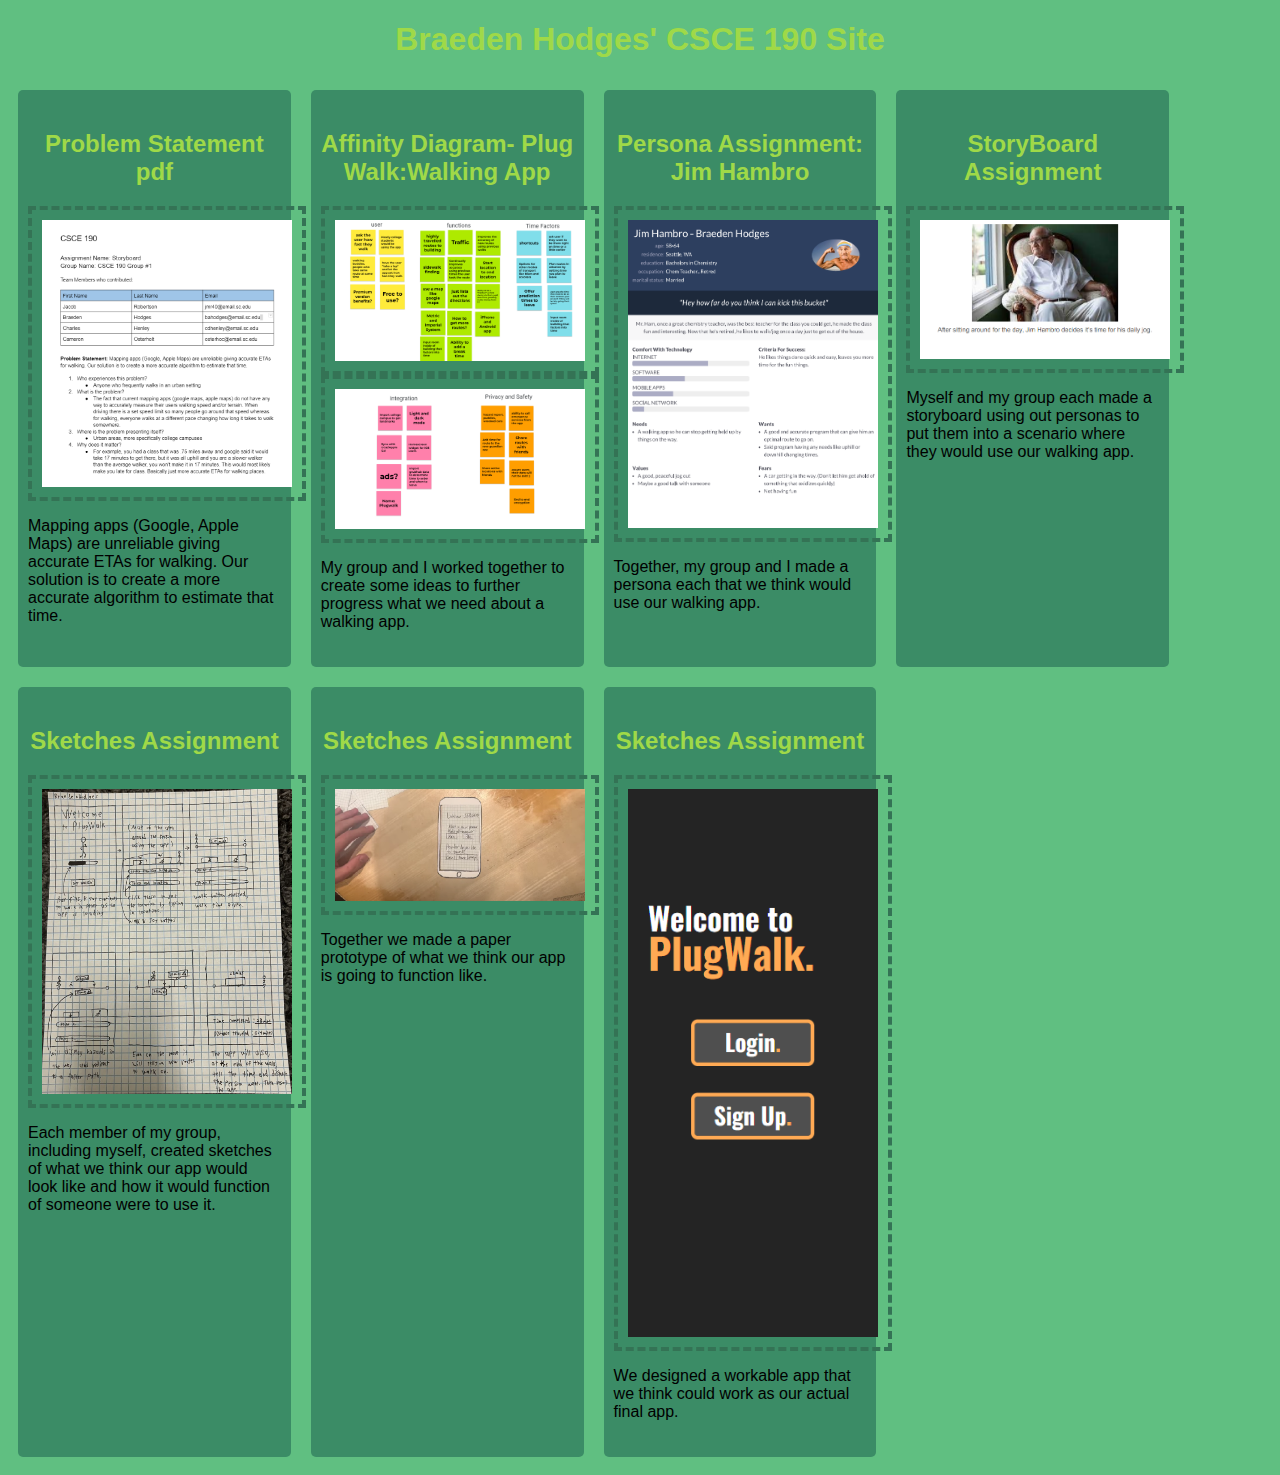
<file: index.html>
<!DOCTYPE html>
<html>
    <head>
        <title>CSCE 190: Braeden Hodges</title>
        <link rel = "stylesheet" href = "styles.css">
    </head>
    <body>
        <h1>Braeden Hodges' CSCE 190 Site</h1>

    <div class="assignments">
        <!-- Problem Statement -->
        <section class = "assignment">
            <a href = "files/Copy of CSCE 190 problemstatement.pdf"><h2>Problem Statement pdf</h2></a>
            <a href = "files/Copy of CSCE 190 problemstatement.pdf"><img src = "images/problem-statement.png"></a>
                <p>
                    Mapping apps (Google, Apple Maps) are unreliable giving accurate ETAs for walking. Our solution is to create a more accurate algorithm to estimate that time. 
                </p>
        </section>

        <!--Affinity Diagram -->
        <section class = "assignment">
            <a href = "files/CSCE 190 affinitydiagram.pdf"><h2>Affinity Diagram- Plug Walk:Walking App</h2></a>
            <a href = "files/CSCE 190 affinitydiagram.pdf"><img src = "images/affinity-diagram1.png"></a>
            <a href = "files/CSCE 190 affinitydiagram.pdf"><img src = "images/affinity-diagram2.png"></a>
                <p>
                    My group and I worked together to create some ideas to further progress what we need about a walking app.
                </p>
        </section>

        <!--Persona Assignment -->
        <section class = "assignment">
            <a href = "files/190 Personas.pdf"><h2>Persona Assignment: Jim Hambro</h2></a>
            <a href = "files/190 Personas.pdf"><img src = "images/persona.png"></a>
                <p>
                    Together, my group and I made a persona each that we think would use our walking app.
                </p>
        </section>

        <!--StoryBoard Assignment -->
        <section class = "assignment">
            <a href = "files/CSCE 190 Storyboards-combined.pdf"><h2>StoryBoard Assignment</h2></a>
            <a href = "files/CSCE 190 Storyboards-combined.pdf"><img src = "images/storyboard.png"></a>
                <p>
                    Myself and my group each made a storyboard using out personas to put them into a scenario where they would use our walking app.
                </p>
        </section>

        <!--Sketches Assignment -->
        <section class = "assignment">
            <a href = "files/CSCE190Sketches.pdf"><h2>Sketches Assignment</h2></a>
            <a href = "files/CSCE190Sketches.pdf"><img src = "images/sketch.png"></a>
                <p>
                    Each member of my group, including myself, created sketches of what we think our app would look like and how it would function of someone were to use it.
                </p>
        </section>

        <!--Paper Prototype Assignment -->
        <section class = "assignment">
            <a href = "https://www.youtube.com/watch?v=pU3gomoWerM"><h2>Sketches Assignment</h2></a>
            <a href = "https://www.youtube.com/watch?v=pU3gomoWerM"><img src = "images/paper-prototype.png"></a>
                <p>
                    Together we made a paper prototype of what we think our app is going to function like.
                </p>
        </section>

        <!--Lo-fi Assignment -->
        <section class = "assignment">
            <a href = "files/PlugWalk-html"><h2>Sketches Assignment</h2></a>
            <a href = "files/PlugWalk-html"><img src = "images/lofi.png"></a>
                <p>
                    We designed a workable app that we think could work as our actual final app.
                </p>
        </section>
    </div>

    </body>
</html>
</file>
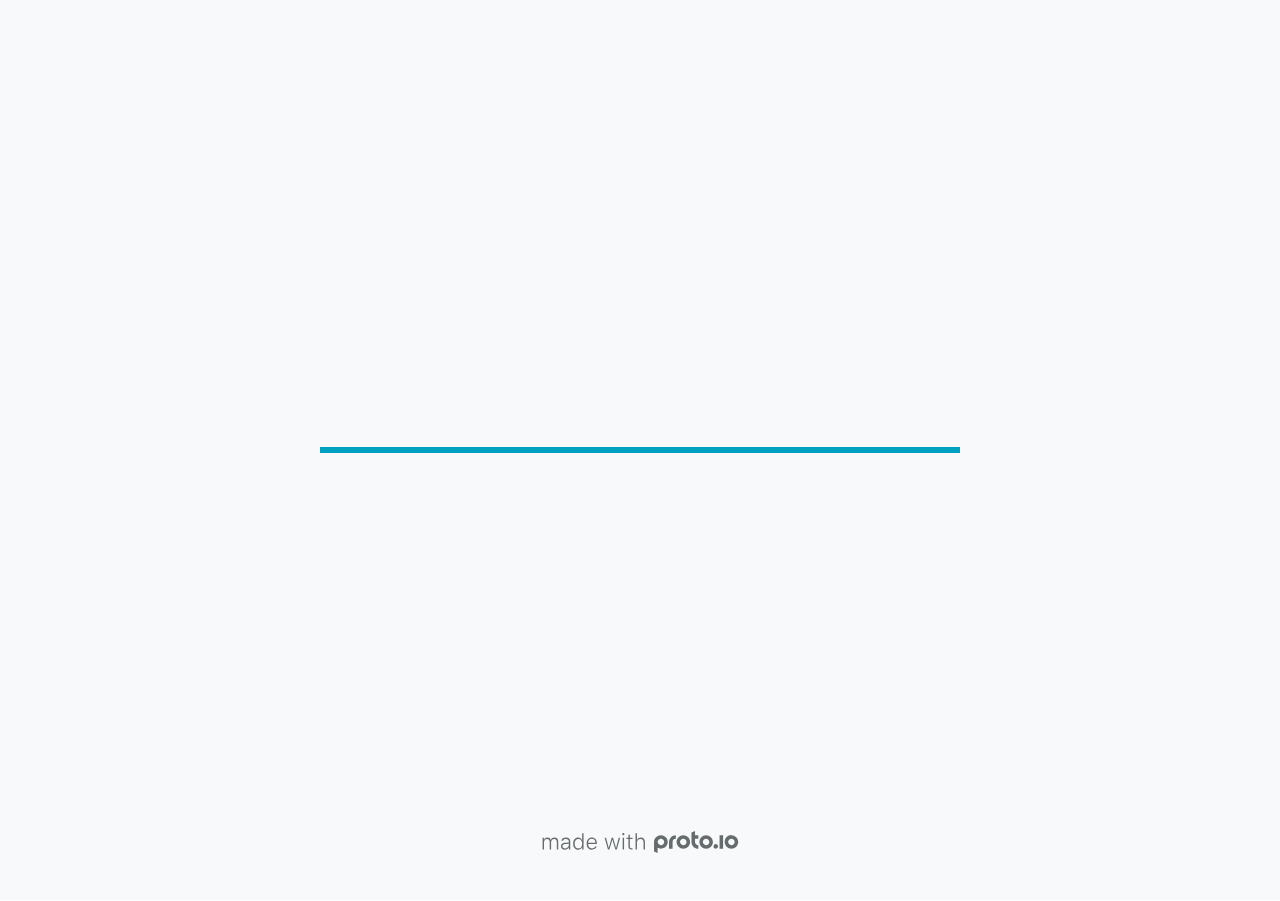
<file: files/PlugWalk-html/index.html>
<!DOCTYPE HTML>
	<head>

		<meta charset="utf-8">

		<title>PlugWalk - Proto.io</title>

		
			<meta name="HandheldFriendly" content="True">
			<meta name="MobileOptimized" content="390"> 

			
			
			
			<meta name="viewport" content="minimum-scale=1.00, maximum-scale=1.00, initial-scale=1.00, user-scalable=no, shrink-to-fit=no" />

			
				<meta name="apple-mobile-web-app-capable" content="yes" />
				<meta name="apple-mobile-web-app-status-bar-style" content="black-translucent" />
			

			<meta name="format-detection" content="telephone=no">


			

            
            <link rel="icon" sizes="192x192" href="./src/assets/branding/android-icon-hires.png">
            <link rel="icon" sizes="128x128" href="./src/assets/branding/android-icon.png">

            
            <link href="./src/assets/branding/apple-touch-icon-retina180.png" sizes="180x180" rel="apple-touch-icon">

            
            <link href="./src/assets/branding/apple-touch-icon-retina.png" sizes="114x114" rel="apple-touch-icon">

            
            <link href="./src/assets/branding/apple-touch-icon.png" sizes="57x57" rel="apple-touch-icon">

            
            <link href="./src/assets/branding/startup.png" media="(device-width: 320px)" rel="apple-touch-startup-image">

            
            <link href="./src/assets/branding/startup-retina.png" media="(device-width: 320px) and (device-height: 480px) and (-webkit-device-pixel-ratio: 2)" rel="apple-touch-startup-image">

            
            <link href="./src/assets/branding/startup-568.png" media="(device-width: 320px) and (device-height: 568px) and (-webkit-device-pixel-ratio: 2)" rel="apple-touch-startup-image">

            
            <link href="./src/assets/branding/startup-retina-6.png" media="(device-width: 375px) and (device-height: 667px) and (orientation: portrait) and (-webkit-device-pixel-ratio: 2)" rel="apple-touch-startup-image">

            
            <link href="./src/assets/branding/startup-retina-6plus.png" media="(device-width: 414px) and (device-height: 736px) and (orientation: portrait) and (-webkit-device-pixel-ratio: 3)" rel="apple-touch-startup-image">

            
            <link href="./src/assets/branding/startup-retina-6plus-landscape.png" media="(device-width: 414px) and (device-height: 736px) and (orientation: landscape) and (-webkit-device-pixel-ratio: 3)" rel="apple-touch-startup-image">

            
            <link href="./src/assets/branding/startup-ipad.png" media="(device-width: 768px) and (orientation: portrait)" rel="apple-touch-startup-image">

            
            <link href="./src/assets/branding/startup-ipad-landscape.png" media="(device-width: 768px) and (orientation: landscape)" rel="apple-touch-startup-image">

            
            <link href="./src/assets/branding/startup-ipad-retina.png" media="(device-width: 768px) and (orientation: portrait) and (-webkit-device-pixel-ratio: 2)" rel="apple-touch-startup-image">

            
            <link href="./src/assets/branding/startup-ipad-landscape-retina.png" media="(device-width: 768px) and (orientation: landscape) and (-webkit-device-pixel-ratio: 2)" rel="apple-touch-startup-image">

            
            <link href="./src/assets/branding/startup-ipad-pro.png" media="(device-width: 1024px) and (orientation: portrait) and (-webkit-device-pixel-ratio: 2)" rel="apple-touch-startup-image">

            
            <link href="./src/assets/branding/startup-ipad-pro-landscape.png" media="(device-width: 1024px) and (orientation: landscape) and (-webkit-device-pixel-ratio: 2)" rel="apple-touch-startup-image">

			<meta http-equiv="cleartype" content="on"> 


			 
		    <script type="text/javascript" src="./scripts/plugins/jquery/jquery.js"></script>

			
				<link rel="stylesheet" href="./stylesheets/player-export.css" />
				<script type="text/javascript" src="./scripts/player-export.js"></script>
			

			
			<script type="text/javascript" src="./libraries/common/components.js"></script> 
			<link type="text/css" rel="Stylesheet" href="./libraries/common/components.1.00.css" /> 

			
					<script type="text/javascript" src="./libraries/generic2/components.js"></script> 
					<link type="text/css" rel="Stylesheet" href="./libraries/generic2/components.1.00.css" /> 
				
					<script type="text/javascript" src="./libraries/ios7/components.js"></script> 
					<link type="text/css" rel="Stylesheet" href="./libraries/ios7/components.1.00.css" /> 
				
					<script type="text/javascript" src="./libraries/ios9/components.js"></script> 
					<link type="text/css" rel="Stylesheet" href="./libraries/ios9/components.1.00.css" /> 
				
				<script type="text/javascript" src="./data/data.js"></script> 
			

		<style>
			body { width: 390px; height: 844px; }
			.landscape, .landscape .prx-page { min-height: 390px; }
			.portrait, .portrait .prx-page { min-height: 844px; }
		</style>

		<script type="text/javascript">

			prx.ver = '6.8.11.0';
			prx.url.account = 'https://camosterholt.proto.io';
			prx.url.staticassets = 'https://gal.proto.io';
			prx.url.devices = 'https://dteyv52hbg2at.cloudfront.net/devices';
			prx.url.static = 'https://dteyv52hbg2at.cloudfront.net';
			prx.url.siteurl = 'proto.io';
			prx.url.crossmsg = 'https://camosterholt.proto.io';

			prx.nodejsassetsserver = {};
			prx.nodejsassetsserver.host = ".proto.io";
			prx.nodejsassetsserver.subdomainprefix = "https://a3";
			prx.nodejsassetsserver.maxsubdomains = "20";

			prx.device_library = 'ios9';
			prx.devices[prx.device] = {
				name: prx.device
				,defaultOrientation: 'portrait'
				,portrait_applies: 1 //new
				,portrait: [390,844]
				,landscape_applies: 1 //new
				,landscape: [844,390]
				,allow_orientation_change: 1 //new
				,statusbar_skin: 'default' // new
				,statusbarheightportrait: 0
				,statusbarheightlandscape: 0
				,navigationbar_skin: 'default' //new
				,navigationbarheightportrait: 0
				,navigationbarheightlandscape: 0
				,normalportrait: [390,844]
				,normallandscape: [844,390]
				,device_s3bucket: 'd745dfc1-3990-4cd7-b321-932497072f14'
				,dpr: '1.00'
				,deviceType: "iphone13"
                ,showiPhoneXNotch: false
                ,hasCustomSkinNotch: false
				,appleWatchRoundedCorners: false
				,scrollType: "default"
				,initialscale: 1.00
				,targetdensitydpi: "device-dpi"
			}
			// save a copy of the device in the player state
			prx.currentPlayerStatus.projectDevice = prx.toolbox.clone(prx.devices[prx.device]);
			prx.currentPlayerStatus.targetDevice = {"ISANDROIDTABLET":0,"ISIPOD":0,"ISCHROME":0,"ISIOS":1,"ISMSIE":0,"ISMOZILLA":0,"isAndroid-Pad":0,"ISOPERA":0,"ISWEBKIT":0,"SOSVERSION":{"CBUILDVER":"","CMAJORVER":"","CMINORVER":"","CTEXT":"","IMINORVER":0,"IMAJORVER":0,"IBUILDVER":0},"ISIPAD":0,"ISMOBILE":1,"ISSAFARI":0,"ISIPHONE":1,"ISWINDOWS":0,"ISWINDOWSTOUCH":0,"ISDEVICE":1,"ISANDROID":0,"ISCUSTOM":0};
			prx.releaseChannel = 'stable';

			prx.projectsettings.id = 'dcfefe7e-f10d-402d-bafb-40202081cfed';
			prx.projectsettings.s3b = 'camosterholt-1387206-a7267c37-c253-6a17-d5f0eb1dfc47bbfb';
			prx.projectsettings.account = 'camosterholt';
			prx.projectsettings.statusbar = '0'; 
			prx.projectsettings.statusbarapplies = '0';
			prx.projectsettings.navigationbar = '0';
			prx.projectsettings.navigationbarapplies = '0';
			prx.projectsettings.initialpageid = -1;
			
			
			prx.projectsettings.flashactions = 1;
			prx.projectsettings.gatrackingcode = '';

			prx.export2html = '1' == true;
			prx.mobPlayer = 0;

			prx.user.country = 'US';

			prx.s3Links = []; 
			var sLinkedAssets = [];
			

			prx.csrf_token = '795B9D88B38A3836A4C33E16B17030C9082121573593942C59AF9455BD931760';

            

            
                            prx.assetsAccessToken = "eyJ0eXAiOiJKV1QiLCJhbGciOiJIUzI1NiJ9.eyJkIjp7InVpZCI6Ii0xIiwicHJvamVjdF9pZCI6ImRjZmVmZTdlLWYxMGQtNDAyZC1iYWZiLTQwMjAyMDgxY2ZlZCJ9LCJ2IjowLCJleHAiOjE2NjkyMzc0MjAsImlhdCI6MTY2OTA1NzQyMH0.bh1CtYMBlMqiXONIPh0ciHFKsYjtXg5BfR7d17pAbw8";

			prx.iniPlayer.iniPreLoad();

		</script>
	</head>

	

			<body class="player device-cursor-touch mobile-device-true " " id="mbd" >

				
				<div id="window-wrapper">
					<div id="dragarea"></div>
					<div id="statusbar"></div>
					<div id="underlay" style=""></div>

					<div class="prx-page" data-role="page" id="p-1" data-id="1"></div>
					
								<div class="prx-page" data-role="page" id="p-2" data-id="2"></div>
							
								<div class="prx-page" data-role="page" id="p-3" data-id="3"></div>
							
								<div class="prx-page" data-role="page" id="p-4" data-id="4"></div>
							
								<div class="prx-page" data-role="page" id="p-5" data-id="5"></div>
							
								<div class="prx-page" data-role="page" id="p-6" data-id="6"></div>
							
								<div class="prx-page" data-role="page" id="p-8" data-id="8"></div>
							
								<div class="prx-page" data-role="page" id="p-9" data-id="9"></div>
							
								<div class="prx-page" data-role="page" id="p-10" data-id="10"></div>
							
					<div id="navigationbar"></div>
					<div id="overlay"></div>
					<div id="trash"></div>
					<div id="quick-audios"></div>
				</div>

				 
			<div id="loader-wrapper">
				
				<div class="progress">
					<div class="progress-bar"></div>
				</div>
				<div id="poweredby"></div>
			</div>
			


			</body>
		

</html>
</file>
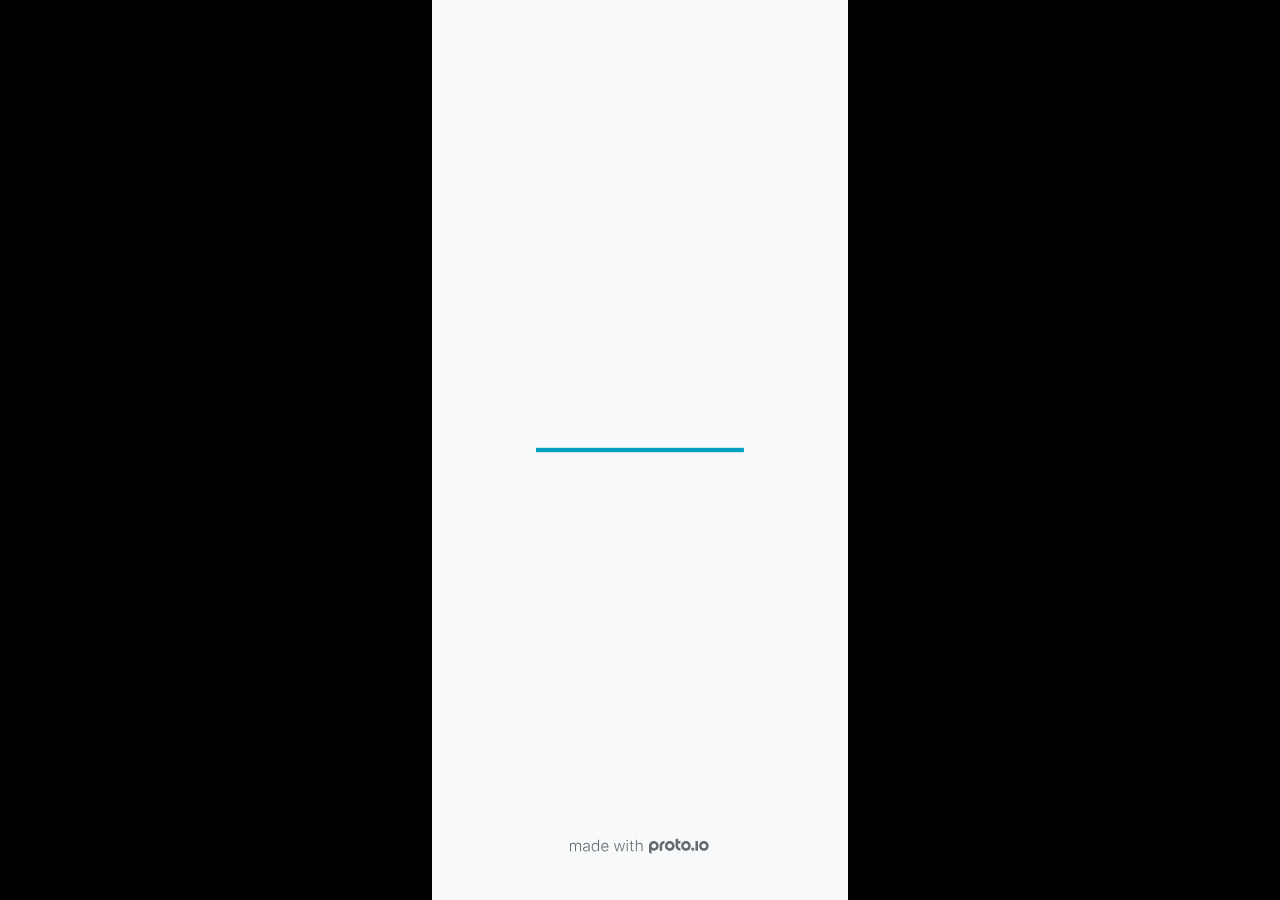
<file: files/PlugWalk-html/fullscreen.html>
<!DOCTYPE HTML>
	<head>
		<meta charset="utf-8">

        
			<meta name="HandheldFriendly" content="True">
			<meta name="MobileOptimized" content="390"> 

			
			
			
			<meta name="viewport" content="minimum-scale=1, maximum-scale=1, initial-scale=1, user-scalable=no, shrink-to-fit=no" />

			
				<meta name="apple-mobile-web-app-capable" content="yes" />
				<meta name="apple-mobile-web-app-status-bar-style" content="black-translucent" />
			

			<meta name="format-detection" content="telephone=no">


			

            
            <link rel="icon" sizes="192x192" href="./src/assets/branding/android-icon-hires.png">
            <link rel="icon" sizes="128x128" href="./src/assets/branding/android-icon.png">

            
            <link href="./src/assets/branding/apple-touch-icon-retina180.png" sizes="180x180" rel="apple-touch-icon">

            
            <link href="./src/assets/branding/apple-touch-icon-retina.png" sizes="114x114" rel="apple-touch-icon">

            
            <link href="./src/assets/branding/apple-touch-icon.png" sizes="57x57" rel="apple-touch-icon">

            
            <link href="./src/assets/branding/startup.png" media="(device-width: 320px)" rel="apple-touch-startup-image">

            
            <link href="./src/assets/branding/startup-retina.png" media="(device-width: 320px) and (device-height: 480px) and (-webkit-device-pixel-ratio: 2)" rel="apple-touch-startup-image">

            
            <link href="./src/assets/branding/startup-568.png" media="(device-width: 320px) and (device-height: 568px) and (-webkit-device-pixel-ratio: 2)" rel="apple-touch-startup-image">

            
            <link href="./src/assets/branding/startup-retina-6.png" media="(device-width: 375px) and (device-height: 667px) and (orientation: portrait) and (-webkit-device-pixel-ratio: 2)" rel="apple-touch-startup-image">

            
            <link href="./src/assets/branding/startup-retina-6plus.png" media="(device-width: 414px) and (device-height: 736px) and (orientation: portrait) and (-webkit-device-pixel-ratio: 3)" rel="apple-touch-startup-image">

            
            <link href="./src/assets/branding/startup-retina-6plus-landscape.png" media="(device-width: 414px) and (device-height: 736px) and (orientation: landscape) and (-webkit-device-pixel-ratio: 3)" rel="apple-touch-startup-image">

            
            <link href="./src/assets/branding/startup-ipad.png" media="(device-width: 768px) and (orientation: portrait)" rel="apple-touch-startup-image">

            
            <link href="./src/assets/branding/startup-ipad-landscape.png" media="(device-width: 768px) and (orientation: landscape)" rel="apple-touch-startup-image">

            
            <link href="./src/assets/branding/startup-ipad-retina.png" media="(device-width: 768px) and (orientation: portrait) and (-webkit-device-pixel-ratio: 2)" rel="apple-touch-startup-image">

            
            <link href="./src/assets/branding/startup-ipad-landscape-retina.png" media="(device-width: 768px) and (orientation: landscape) and (-webkit-device-pixel-ratio: 2)" rel="apple-touch-startup-image">

            
            <link href="./src/assets/branding/startup-ipad-pro.png" media="(device-width: 1024px) and (orientation: portrait) and (-webkit-device-pixel-ratio: 2)" rel="apple-touch-startup-image">

            
            <link href="./src/assets/branding/startup-ipad-pro-landscape.png" media="(device-width: 1024px) and (orientation: landscape) and (-webkit-device-pixel-ratio: 2)" rel="apple-touch-startup-image">

			<meta http-equiv="cleartype" content="on"> 


			

		<title>PlugWalk - Proto.io player</title>

		
				<link type="text/css" rel="stylesheet" href="./src/stylesheets/preview-letterbox-min.css">
				<script type="text/javascript" src="./src/scripts/preview-letterbox-min.js"></script>
			

		<script type="text/javascript">
			var prx = window.prx || {};
			prx.letterboxmode = true;
			prx.orientation = 'portrait';
			prx.orientations = {};
			prx.orientations.portrait = 1;
			prx.orientations.landscape = 1;
			prx.project = {};
			prx.project.id = 'dcfefe7e-f10d-402d-bafb-40202081cfed';
			prx.project.title = 'PlugWalk';
			prx.project.version = 0;
			prx.project.livepreview = 0;
			prx.project.account = "camosterholt";
			prx.activePage = {};
			
				prx.user = false;
			
			prx.flashactions = 1;

			prx.device_library = 'ios9';
			prx.device = {
					name: prx.device
					,caption: "iPhone 13"
					,defaultOrientation: 'portrait'
					,portrait_applies: 1 //new
					,portrait: [390,844]
					,landscape_applies: 1 //new
					,landscape: [844,390]
					,allow_orientation_change: 1 && 1 //new

			}

			prx.url.crossmsg = 'https://camosterholt.proto.io';
			prx.ver = '6.8.11.0';
			prx.exitFullScreenUrl = 'https://camosterholt.proto.io/player/index.cfm?id=dcfefe7e-f10d-402d-bafb-40202081cfed';
			prx.openURL = '';
			prx.downloadURL = '';

			
		</script>

		

	</head>

	<body>

		
				<iframe id="pio-playerframe" src="./src/index.html" scrolling="NO" style="width: 390px; height: 844px;" webkitAllowFullScreen mozallowfullscreen allowFullScreen allowvr allow="autoplay"></iframe>
				
						<script type="text/javascript">
							// remove parameter from address bar immediately if no changes
							let url = new URL(window.location.href);
							url.searchParams.delete('hc');
							url.searchParams.delete('ap');
							window.history.replaceState({}, document.title, url.toString());
						</script>
					
	</body>

</html>
</file>
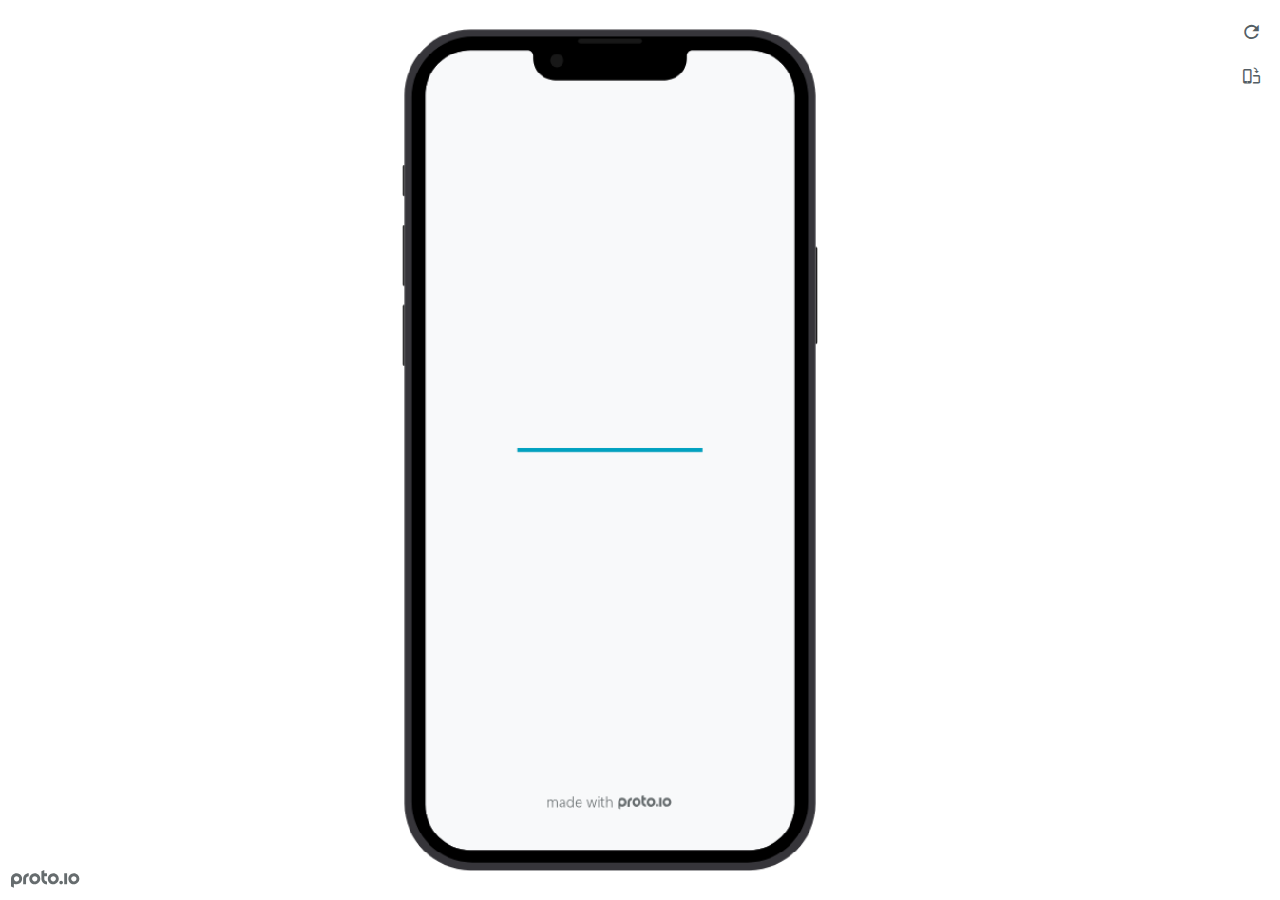
<file: files/PlugWalk-html/preview.html>
<!DOCTYPE HTML>
    <head>
    <meta charset="utf-8">

    <title>PlugWalk - Proto.io player</title>

    
				<link type="text/css" rel="stylesheet" href="./src/stylesheets/preview-export-min.css">
				<script type="text/javascript" src="./src/scripts/preview-export-min.js"></script>
			

    <script type="text/javascript">
        var prx = window.prx || {};
        prx.orientation = 'portrait';
        prx.orientations = {};
        prx.orientations.portrait = 1;
        prx.orientations.landscape = 1;
        prx.project = {};
        prx.project.id = 'dcfefe7e-f10d-402d-bafb-40202081cfed';
        prx.project.title = 'PlugWalk';
        prx.project.version = 0;
        prx.project.livepreview = 0;
        prx.project.account = "camosterholt";
        prx.activePage = {};
        prx.usercountry = "us";
        
            prx.user = false;
        
        prx.skin = 'apple-phone-iphone13_13pro-1';
        prx.ver = '6.8.11.0';
        //prx.flashactions = 1;
		prx.flashactions = 1; //we are not using the DB value anymore

        prx.nodejsassetsserver = {};
        prx.nodejsassetsserver.host = ".proto.io";
        prx.nodejsassetsserver.subdomainprefix = "https://a3";
        prx.nodejsassetsserver.maxsubdomains = "20";
        prx.account = "camosterholt";
        prx.browserShowScreenshots = 'true';
        prx.url.crossmsg = 'https://camosterholt.proto.io';
        prx.playerUrl = 'https://camosterholt.proto.io/player/';
        prx.fullScreenUrl = 'https://camosterholt.proto.io/player/fullscreen/index.cfm?id=dcfefe7e-f10d-402d-bafb-40202081cfed';
        prx.spaces = false;
        prx.csrf_token = 'EE5DBA4319AD2C87F3123BBFFE717A423265316F72EC603B67F76916D84795E2';

        prx.bShowPlayerBetaPrompt = false;

        

    </script>

    

</head>


<body style="background-color:#FFFFFF">

    

    <div class="page-sidebar">
        
        <div class="sidebar-action-buttons">

            
                <span class="header-action-button player-icon-reload embed-icon-reload" id="refresh-preview">
                    <span class="tooltip">Refresh preview</span>
                </span>
                
                    <span  class="header-action-button player-icon-rotate embed-icon-rotate" id="change-orientation">
                        <span class="tooltip">Change orientation</span>
                    </span>
                

            <div class="header-action-button player-icon-enter-fullscreen-mode-icon" id="go-fullscreen">
                <span class="tooltip">Go full screen</span>
            </div>
        </div>

    </div>

    <div id="maincontent" class="portrait">

        <div id="shortcut-pressed-outer">
            <div id="shortcut-pressed"></div>
        </div>
        

			<div class="frame_generic">
				
				<div class="body_generic skin_apple-phone-iphone13_13pro-1 skin-wrapper skin-os-apple skin-device-phone skin-model-iphone13_13pro skin-size-1 skin-color-black skin-orientation-portrait skin-dimensions-390-844">

					<div class="buttons top"></div>
					<div class="detail-top"></div>
					<div class="web-search"></div>
					<div class="buttons left"></div>

					<div class="body_generic_inner">
						
						<iframe id="pio-playerframe" src="./src/index.html" scrolling="NO" style="width: 390px; height: 844px;" webkitAllowFullScreen mozallowfullscreen allowFullScreen allowvr allow="autoplay"></iframe>
						
                                <script type="text/javascript">
                                    // remove parameter from address bar immediately if no changes
                                    let url = new URL(window.location.href);
                                    url.searchParams.delete('hc');
									url.searchParams.delete('ap');
                                    window.history.replaceState({}, document.title, url.toString());
                                </script>
                            
					</div>

					<div class="buttons right"></div>
					<div class="detail-bottom"></div>
				</div>
				
			</div>
		
    </div>

    

    
            <div id="branding"></div>
        
</body>


<script type="text/javascript">
    
</script>
</html>
</file>
<file: styles.css>
body{
    background: #60BF81;
    font-family: Arial, Helvetica, sans-serif;
}

.assignments{
    display: flex;
    flex-wrap: wrap;
}

.assignment{
    width: 20%;
    padding: 10px;
    margin: 10px;
    padding: 20px 10px;
    background: #3B8C66;
    border-radius: 5px;
}

.assignment img{
    width: 250px;
    padding: 10px;
    border: 4px dashed #347355; 
    display: block;
    margin: auto;
}

.assignment img:hover{
    border: 4px dashed #347355;
}

h1{
    color: #223240;
    text-align: center;
}

h1{
    color: #9FD948
}

h2{
    text-align: center;
}

a{
    text-decoration: none;
    color: #9FD948;
}

a:hover{
    color: #9FD948
}
</file>
<file: files/PlugWalk-html/stylesheets/player-export.css>
/*!
 * 
 *                                                                       
 *                              ::;;;;                                   
 *    ::,,,,::    ::,,  ,,,,::::::11ii::,,::,,,,::      ::::,,::,,,,::   
 *  ,,111111ii,,::1111::111111ii::111111::111111ii,,    ii11,,ii111111,, 
 *  11ii::;;11;;ii11::iiii::;;11;;11ii::ii11::::11ii    ii11;;11;;::ii11 
 *  11;;  ::11ii11;;::11ii  ::11ii11ii,,iiii..  iiii    ii11;;11::  ;;11 
 *  1111;;ii11;;11;;,,ii11::ii11;;ii11;;;;11;;;;11;;;;;;ii11::11ii;;11ii 
 *  11111111;;::11;;  ::ii1111;;  ::ii11::ii1111ii::11ii;;11,,;;1111ii:: 
 *  11;;,,::  ,,::,,      ::,,        ::::  ::::    ,,,,::::    ::,,     
 *  ;;;;                                                                 
 *                                                                       
 *  Build: 11/8/2022, 10:20:15 AM
 */

/*!
 * Waves v0.5.5
 * http://fian.my.id/Waves
 *
 * Copyright 2014 Alfiana E. Sibuea and other contributors
 * Released under the MIT license
 * https://github.com/fians/Waves/blob/master/LICENSE
 */.mask-inner{position:relative;background-size:100% 100%;background-repeat:no-repeat}.mask-inner .mask-inner{transform:none!important}.mask-border .mborder,.mask-filter{height:100%;width:100%}.mask-border .mborder{border:1px solid hsla(0,0%,100%,.8);position:absolute;pointer-events:none}.mask-border .area-border{border:1px solid #00a1c0;left:0;top:0;position:absolute;transform-origin:0 0;box-sizing:border-box}.mask-border .mask-radius{width:100%;height:100%;overflow:hidden;position:absolute}.mask-border .mask-radius .mask-radius-border{position:relative;width:100%;height:100%;border:1px solid hsla(0,0%,100%,.8)}.mask-border.hide-handles .prx-resizable-handle{opacity:0;pointer-events:none!important}.mask-border.hide-handles .area-border{border:1px dashed #b4bcbf}.mask-wrapper{overflow:hidden;height:100%;pointer-events:none}.mask-wrapper.borderPos-inside{box-sizing:border-box}.mask-wrapper.borderPos-outside{width:100%;height:100%}.mask-wrapper.borderPos-outside .mask-inner{box-sizing:content-box}.mask-edit-mode-handles{pointer-events:none}.mask-edit-mode-handles.hide-handles .prx-resizable-handle,.mask-edit-mode-handles.hide-handles .prx-rotate-handle{opacity:0;pointer-events:none!important}.mask-edit-mode-handles.hide-handles .xborder{border-color:#b4bcbf!important}abbr,address,article,aside,audio,b,blockquote,body,caption,cite,code,dd,del,dfn,div,dl,dt,em,fieldset,figure,footer,form,h1,h2,h3,h4,h5,h6,header,hgroup,html,i,iframe,img,ins,kbd,label,legend,li,mark,menu,nav,object,ol,p,pre,q,samp,section,small,span,strong,sub,sup,table,tbody,td,tfoot,th,thead,time,tr,ul,var,video{margin:0;padding:0;border:0;outline:0;font-size:100%;background:transparent}article,aside,details,figcaption,figure,footer,header,hgroup,nav,section{display:block}audio,canvas,video{display:inline-block;*display:inline;*zoom:1}[hidden],audio:not([controls]){display:none}html{font-size:100%;-webkit-text-size-adjust:100%;-ms-text-size-adjust:100%}body{margin:0;font-size:13px}body,button,input,select,textarea{font-family:sans-serif;color:#222}a{color:#00e}a:visited{color:#551a8b}a:hover{color:#06e}a:focus{outline:thin dotted}a:active,a:hover{outline:0}abbr[title]{border-bottom:1px dotted}b,strong{font-weight:700}blockquote{margin:1em 40px}dfn{font-style:italic}hr{display:block;height:1px;border:0;border-top:1px solid #ccc;margin:1em 0;padding:0}ins{background:#ff9;text-decoration:none}ins,mark{color:#000}mark{background:#ff0;font-style:italic;font-weight:700}code,kbd,pre,samp{font-family:monospace,serif;_font-family:courier new,monospace;font-size:1em}pre{white-space:pre;white-space:pre-wrap;word-wrap:break-word}q{quotes:none}q:after,q:before{content:"";content:none}small{font-size:85%}sub,sup{font-size:75%;line-height:0;position:relative;vertical-align:baseline}sup{top:-.5em}sub{bottom:-.25em}ol,ul{margin:1em 0;padding:0 0 0 40px}dd{margin:0 0 0 40px}nav ol,nav ul{list-style:none;list-style-image:none;margin:0;padding:0}img{border:0;-ms-interpolation-mode:bicubic}svg:not(:root){overflow:hidden}figure,form{margin:0}fieldset{margin:0}fieldset,legend{border:0;padding:0}legend{*margin-left:-7px}button,input,select,textarea{font-size:100%;margin:0;vertical-align:baseline;*vertical-align:middle}button,input{line-height:normal;*overflow:visible}table button,table input{*overflow:auto}[role=button],button,input[type=button],input[type=reset],input[type=submit]{-webkit-appearance:button}input[type=checkbox],input[type=radio]{box-sizing:border-box;padding:0}input[type=search]{-webkit-appearance:textfield;-moz-box-sizing:content-box;-webkit-box-sizing:content-box;box-sizing:content-box}input[type=search]::-webkit-search-decoration{-webkit-appearance:none}button::-moz-focus-inner{border:0;padding:0}textarea{overflow:auto;vertical-align:top;resize:vertical}input:invalid,textarea:invalid{background-color:#f0dddd}table{border-collapse:collapse;border-spacing:0}td{vertical-align:top}.nocallout{-webkit-touch-callout:none}textarea[contenteditable]{-webkit-appearance:none}.gifhidden{position:absolute;left:-100%}.ir{display:block;border:0;text-indent:-999em;overflow:hidden;background-color:transparent;background-repeat:no-repeat;text-align:left;direction:ltr}.ir br{display:none}.hidden{display:none!important;visibility:hidden}.visuallyhidden{border:0;clip:rect(0 0 0 0);height:1px;margin:-1px;overflow:hidden;padding:0;position:absolute;width:1px}.visuallyhidden.focusable:active,.visuallyhidden.focusable:focus{clip:auto;height:auto;margin:0;overflow:visible;position:static;width:auto}.invisible{visibility:hidden}.clearfix:after,.clearfix:before{content:"";display:table}.clearfix:after{clear:both}.clearfix{*zoom:1}@media print{*{background:transparent!important;color:#000!important;text-shadow:none!important;filter:none!important;-ms-filter:none!important}a,a:visited{text-decoration:underline}a[href]:after{content:" (" attr(href) ")"}abbr[title]:after{content:" (" attr(title) ")"}.ir a:after,a[href^="#"]:after,a[href^="javascript:"]:after{content:""}blockquote,pre{border:1px solid #999;page-break-inside:avoid}thead{display:table-header-group}img,tr{page-break-inside:avoid}img{max-width:100%!important}@page{margin:.5cm}h2,h3,p{orphans:3;widows:3}h2,h3{page-break-after:avoid}}#eval-iframe{display:none}body{-webkit-appearance:none;-webkit-box-flex:1;-webkit-touch-callout:none;-webkit-tap-highlight-color:rgba(0,0,0,0)}*{-webkit-user-select:none;-khtml-user-select:none;-moz-user-select:-moz-none;-o-user-select:none;user-select:none}input,textarea{-webkit-user-select:text;-khtml-user-select:text;-moz-user-select:text;-o-user-select:text;user-select:text}#dragarea{font-family:Helvetica,Arial,sans-serif;text-align:left}.text{height:95%;overflow:auto}.wrap{overflow:hidden}.pos,.spos{position:absolute}.action-highlight{position:absolute;top:0;left:0;height:100%;width:100%;background:rgba(255,255,0,.5);background:rgba(64,208,255,.3);opacity:0;pointer-events:none;-webkit-transition:opacity .2s ease-in;transition:opacity .2s ease-in;border:2px solid #40c8f4;padding:3px;box-sizing:border-box}.action-highlight-simple-visible,.action-highlight-visible{opacity:1}#appModeNote{background-color:#333;border-top:5px solid #000;bottom:0;color:#f0f0f0;display:none;font-family:helvetica;left:0;padding:10px 0;position:fixed;text-align:center;width:100%}#appModeNote em{display:block;font-size:20px;font-weight:700;line-height:26px}#appModeNote span{display:block;font-size:14px;line-height:20px}.hidden{display:none}.prx-page.loadedFrom{display:block}.prx-page.loadedTo{z-index:999999}.prx-page.loadedTo-1{z-index:10000000}.prx-page.loadedTo-2{z-index:10000001}.prx-page.loadedTo-3{z-index:10000002}.prx-page.loadedTo-4{z-index:10000003}.prx-page.loadedTo-5{z-index:10000004}.prx-page.loadedTo-6{z-index:10000005}.prx-page.loadedTo-7{z-index:10000006}.prx-page.loadedTo-8{z-index:10000007}.prx-page.loadedTo-9{z-index:10000008}.prx-page.loadedTo-10{z-index:10000009}.prx-page.loadedTo-11{z-index:10000010}.prx-page.loadedTo-12{z-index:10000011}.prx-page.loadedTo-13{z-index:10000012}.prx-page.loadedTo-14{z-index:10000013}.prx-page.loadedTo-15{z-index:10000014}.prx-page.loadedTo-16{z-index:10000015}.prx-page.loadedTo-17{z-index:10000016}.prx-page.loadedTo-18{z-index:10000017}.prx-page.loadedTo-19{z-index:10000018}.prx-page.loadedTo-20{z-index:10000019}.prx-page.loadedTo-21{z-index:10000020}.prx-page.loadedTo-22{z-index:10000021}.prx-page.loadedTo-23{z-index:10000022}.prx-page.loadedTo-24{z-index:10000023}.prx-page.loadedTo-25{z-index:10000024}.prx-page.loadedTo-26{z-index:10000025}.prx-page.loadedTo-27{z-index:10000026}.prx-page.loadedTo-28{z-index:10000027}.prx-page.loadedTo-29{z-index:10000028}.prx-page.loadedTo-30{z-index:10000029}#navigationbar,#statusbar{background:transparent 0 0;display:block;width:100%;border:0;top:0;position:fixed;z-index:1}#loader-wrapper{background:#f8f9fa;height:100%;left:0;position:fixed;top:0;width:100%;z-index:99999;font-size:11px}#loader-wrapper .progress{position:absolute;top:50%;left:50%;transform:translate(-50%,-50%);-ms-transform:translate(-50%,-50%);-webkit-transform:translate(-50%,-50%);width:50%;height:4px;background-color:#ddd}#loader-wrapper .progress-bar{position:relative;width:0;height:4px;-webkit-transition:.4s linear;-moz-transition:.4s linear;-o-transition:.4s linear;transition:.4s linear;-webkit-transition-property:width,background-color;-moz-transition-property:width,background-color;-o-transition-property:width,background-color;transition-property:width,background-color}#loader-wrapper .progress-bar:before,.progress-bar:after{content:"";position:absolute;top:0;left:0;right:0}#loader-wrapper .progress-bar:before{bottom:0;background-color:#ddd}#loader-wrapper .progress-bar:after{z-index:2;bottom:0;background:#00a1c0}#loader-wrapper #app-icon{position:absolute;top:50%;left:50%;transform:translate(-50%,-150%);-ms-transform:translate(-50%,-150%);-webkit-transform:translate(-50%,-150%);width:114px;height:114px}#loader-wrapper #poweredby{position:absolute;bottom:5%;left:50%;transform:translate(-50%);-ms-transform:translate(-50%);-webkit-transform:translate(-50%);width:100%;height:16px;background-image:url(/images/player/player-logo.svg);background-repeat:no-repeat;background-position:top;background-size:auto 200%;z-index:99999}body{-moz-transition:opacity .3s linear;-o-transition:opacity .3s linear;-webkit-transition:opacity .3s linear;transition:opacity .3s linear}.reloading{background:#fff!important;opacity:0}@media (min-width:481px) and (max-width:1079px){#loader-wrapper .progress,#loader-wrapper .progress-bar{height:4px}}@media (min-width:1080px){#loader-wrapper #poweredby{height:24px}#loader-wrapper .progress,#loader-wrapper .progress-bar{height:6px}}@media (width:1280px) and (height:768px){#loader-wrapper .progress,#loader-wrapper .progress-bar{height:2px}}.pointer-events-none{pointer-events:none!important}body .prx-page{-webkit-trans1form:translate3d(0,0,0)}.prx-page .type-symbol .box{-w1ebkit-transform:translateZ(0)}html{background:transparent}body{background:#fff;overflow:hidden}body.mobile-device-true *{-webkit-text-size-adjust:100%}body.mobile-device-false *{-webkit-text-size-adjust:initial}#window-wrapper{width:100%;height:100%;overflow:hidden;position:relative}#dragarea{background:transparent;display:none}#overlay,#quick-audios,#trash,#underlay{position:absolute;top:0;left:0}#quick-audios,#trash{display:none}.visible{display:block!important}.iScrollHorizontalScrollbar,.iScrollVerticalScrollbar{z-index:auto!important}.overlay{position:fixed;left:0;right:0;bottom:0;top:0}.ui-mobile-viewport-transitioning,.ui-mobile-viewport-transitioning .prx-page{o1verflow:visible!important}.box[style*="z-index:0;"],.box[style*="z-index: 0;"]{z-index:auto!important}.box[data-mpoverlay="1"]{pos1ition:fixed}#temp-for-external-link{display:none}#dragarea,html{background:transparent!important}.hide{display:none!important}*{outline:none}.ghost-component,.ghost-component *,.ghost-component .box *{pointer-events:none!important}#statusbar{position:fixed!important}.prx-page{position:absolute;display:none}.prx-page.prx-page-active,.prx-page[class*=prx-page-transitioning-]{display:block}.prx-page[class*=prx-page-transitioning-]{overflow:hidden}.prx-page.prx-page-transitioning-overlay-in-source,.prx-page.prx-page-transitioning-overlay-out-target{overflow:visible}.prx-page.prx-page-below{z-index:10}.prx-page.prx-page-above{z-index:20}#overlay{z-index:30}.prx-page.prx-page-transition-flip,.prx-page.prx-page-transition-turn{-webkit-backface-visibility:hidden;-moz-backface-visibility:hidden;backface-visibility:hidden}.prx-page.prx-page-transition-turn{-webkit-transform:translateZ(0);-moz-transform:translateZ(0);-webkit-transform-origin:0 center;-moz-transform-origin:0 center;transform-origin:0 center;transform:translateZ(0)}.prx-page.prx-page-transition-flow:not(.prx-page-transition-flow-overlay),.prx-page.prx-page-transition-overlay-top{box-shadow:0 0 20px rgba(0,0,0,.4)}.prx-page-above.prx-page-transition-notificationInWatchOS{transition:background-color .45s ease-out}.prx-page-above.prx-page-transition-notificationInWatchOS.prx-page-transition-notificationInWatchOS-notification-in{background-color:transparent!important;transition:background-color 0s ease-out}.device-cursor-touch,.device-cursor-touch *{cursor:url(/images/player/touch-cursor-64.png) 32 32,default!important;cursor:-webkit-image-set(url("/images/player/touch-cursor-64.png") 1x,url("/images/player/touch-cursor-64@2x.png") 2x) 32 32,default!important}.device-cursor-web,.device-cursor-web *{cursor:default}.device-cursor-web .delayedtap,.device-cursor-web .delayedtap *,.device-cursor-web .interaction-click,.device-cursor-web .interaction-click *,.device-cursor-web .interaction-tap,.device-cursor-web .interaction-tap *,.device-cursor-web .release,.device-cursor-web .release *,.device-cursor-web .touch,.device-cursor-web .touch *{cursor:pointer;cursor:hand}.device-cursor-web [data-component-type=text]{cursor:default}.device-cursor-web .move,.device-cursor-web .move *{cursor:move}.device-cursor-web input,.device-cursor-web textarea{cursor:text}.do-chrome-fix #window-wrapper{-webkit-perspective:1}.do-chrome-fix .pos{-webkit-backface-visibility:hidden;-webkit-transform:translateZ(0)}.do-chrome-fix *{-w1ebkit-transform:translateZ(0) scale(1) scaleX(1) skew(0deg,0deg) skewX(0deg) skewY(0deg) rotateX(0deg) rotateY(0deg) rotate(0deg)}.do-chrome-fix.dont-do-chrome-fix #window-wrapper{-webkit-perspective:none}.do-chrome-fix.dont-do-chrome-fix .pos{-webkit-backface-visibility:visible;-webkit-transform:none}.prx-page-transitioning:not(.prx-page-transitioning-overlay-in-source):not(.loadedFrom) [data-mpoverlay="1"]{display:none}#fps{position:fixed;z-index:9999;font-size:18px;top:20px;left:20px;background:rgba(0,0,0,.8);border-radius:6px;color:#fff;padding:3px 10px}#fps,.cbutton{pointer-events:none}.cbutton{position:absolute;display:inline-block;padding:0;border:none;background:none;color:#286aab;font-size:1.4em;overflow:visible;-webkit-transition:color .7s;transition:color .7s;-webkit-tap-highlight-color:rgba(0,0,0,0)}.cbutton.cbutton--click,.cbutton:focus{outline:none;color:#3c8ddc}.cbutton:after{position:absolute;width:100%;height:100%;border-radius:50%;content:"";opacity:0;pointer-events:none}.cbutton--effect-jelena:after{border:3px solid hsla(0,0%,82.7%,.7)}.cbutton--effect-jelena.cbutton--click:after{-webkit-animation:anim-effect-jelena .3s ease-out forwards;animation:anim-effect-jelena .3s ease-out forwards}@-webkit-keyframes anim-effect-jelena{0%{opacity:1;-webkit-transform:scale3d(.6,.6,1);transform:scale3d(.6,.6,1)}to{opacity:0;-webkit-transform:scale3d(1.2,1.2,1);transform:scale3d(1.2,1.2,1)}}@keyframes anim-effect-jelena{0%{opacity:1;-webkit-transform:scale3d(.5,.5,1);transform:scale3d(.5,.5,1)}to{opacity:0;-webkit-transform:scale3d(1.2,1.2,1);transform:scale3d(1.2,1.2,1)}}.cbutton--effect-sanja:after{background:hsla(0,0%,75.3%,.3)}.cbutton--effect-sanja.cbutton--click:after{-webkit-animation:anim-effect-sanja 1s ease-out forwards;animation:anim-effect-sanja 1s ease-out forwards}@-webkit-keyframes anim-effect-sanja{0%{opacity:1;-webkit-transform:scale3d(.5,.5,1);transform:scale3d(.5,.5,1)}25%{opacity:1;-webkit-transform:scaleX(1);transform:scaleX(1)}to{opacity:0;-webkit-transform:scaleX(1);transform:scaleX(1)}}@keyframes anim-effect-sanja{0%{opacity:1;-webkit-transform:scale3d(.5,.5,1);transform:scale3d(.5,.5,1)}25%{opacity:1;-webkit-transform:scaleX(1);transform:scaleX(1)}to{opacity:0;-webkit-transform:scaleX(1);transform:scaleX(1)}}#log{position:fixed;z-index:9999;font-size:24px;top:20px;right:20px;pointer-events:none}.watchOSscrollbars .iScrollVerticalScrollbar{position:fixed!important;width:12px!important;background-color:hsla(0,0%,100%,.3)!important;border-radius:8px!important;z-index:99999!important}.watchOSscrollbars .iScrollIndicator{background:#fff!important;border-radius:8px!important;left:2px!important;width:8px!important}.applewatch-rounded-corners{-webkit-clip-path:inset(0 0 0 0 round 63px);clip-path:inset(0 0 0 0 round 63px)}.group-action-prediv{position:absolute}.player .type-symbol.type-symbol-transparent .group-action-prediv{pointer-events:auto}.initialise-hidden-container{display:block!important;visibility:hidden!important}.a-enter-vr{height:0!important}.fullscreen-vr .prx-page{transform:none!important;position:fixed!important}

/*!
 * Waves v0.5.5
 * http://fian.my.id/Waves
 *
 * Copyright 2014 Alfiana E. Sibuea and other contributors
 * Released under the MIT license
 * https://github.com/fians/Waves/blob/master/LICENSE
 */.waves-effect{position:relative;overflow:hidden}.waves-effect.box{position:absolute}.waves-effect .waves-ripple{position:absolute;border-radius:50%;width:100px;height:100px;margin-top:-50px;margin-left:-50px;opacity:0;background-color:rgba(0,0,0,.2);pointer-events:none}.waves-effect.waves-light .waves-ripple{background-color:hsla(0,0%,100%,.4)}.waves-button,.waves-circle{-webkit-mask-image:-webkit-radial-gradient(circle,#fff 100%,#000 0);mask-image:radial-gradient(circle,#fff 100%,#000 0)}.waves-button,.waves-button-input,.waves-button:hover,.waves-button:link,.waves-button:visited{white-space:nowrap;vertical-align:middle;cursor:pointer;border:none;outline:none;color:inherit;background-color:transparent;font-size:14px;text-align:center;text-decoration:none;z-index:1}.waves-button{padding:10px 15px;border-radius:2px}.waves-button-input{margin:0;padding:10px 15px}.waves-input-wrapper{border-radius:2px;vertical-align:bottom}.waves-input-wrapper.waves-button{padding:0}.waves-input-wrapper .waves-button-input{position:relative;top:0;left:0;z-index:1}.waves-block{display:block}a.waves-effect .waves-ripple{z-index:-1}#loader-wrapper #poweredby{background-image:url(../images/player/player-logo.svg)!important}.device-cursor-touch,.device-cursor-touch *{cursor:url(../images/player/touch-cursor-64.png) 32 32,default!important;cursor:-webkit-image-set(url("../images/player/touch-cursor-64.png") 1x,url("../images/player/touch-cursor-64@2x.png") 2x) 32 32,default!important}
</file>
<file: files/PlugWalk-html/libraries/common/components.1.00.css>
.type-shapes .shape-wrapper{width:100%;height:100%;-moz-box-sizing:border-box;-webkit-box-sizing:border-box;box-sizing:border-box;background-clip:content-box}.type-shapes .shapes-text-container{position:absolute;top:0;left:0;right:0;display:table;width:100%;height:100%;text-align:center}.type-shapes .shapes-text-container>span{display:table-cell;vertical-align:middle}.type-shapes svg{overflow:visible}.player .type-symbol{overflow:hidden}.player .type-symbol.symbol-scroll{-webkit-perspective:1000}.player .type-symbol.type-symbol-transparent{pointer-events:none !important}.player .type-symbol.type-symbol-transparent .box{pointer-events:auto}.type-symbol.fullscreen{transform:none !important;width:100vw !important;height:100vh !important}.type-symbol>.type-symbol-hover-message,.type-symbol.ui-draggable-dragging:hover>.type-symbol-hover-message,.type-symbol.prx-resizable-resizing:hover>.type-symbol-hover-message{display:none;position:absolute;color:#fff;font-family:Helvetica,Arial,sans-serif !important;background:rgba(0,0,0,.7);top:50%;left:50%;text-align:center;position:absolute;pointer-events:none;width:70px;height:30px;line-height:15px;font-size:10px !important;border-radius:3px;margin:-20px 0 0 -40px;padding:5px}.type-symbol:hover>.type-symbol-hover-message{display:block}.type-vrsymbol.fullscreen{transform:none !important;width:100vw !important;height:100vh !important}.type-vrsymbol.fullscreen canvas{width:100vw !important;height:100vh !important}.type-vrsymbol>.type-vrsymbol-hover-message,.type-vrsymbol.ui-draggable-dragging:hover>.type-vrsymbol-hover-message,.type-vrsymbol.prx-resizable-resizing:hover>.type-vrsymbol-hover-message{display:none;position:absolute;color:#fff;font-family:Helvetica,Arial,sans-serif !important;background:rgba(0,0,0,.7);top:50%;left:50%;text-align:center;position:absolute;pointer-events:none;width:70px;height:30px;line-height:15px;font-size:10px !important;border-radius:3px;margin:-20px 0 0 -40px;padding:5px}.type-vrsymbol:hover>.type-vrsymbol-hover-message{display:block}.type-text.v2-text .text-contents{o1verflow:hidden;width:100%;height:100%}.type-text.v2-text.box [data-editableProperty]{word-wrap:break-word !important}.type-text .autoresize{white-space:nowrap}.player .type-text .autoResize-true{white-space:nowrap}.type-richtext p{margin:0;line-height:normal}.type-rectangle .inner-rec{position:absolute;width:100%;height:100%;-moz-box-sizing:border-box;-webkit-box-sizing:border-box;box-sizing:border-box;background-clip:content-box}.type-rectangle .shapes-image-background{top:0;left:0;width:100%;height:100%;position:absolute;background-position:center;background-repeat:no-repeat}.type-rectangle[data-shape-type=oval] .shapes-image-background{border-radius:50%}.type-rectangle .shapes-text-container{display:table;width:100%;height:100%;text-align:center}.type-rectangle .shapes-text-container>span{display:table-cell;vertical-align:middle}.type-horizontalline .inner{width:100%;height:0}.type-verticalline .inner{width:0;height:100%}.type-actionarea .inner-rec{width:100%;height:100%}.type-actionarea .inner-rec div{width:100%;height:100%;background:#40c8f4;opacity:.4;-moz-box-sizing:border-box;-webkit-box-sizing:border-box;box-sizing:border-box}.type-actionarea .inner-rec div:before{content:" ";display:block;position:absolute;top:50%;left:50%;width:24px;height:24px;margin:-12px 0 0 -12px}.player .type-actionarea .inner-rec div{background:transparent}.player .type-actionarea .inner-rec div:before{background-image:none}.type-image,.type-image .type-image-wrapper{background:0 0 repeat;background-size:100% 100%;width:100%;height:100%;background-clip:content-box}.type-image .type-image-wrapper.type-image-svg{background:center center no-repeat;background-size:contain}.type-image .type-image-wrapper img{display:none}.player .type-image .type-image-wrapper.gif img{display:block !important;width:1px;height:1px;opacity:.1}.type-image.type-image-repeater,.type-image.type-image-repeater .type-image-wrapper{background-size:auto}.type-image .image-inner{width:100%;height:100%}.type-image .image-inner.borderPos-inside .type-image-wrapper{box-sizing:border-box;background-origin:border-box}.type-image .image-inner.borderPos-outside{display:-webkit-box;display:-moz-box;display:-ms-flexbox;display:-webkit-flex;display:flex;-moz-flex-flow:row;-ms-flex-flow:row;-webkit-flex-flow:row;flex-flow:row;-moz-box-orient:horizontal;-ms-box-orient:horizontal;-webkit-box-orient:horizontal;box-orient:horizontal;-ms-align-items:center;-webkit-align-items:center;align-items:center;-ms-box-align:center;-webkit-box-align:center;box-align:center;-ms-flex-align:center;-webkit-flex-align:center;flex-align:center;-ms-justify-content:center;-webkit-justify-content:center;justify-content:center;-ms-box-pack:center;-webkit-box-pack:center;box-pack:center;-ms-flex-pack:center;-webkit-flex-pack:center;flex-pack:center}.type-image .image-inner.borderPos-outside .type-image-wrapper{-ms-flex-shrink:0;-webkit-flex-shrink:0;flex-shrink:0;box-sizing:content-box}.type-image>.type-image-hover-message,.type-image.ui-draggable-dragging:hover>.type-image-hover-message,.type-image.prx-resizable-resizing:hover>.type-image-hover-message{display:none;position:absolute;color:#fff;font-family:Helvetica,Arial,sans-serif !important;background:rgba(0,0,0,.7);top:50%;left:50%;text-align:center;position:absolute;pointer-events:none;width:70px;height:30px;line-height:15px;font-size:10px !important;border-radius:3px;margin:-20px 0 0 -40px;padding:5px}.type-image:hover>.type-image-hover-message{display:block}.type-placeholder .bg{position:absolute;width:100%;height:100%;-moz-box-sizing:border-box;-webkit-box-sizing:border-box;box-sizing:border-box}.type-placeholder .diagonal{border:0px solid transparent;position:absolute;-moz-box-sizing:border-box;-webkit-box-sizing:border-box;box-sizing:border-box}.type-placeholder .diagonal1{-moz-transform-origin:0 0;-webkit-transform-origin:0 0;-o-transform-origin:0 0;transform-origin:0 0}.type-placeholder .diagonal2{-moz-transform-origin:right top;-webkit-transform-origin:right top;-o-transform-origin:right top;transform-origin:right top}.type-placeholder .contents{width:100%;height:100%;display:-webkit-box;display:-moz-box;display:-ms-flexbox;display:-webkit-flex;display:flex;-ms-justify-content:center;-webkit-justify-content:center;justify-content:center;-ms-box-pack:center;-webkit-box-pack:center;box-pack:center;-ms-flex-pack:center;-webkit-flex-pack:center;flex-pack:center;-ms-align-items:center;-webkit-align-items:center;align-items:center;-ms-box-align:center;-webkit-box-align:center;box-align:center;-ms-flex-align:center;-webkit-flex-align:center;flex-align:center}.type-placeholder .contents>span{display:inline-block}.type-placeholder .contents span[data-editableproperty]:empty{padding:0}.type-webview .webview-scroll-wrapper{width:100%;height:100%;-webkit-overflow-scrolling:touch;overflow:auto}.type-webview iframe{width:100%;height:100%;border:none}.type-html iframe{width:100%;height:100%;overflow:hidden;border:none}.type-animationtarget{position:relative}.type-animationtarget.type-animatiotarget-fixed-positioning{position:absolute}.type-animationtarget .animationtarget-circle{-moz-box-sizing:border-box;-webkit-box-sizing:border-box;box-sizing:border-box;width:0;height:0;position:absolute;top:0;left:0;border-radius:50%;display:none}.type-animationtarget .animationtarget-vertical{position:absolute;top:0}.type-animationtarget .animationtarget-horizontal{position:absolute;top:0%;left:0}.player .type-animationtarget{opacity:0 !important;pointer-events:none !important}.type-bannerad .bannerad-outer{display:table;height:100%;width:100%}.type-bannerad .bannerad-inner{display:table-cell;position:relative;text-align:center;vertical-align:middle;width:100%;background-size:100% 100%}.type-tooltip .tooltip-content-wrapper{width:100%;height:100%;position:relative}.type-tooltip .tooltip-content-wrapper .tooltip-outer{position:absolute;overflow:hidden}.type-tooltip .tooltip-content-wrapper .tooltip{position:absolute;-moz-transform:rotate(45deg);-webkit-transform:rotate(45deg);transform:rotate(45deg);filter:progid:DXImageTransform.Microsoft.Matrix(sizingMethod="auto expand", M11=0.7071067811865476, M12=-0.7071067811865475, M21=0.7071067811865475, M22=0.7071067811865476);-ms-filter:"progid:DXImageTransform.Microsoft.Matrix(SizingMethod='auto expand', M11=0.7071067811865476, M12=-0.7071067811865475, M21=0.7071067811865475, M22=0.7071067811865476)";-moz-box-sizing:border-box;-webkit-box-sizing:border-box;box-sizing:border-box}.type-tooltip .tooltip-content-wrapper .tooltip-content-outer{position:absolute;width:100%;height:100%;-moz-box-sizing:border-box;-webkit-box-sizing:border-box;box-sizing:border-box}.type-tooltip .tooltip-content-wrapper .tooltip-content{width:100%;height:100%;overflow:hidden;padding:10px;-moz-box-sizing:border-box;-webkit-box-sizing:border-box;box-sizing:border-box}.type-tooltip.verticalAlignCenter .tooltip-content{display:-webkit-box;display:-moz-box;display:-ms-flexbox;display:-webkit-flex;display:flex;-ms-box-align:center;-webkit-box-align:center;box-align:center;-ms-flex-align:center;-webkit-flex-align:center;flex-align:center;-ms-align-items:center;-webkit-align-items:center;align-items:center}.type-tooltip.verticalAlignCenter .tooltip-content .tooltip-text{width:100%}.type-vectoranimation .type-vectoranimation-wrapper{width:100%;height:100%}.type-vectoranimation .bodymovin,.type-vectoranimation .bodymovin-player{width:100%;height:100%}.type-vectoranimation .vector-inner{width:100%;height:100%}.type-vectoranimation .vector-inner.borderPos-inside .type-vectoranimation-wrapper{box-sizing:border-box;background-origin:border-box;overflow:hidden}.type-vectoranimation .vector-inner.borderPos-outside{display:-webkit-box;display:-moz-box;display:-ms-flexbox;display:-webkit-flex;display:flex;-moz-flex-flow:row;-ms-flex-flow:row;-webkit-flex-flow:row;flex-flow:row;-moz-box-orient:horizontal;-ms-box-orient:horizontal;-webkit-box-orient:horizontal;box-orient:horizontal;-ms-align-items:center;-webkit-align-items:center;align-items:center;-ms-box-align:center;-webkit-box-align:center;box-align:center;-ms-flex-align:center;-webkit-flex-align:center;flex-align:center;-ms-justify-content:center;-webkit-justify-content:center;justify-content:center;-ms-box-pack:center;-webkit-box-pack:center;box-pack:center;-ms-flex-pack:center;-webkit-flex-pack:center;flex-pack:center}.type-vectoranimation .vector-inner.borderPos-outside .type-vectoranimation-wrapper{-ms-flex-shrink:0;-webkit-flex-shrink:0;flex-shrink:0;box-sizing:content-box}.type-vectoranimation>.type-vectoranimation-hover-message,.type-vectoranimation.ui-draggable-dragging:hover>.type-vectoranimation-hover-message,.type-vectoranimation.prx-resizable-resizing:hover>.type-vectoranimation-hover-message{display:none;position:absolute;color:#fff;font-family:Helvetica,Arial,sans-serif !important;background:rgba(0,0,0,.7);top:50%;left:50%;text-align:center;position:absolute;pointer-events:none;width:70px;height:45px;line-height:15px;font-size:10px !important;border-radius:3px;margin:-27px 0 0 -40px;padding:5px}.type-vectoranimation:hover>.type-vectoranimation-hover-message{display:block}.type-basic-tabbar ul{margin:0;padding:0;list-style:none;height:100%}.type-basic-tabbar ul li{margin:0;padding:0;float:left;text-align:center;height:100%;position:relative}.type-basic-tabbar ul li:first-child{border-left:0 none !important}.type-basic-tabbar ul li input{display:none}.type-basic-tabbar ul li label{width:100%;height:100%;display:block}.type-basic-tabbar ul li label .icon-wrapper{width:100%;height:100%;display:block}.type-basic-tabbar ul li label .icon{height:100%;background-position:center center;background-repeat:no-repeat;background-size:auto 60%;-webkit-mask-size:auto 60%;mask-size:auto 60%;-webkit-mask-repeat:no-repeat;mask-repeat:no-repeat;-webkit-mask-position:center center;mask-position:center center}.type-basic-tabbar.type-basic-tabbar-icon-top ul li label .icon{height:75%}.type-basic-tabbar.type-basic-tabbar-icon-top ul li label .caption{display:inline-block;width:100%;height:25%;float:left}.type-generic-onoffswitch input[type=checkbox]{display:none}.type-generic-onoffswitch label{display:block;overflow:hidden}.type-generic-onoffswitch .onoffswitch-inner{width:200%;margin-left:-100%;-moz-transition:margin .3s ease-in 0s;-webkit-transition:margin .3s ease-in 0s;-ms-transition:margin .3s ease-in 0s;-o-transition:margin .3s ease-in 0s;transition:margin .3s ease-in 0s}.type-generic-onoffswitch input:checked+label .onoffswitch-inner{margin-left:0}.type-generic-onoffswitch .onoffswitch-inner div{float:left;width:50%;color:#fff;font-family:Trebuchet,Arial,sans-serif;font-weight:bold;-moz-box-sizing:border-box;-webkit-box-sizing:border-box;-ms-box-sizing:border-box;-o-box-sizing:border-box;box-sizing:border-box}.type-generic-onoffswitch .onoffswitch-inner .active{background-color:#2fccff;color:#fff}.type-generic-onoffswitch .onoffswitch-inner .inactive{background-color:#eee;color:#999;text-align:right}.type-generic-onoffswitch .onoffswitch-switch{background:#fff;position:absolute;top:0;bottom:0;-moz-transition:right .3s ease-in 0s;-webkit-transition:right .3s ease-in 0s;-ms-transition:right .3s ease-in 0s;-o-transition:right .3s ease-in 0s;transition:right .3s ease-in 0s}.type-generic-onoffswitch input:checked+label .onoffswitch-switch{right:0px !important}.type-datetime #background{box-sizing:border-box;margin:0;padding:0;height:100%;overflow:hidden;display:-webkit-box;display:-moz-box;display:-ms-flexbox;display:-webkit-flex;display:flex;-ms-justify-content:center;-webkit-justify-content:center;justify-content:center;-ms-box-pack:center;-webkit-box-pack:center;box-pack:center;-ms-flex-pack:center;-webkit-flex-pack:center;flex-pack:center;-ms-align-items:center;-webkit-align-items:center;align-items:center;-ms-box-align:center;-webkit-box-align:center;box-align:center;-ms-flex-align:center;-webkit-flex-align:center;flex-align:center}.type-datetime #datetime{width:100%}.type-basic-button .basic-button-inner{height:100%;width:100%;-moz-box-sizing:border-box;box-sizing:border-box;display:-webkit-box;display:-moz-box;display:-ms-flexbox;display:-webkit-flex;display:flex;-ms-box-pack:center;-webkit-box-pack:center;box-pack:center;-ms-flex-pack:center;-webkit-flex-pack:center;flex-pack:center;-ms-align-items:center;-webkit-align-items:center;align-items:center;-ms-box-align:center;-webkit-box-align:center;box-align:center;-ms-flex-align:center;-webkit-flex-align:center;flex-align:center;-moz-flex-flow:row;-ms-flex-flow:row;-webkit-flex-flow:row;flex-flow:row;-moz-box-orient:horizontal;-ms-box-orient:horizontal;-webkit-box-orient:horizontal;box-orient:horizontal;-ms-align-items:center;-webkit-align-items:center;align-items:center;-ms-box-align:center;-webkit-box-align:center;box-align:center;-ms-flex-align:center;-webkit-flex-align:center;flex-align:center}.type-basic-button .basic-button-icon{height:50%}.type-basic-button .basic-button-icon img{height:50%;vertical-align:middle}.type-basic-slider .slider-bar{position:absolute;top:50%;width:100%}.type-basic-slider .slider-bar-filled{height:100%}.type-basic-slider .slider-button{display:block;position:absolute;top:0;bottom:0}#iphoneX-notch-player{display:none}#iphoneX-notch-player{background:#000;position:absolute;z-index:9999999;pointer-events:none}#iphoneX-notch-player:before,#iphoneX-notch-player:after{content:"";display:block;background-color:#191919;position:absolute}#iphoneX-notch-player:after{border-radius:50%}#iphoneX-notch-player.portrait,#iphoneX-notch-player.portrait-p{left:50%;transform:translateX(-50%)}#iphoneX-notch-player.portrait:before,#iphoneX-notch-player.portrait-p:before{left:50%;transform:translateX(-50%)}#iphoneX-notch-player.portrait-p{display:block !important}#iphoneX-notch-player.landscape,#iphoneX-notch-player.landscape-p{top:50%;left:0;transform:translateY(-50%)}#iphoneX-notch-player.landscape:before,#iphoneX-notch-player.landscape-p:before{top:50%;transform:translateY(-50%)}#iphoneX-notch-player.landscape .iphoneX-notch-corners:before,#iphoneX-notch-player.landscape .iphoneX-notch-corners:after,#iphoneX-notch-player.landscape-p .iphoneX-notch-corners:before,#iphoneX-notch-player.landscape-p .iphoneX-notch-corners:after{left:auto;top:auto;right:auto}#iphoneX-notch-player.landscape-p-minus90{display:block !important;top:50%;right:0 !important;transform:translateY(-50%) rotate(180deg) !important}#iphoneX-notch-player.landscape-p-minus90:before{top:50%;transform:translateY(-50%)}#iphoneX-notch-player.landscape-p-minus90 .iphoneX-notch-corners:before,#iphoneX-notch-player.landscape-p-minus90 .iphoneX-notch-corners:after{left:auto;top:auto;right:auto}#iphoneX-notch-player.landscape-p{display:block !important}#iphoneX-notch-player .iphoneX-notch-corners{width:100%;height:100%;display:block}#iphoneX-notch-player .iphoneX-notch-corners:before,#iphoneX-notch-player .iphoneX-notch-corners:after{content:" ";display:block;position:absolute;top:0;background-position:0 0;background-repeat:no-repeat}#dragarea,.timeline-dragarea{font-size:16px}.type-richtext{font-size:12px !important}.type-richtext .fr-element{font-size:12px !important;f1ont-family:"Arial,sans-serif"}.type-basic-button.generic .basic-button-inner{padding:0px 10px}.type-basic-button.generic .basic-button-icon,.type-basic-button.generic .basic-button-text{margin:0px 6px}.type-placeholder .bg{border:5px solid #999}.type-placeholder .diagonal1{left:2px}.type-placeholder .diagonal2{right:2px}.type-placeholder .contents>span{margin:0 1px}.type-placeholder .contents span[data-editableproperty]{padding:5px}.type-placeholder .contents span[data-editableproperty] textarea{margin-left:-5px}.type-animationtarget .animationtarget-circle{border:2px solid #09c}.type-animationtarget .animationtarget-vertical{border-left:2px solid #09c;height:24px;margin-top:-4px}.type-animationtarget .animationtarget-horizontal{border-top:2px solid #09c;width:24px;margin-left:-4px}.type-tooltip .tooltip-content-wrapper .tooltip{width:40px;height:40px}.type-tooltip .tooltip-content-wrapper .tooltip-content{padding:10px}.type-basic-tabbar.type-basic-tabbar-icon-top ul li label .caption{margin-top:-5px}.type-generic-onoffswitch label{border:2px solid #999;border-radius:20px}.type-generic-onoffswitch .onoffswitch-inner div{padding:0px 10px;line-height:30px}.type-generic-onoffswitch .onoffswitch-switch{width:32px;border:2px solid #999;border-radius:20px;right:56px;margin:-1px}#iphoneX-notch-player:before{border-radius:6px}#iphoneX-notch-player:after{width:11px;height:11px}#iphoneX-notch-player.portrait,#iphoneX-notch-player.portrait-p{width:210px;height:30px;border-radius:0 0 22px 22px}#iphoneX-notch-player.portrait:before,#iphoneX-notch-player.portrait-p:before{width:50px;height:6px;top:6px}#iphoneX-notch-player.portrait:after,#iphoneX-notch-player.portrait-p:after{top:4px;right:54px}#iphoneX-notch-player.landscape,#iphoneX-notch-player.landscape-p,#iphoneX-notch-player.landscape-p-minus90{width:30px;height:210px;border-radius:0 22px 22px 0}#iphoneX-notch-player.landscape:before,#iphoneX-notch-player.landscape-p:before,#iphoneX-notch-player.landscape-p-minus90:before{width:6px;height:50px;left:6px}#iphoneX-notch-player.landscape:after,#iphoneX-notch-player.landscape-p:after,#iphoneX-notch-player.landscape-p-minus90:after{left:4px;top:54px}#iphoneX-notch-player .iphoneX-notch-corners{width:100%;height:100%}#iphoneX-notch-player .iphoneX-notch-corners:before,#iphoneX-notch-player .iphoneX-notch-corners:after{width:6px;height:6px}#iphoneX-notch-player .iphoneX-notch-corners:before{left:-6px;background-image:radial-gradient(circle at 0 100%, rgba(0, 0, 0, 0) 6px, #000 7px)}#iphoneX-notch-player .iphoneX-notch-corners:after{right:-6px;background-image:radial-gradient(circle at 100% 100%, rgba(0, 0, 0, 0) 6px, #000 7px)}#iphoneX-notch-player.landscape .iphoneX-notch-corners:before,#iphoneX-notch-player.landscape-p .iphoneX-notch-corners:before{top:-6px;background-image:radial-gradient(circle at 100% 0, rgba(0, 0, 0, 0) 6px, #000 7px)}#iphoneX-notch-player.landscape .iphoneX-notch-corners:after,#iphoneX-notch-player.landscape-p .iphoneX-notch-corners:after{bottom:-6px;background-image:radial-gradient(circle at 100% 100%, rgba(0, 0, 0, 0) 6px, #000 7px)}a-scene.round-corners-device .a-enter-vr{margin-right:10px}.type-basic-segmentedcontrol .icon{margin:5px}
</file>
<file: files/PlugWalk-html/libraries/generic2/components.1.00.css>
.type-basic-checkbox label{display:-webkit-box;display:-moz-box;display:-ms-flexbox;display:-webkit-flex;display:flex;-ms-align-items:top;-webkit-align-items:top;align-items:top;-ms-box-align:top;-webkit-box-align:top;box-align:top;-ms-flex-align:top;-webkit-flex-align:top;flex-align:top;height:100%;width:100%}.type-basic-checkbox label .basic-checkbox-text{word-wrap:break-word}.type-basic-checkbox label .basic-checkbox-inner{position:absolute;-moz-box-sizing:border-box;box-sizing:border-box;display:-webkit-box;display:-moz-box;display:-ms-flexbox;display:-webkit-flex;display:flex;-ms-align-items:center;-webkit-align-items:center;align-items:center;-ms-box-align:center;-webkit-box-align:center;box-align:center;-ms-flex-align:center;-webkit-flex-align:center;flex-align:center;-moz-box-orient:horizontal;-ms-box-orient:horizontal;-webkit-box-orient:horizontal;box-orient:horizontal;-ms-justify-content:center;-webkit-justify-content:center;justify-content:center;-ms-box-pack:center;-webkit-box-pack:center;box-pack:center;-ms-flex-pack:center;-webkit-flex-pack:center;flex-pack:center}.type-basic-checkbox input{display:none}.type-basic-checkbox label .basic-checkbox-icon{display:none;height:50%}.type-basic-checkbox input:checked+label .basic-checkbox-inner .basic-checkbox-icon{display:block}.type-basic-searchbar input,.type-basic-searchbar .basic-searchbar-faux-input{-moz-box-sizing:border-box;-webkit-box-sizing:border-box;box-sizing:border-box;height:100%;width:100%;border:medium none;-webkit-appearance:none;-moz-appearance:none;appearance:none}.type-basic-searchbar .basic-searchbar-faux-input{overflow:hidden}.type-basic-searchbar.box.current-component [data-editableProperty] textarea{height:100% !important;vertical-align:initial}.type-basic-searchbar .basic-searchbar-icon{background:center center no-repeat;background-size:contain;display:block;height:100%}.type-basic-searchbar .basic-searchbar-icon-faux{height:100%}.type-basic-searchbar .basic-searchbar-icon-erase{height:40%;background:center center no-repeat;background-size:contain;visibility:hidden}.type-basic-searchbar input,.type-basic-searchbar .basic-searchbar-faux-input{background-color:transparent}.type-basic-searchbar input:valid+.basic-searchbar-input-overlay,.type-basic-searchbar input:focus+.basic-searchbar-input-overlay,.type-basic-searchbar .basic-searchbar-faux-input:not(:empty)+.basic-searchbar-faux-input-overlay{-ms-flex-line-pack:start;-webkit-flex-line-pack:start;align-flex-line-pack:start;-ms-align-content:flex-start;-webkit-align-content:flex-start;align-content:flex-start;-ms-box-pack:start;-webkit-box-pack:start;box-pack:start;-ms-flex-pack:start;-webkit-flex-pack:start;flex-pack:start;-ms-justify-content:flex-start;-webkit-justify-content:flex-start;justify-content:flex-start}.type-basic-searchbar input:valid~.basic-searchbar-icon-erase{visibility:visible}.type-basic-searchbar .basic-searchbar-faux-input:not(:empty)~.basic-searchbar-icon-erase{visibility:visible}.type-basic-searchbar .basic-searchbar-faux-input:not(:empty)+.basic-searchbar-faux-input-overlay .placeholder-input{display:none}.type-basic-searchbar input:invalid{box-shadow:none}.type-basic-searchbar .basic-searchbar-input-overlay,.type-basic-searchbar .basic-searchbar-faux-input-overlay{width:100%;height:100%;position:absolute;left:0;top:0;pointer-events:none;display:-webkit-box;display:-moz-box;display:-ms-flexbox;display:-webkit-flex;display:flex;-ms-box-align:center;-webkit-box-align:center;box-align:center;-ms-flex-align:center;-webkit-flex-align:center;flex-align:center;-ms-align-items:center;-webkit-align-items:center;align-items:center;-ms-box-pack:center;-webkit-box-pack:center;box-pack:center;-ms-flex-pack:center;-webkit-flex-pack:center;flex-pack:center;-ms-justify-content:center;-webkit-justify-content:center;justify-content:center}.type-basic-searchbar.textAlign-left .basic-searchbar-input-overlay,.type-basic-searchbar.textAlign-left .basic-searchbar-faux-input-overlay{-ms-box-pack:start;-webkit-box-pack:start;box-pack:start;-ms-flex-pack:start;-webkit-flex-pack:start;flex-pack:start;-ms-justify-content:flex-start;-webkit-justify-content:flex-start;justify-content:flex-start}.type-basic-searchbar.textAlign-right input:valid+.basic-searchbar-input-overlay,.type-basic-searchbar.textAlign-right input:focus+.basic-searchbar-input-overlay,.type-basic-searchbar.textAlign-right .basic-searchbar-faux-input:not(:empty)+.basic-searchbar-faux-input-overlay{-ms-flex-line-pack:justify;-webkit-flex-line-pack:justify;align-flex-line-pack:justify;-ms-align-content:space-between;-webkit-align-content:space-between;align-content:space-between;-ms-box-pack:justify;-webkit-box-pack:justify;box-pack:justify;-ms-flex-pack:justify;-webkit-flex-pack:justify;flex-pack:justify;-ms-justify-content:space-between;-webkit-justify-content:space-between;justify-content:space-between}.type-basic-searchbar.textAlign-right .basic-searchbar-input-overlay,.type-basic-searchbar.textAlign-right .basic-searchbar-faux-input-overlay{-ms-box-pack:justify;-webkit-box-pack:justify;box-pack:justify;-ms-flex-pack:justify;-webkit-flex-pack:justify;flex-pack:justify;-ms-justify-content:space-between;-webkit-justify-content:space-between;justify-content:space-between}.type-basic-searchbar .basic-searchbar-input-flex{width:100%;height:100%;position:absolute;-moz-box-sizing:border-box;-webkit-box-sizing:border-box;box-sizing:border-box;display:-webkit-box;display:-moz-box;display:-ms-flexbox;display:-webkit-flex;display:flex;-ms-box-align:center;-webkit-box-align:center;box-align:center;-ms-flex-align:center;-webkit-flex-align:center;flex-align:center;-ms-align-items:center;-webkit-align-items:center;align-items:center;-ms-box-pack:start;-webkit-box-pack:start;box-pack:start;-ms-flex-pack:start;-webkit-flex-pack:start;flex-pack:start;-ms-justify-content:flex-start;-webkit-justify-content:flex-start;justify-content:flex-start}.type-basic-searchbar .basic-searchbar-input-flex .basic-searchbar-icon,.type-basic-searchbar .basic-searchbar-input-flex .basic-searchbar-icon-faux{-ms-flex-grow:0;-webkit-flex-grow:0;flex-grow:0;-ms-flex-shrink:0;-webkit-flex-shrink:0;flex-shrink:0}.type-basic-select.ui-selected,.type-basic-select.display-on-top{position:absolute;z-index:100 !important}.type-basic-select .basic-select-contextmenu{display:none;position:absolute;min-width:75%;box-sizing:border-box}.type-basic-select.current-component .basic-select-contextmenu{display:block}.type-basic-select .basic-select-item{position:relative;white-space:nowrap;display:-webkit-box;display:-moz-box;display:-ms-flexbox;display:-webkit-flex;display:flex;-ms-flex-direction:row;-moz-flex-direction:row;-webkit-flex-direction:row;flex-direction:row}.type-basic-select .basic-select-item .error-msg{-ms-align-self:center;-webkit-align-self:center;align-self:center;-ms-flex-item-align:center;-webkit-flex-item-align:center;flex-item-align:center;width:100%}.type-basic-select .basic-select-item .image{-ms-align-self:center;-webkit-align-self:center;align-self:center;-ms-flex-item-align:center;-webkit-flex-item-align:center;flex-item-align:center;display:-webkit-box;display:-moz-box;display:-ms-flexbox;display:-webkit-flex;display:flex;-ms-justify-content:center;-webkit-justify-content:center;justify-content:center;-ms-box-pack:center;-webkit-box-pack:center;box-pack:center;-ms-flex-pack:center;-webkit-flex-pack:center;flex-pack:center}.type-basic-select .basic-select-item .image img{-ms-align-self:center;-webkit-align-self:center;align-self:center;-ms-flex-item-align:center;-webkit-flex-item-align:center;flex-item-align:center;display:none}.type-basic-select .basic-select-item.active img{display:block}.type-basic-select .select-trigger{overflow:hidden;height:100%;-moz-box-sizing:border-box;-webkit-box-sizing:border-box;box-sizing:border-box;text-overflow:ellipsis}.type-basic-select .select-trigger-icon{height:100%;float:right;background:center center no-repeat;background-size:50%}.type-basic-dropdown.ui-selected,.type-basic-dropdown.display-on-top{position:absolute;z-index:100 !important}.type-basic-dropdown.position-dropdown-flex-end .basic-dropdown-wrapper{-ms-justify-content:flex-end;-webkit-justify-content:flex-end;justify-content:flex-end;-ms-box-pack:end;-webkit-box-pack:end;box-pack:end;-ms-flex-pack:end;-webkit-flex-pack:end;flex-pack:end}.type-basic-dropdown.position-dropdown-center .basic-dropdown-wrapper{-ms-justify-content:center;-webkit-justify-content:center;justify-content:center;-ms-box-pack:center;-webkit-box-pack:center;box-pack:center;-ms-flex-pack:center;-webkit-flex-pack:center;flex-pack:center}.type-basic-dropdown.position-dropdown-flex-start .basic-dropdown-wrapper{-ms-justify-content:flex-start;-webkit-justify-content:flex-start;justify-content:flex-start;-ms-box-pack:start;-webkit-box-pack:start;box-pack:start;-ms-flex-pack:start;-webkit-flex-pack:start;flex-pack:start}.type-basic-dropdown .basic-dropdown-wrapper{display:-webkit-box;display:-moz-box;display:-ms-flexbox;display:-webkit-flex;display:flex}.type-basic-dropdown .basic-dropdown-contextmenu{display:none}.type-basic-dropdown.current-component .basic-dropdown-contextmenu{display:block}.type-basic-dropdown .basic-dropdown-item{position:relative;white-space:nowrap}.type-basic-dropdown .dropdown-trigger{overflow:hidden;height:100%;-moz-box-sizing:border-box;-webkit-box-sizing:border-box;box-sizing:border-box;display:-webkit-box;display:-moz-box;display:-ms-flexbox;display:-webkit-flex;display:flex;-ms-flex-wrap:nowrap;-moz-flex-wrap:nowrap;-webkit-flex-wrap:nowrap;flex-wrap:nowrap;-ms-justify-content:space-between;-webkit-justify-content:space-between;justify-content:space-between;-ms-box-pack:justify;-webkit-box-pack:justify;box-pack:justify;-ms-flex-pack:justify;-webkit-flex-pack:justify;flex-pack:justify}.type-basic-dropdown .basic-dropdown-active-value{overflow:hidden;text-overflow:ellipsis;white-space:nowrap;display:block;min-width:1px;-ms-flex-grow:99999;-webkit-flex-grow:99999;flex-grow:99999}.type-basic-dropdown .dropdown-trigger-icon{height:100%;-ms-flex-grow:1;-webkit-flex-grow:1;flex-grow:1;display:-webkit-box;display:-moz-box;display:-ms-flexbox;display:-webkit-flex;display:flex;-ms-align-items:center;-webkit-align-items:center;align-items:center}.type-basic-dropdown .dropdown-trigger-icon img{width:auto;height:60%}.type-basic-dropdown iframe.fr-iframe{width:100%}.type-basic-radiobutton label{display:-webkit-box;display:-moz-box;display:-ms-flexbox;display:-webkit-flex;display:flex;-ms-align-items:top;-webkit-align-items:top;align-items:top;-ms-box-align:top;-webkit-box-align:top;box-align:top;-ms-flex-align:top;-webkit-flex-align:top;flex-align:top}.type-basic-radiobutton .bordered-circle{box-sizing:border-box;border-radius:50%;border-style:solid;position:relative}.type-basic-radiobutton .bordered-circle .circle{top:50%;left:50%;display:none;box-sizing:border-box;border-radius:50%;background-clip:content-box;border:0px solid transparent;position:absolute}.type-basic-radiobutton input:checked+label .circle{display:block}.type-basic-switch input{display:none}.type-basic-switch label{display:flex;align-items:center;height:100%;width:100%}.type-basic-switch .switch-background{display:block;position:relative;-webkit-box-sizing:border-box;-moz-box-sizing:border-box;box-sizing:border-box;-webkit-transition:all .3s ease-in;-moz-transition:all .3s ease-in;-o-transition:all .3s ease-in;transition:all .3s ease-in}.type-basic-switch .switch{position:absolute;-webkit-box-sizing:border-box;-moz-box-sizing:border-box;box-sizing:border-box;-webkit-transition:all .3s ease-in;-moz-transition:all .3s ease-in;-o-transition:all .3s ease-in;transition:all .3s ease-in;top:50%;-webkit-transform:translate(0, -50%);-moz-transform:translate(0, -50%);-o-transform:translate(0, -50%);transform:translate(0, -50%)}.type-basic-pagecontroller .basic-pagecontroller-inner{width:100%;height:100%;-moz-box-sizing:border-box;box-sizing:border-box;display:-webkit-box;display:-webkit-flexbox;display:-ms-flexbox;display:-webkit-flex;display:flex}.type-basic-pagecontroller .basic-pagecontroller-button{height:100%;-webkit-box-flex:1;-webkit-flex-grow:1;-ms-flex-grow:1;flex-grow:1;display:-webkit-box;-webkit-box-orient:horizontal;-webkit-box-pack:center;-webkit-box-align:center;display:-webkit-flexbox;display:-ms-flexbox;display:-webkit-flex;display:flex;-ms-justify-content:center;-webkit-justify-content:center;justify-content:center}.type-basic-pagecontroller .basic-pagecontroller-button input{display:none}.type-basic-pagecontroller .basic-pagecontroller-button label{height:100%;display:block}.type-basic-progressbar .progressbar-bar{width:100%;height:100%}.type-basic-progressbar .progressbar-bar-filled{height:100%}.type-basic-buttongroup .basic-buttongroup-inner{width:100%;height:100%;-moz-box-sizing:border-box;box-sizing:border-box;display:-webkit-box;display:-moz-box;display:-ms-flexbox;display:-webkit-flex;display:flex}.type-basic-buttongroup .basic-buttongroup-button{-webkit-box-flex:1;-ms-flex-grow:1;-webkit-flex-grow:1;flex-grow:1;-ms-flex-basis:1px;-webkit-flex-basis:1px;flex-basis:1px;position:relative;overflow:hidden}.type-basic-buttongroup .basic-buttongroup-button input{display:none}.type-basic-buttongroup .basic-buttongroup-button label{width:100%;height:100%;text-align:center;box-sizing:border-box;display:-webkit-box;-webkit-box-orient:horizontal;-webkit-box-pack:center;-webkit-box-align:center;display:-webkit-box;display:-moz-box;display:-ms-flexbox;display:-webkit-flex;display:flex;-ms-align-items:center;-webkit-align-items:center;align-items:center;-ms-box-align:center;-webkit-box-align:center;box-align:center;-ms-flex-align:center;-webkit-flex-align:center;flex-align:center;-ms-justify-content:center;-webkit-justify-content:center;justify-content:center;-ms-box-pack:center;-webkit-box-pack:center;box-pack:center;-ms-flex-pack:center;-webkit-flex-pack:center;flex-pack:center;position:absolute;top:0;left:0;right:0;bottom:0}.type-basic-buttongroup .basic-buttongroup-button label .icon-wrapper{max-width:100%;position:relative}.type-basic-buttongroup .basic-buttongroup-button label .icon-wrapper .icon{position:absolute;top:0;left:0;right:0;bottom:0}.type-basic-buttongroup .basic-buttongroup-button:first-child{border-left:0 none !important}.type-basic-buttongroup.iconpos-top .basic-buttongroup-button label{-ms-flex-direction:column;-moz-flex-direction:column;-webkit-flex-direction:column;flex-direction:column}.type-basic-buttongroup.iconpos-left .basic-buttongroup-button label,.type-basic-buttongroup.iconpos-right .basic-buttongroup-button label,.type-basic-buttongroup.iconpos-none .basic-buttongroup-button label,.type-basic-buttongroup.iconpos-notext .basic-buttongroup-button label{-ms-flex-direction:row;-moz-flex-direction:row;-webkit-flex-direction:row;flex-direction:row}.type-basic-buttongroup.iconpos-top .basic-buttongroup-button label .caption{-ms-flex-grow:1;-webkit-flex-grow:1;flex-grow:1}.type-basic-buttongroup.iconpos-top.iconSize-1 .basic-buttongroup-button label .icon-wrapper{-ms-flex-grow:1.5;-webkit-flex-grow:1.5;flex-grow:1.5}.type-basic-buttongroup.iconpos-top.iconSize-2 .basic-buttongroup-button label .icon-wrapper{-ms-flex-grow:3;-webkit-flex-grow:3;flex-grow:3}.type-basic-buttongroup.iconpos-top.iconSize-3 .basic-buttongroup-button label .icon-wrapper{-ms-flex-grow:4.5;-webkit-flex-grow:4.5;flex-grow:4.5}.type-basic-buttongroup.iconpos-top.iconSize-4 .basic-buttongroup-button label .icon-wrapper{-ms-flex-grow:6;-webkit-flex-grow:6;flex-grow:6}.type-basic-buttongroup.iconpos-top.iconSize-5 .basic-buttongroup-button label .icon-wrapper{-ms-flex-grow:8.5;-webkit-flex-grow:8.5;flex-grow:8.5}.type-basic-buttongroup .icon{overflow:hidden;background-position:center center;background-repeat:no-repeat;background-size:auto 60%;-webkit-mask-size:auto 60%;mask-size:auto 60%;-webkit-mask-repeat:no-repeat;mask-repeat:no-repeat;-webkit-mask-position:center center;mask-position:center center}.type-basic-buttongroup .icon img{opacity:0}.type-basic-buttongroup.type-basic-buttongroup div div label .top{display:inline-block;width:100%;height:25%;float:left}.type-basic-buttongroup.horizontal.textAlign-right:not(.iconpos-top) .basic-buttongroup-button label{-ms-justify-content:flex-end;-webkit-justify-content:flex-end;justify-content:flex-end;-ms-box-pack:end;-webkit-box-pack:end;box-pack:end;-ms-flex-pack:end;-webkit-flex-pack:end;flex-pack:end;text-align:right}.type-basic-buttongroup.horizontal.textAlign-left:not(.iconpos-top) .basic-buttongroup-button label{-ms-justify-content:flex-start;-webkit-justify-content:flex-start;justify-content:flex-start;-ms-box-pack:flex-start;-webkit-box-pack:flex-start;box-pack:flex-start;-ms-flex-pack:flex-start;-webkit-flex-pack:flex-start;flex-pack:flex-start;text-align:left}.type-basic-buttongroup.horizontal.textAlign-center:not(.iconpos-top) .basic-buttongroup-button label{-ms-justify-content:center;-webkit-justify-content:center;justify-content:center;-ms-box-pack:center;-webkit-box-pack:center;box-pack:center;-ms-flex-pack:center;-webkit-flex-pack:center;flex-pack:center;text-align:center}.type-basic-buttongroup.horizontal.textAlign-right.iconpos-top .basic-buttongroup-button label{-ms-align-items:flex-end;-webkit-align-items:flex-end;align-items:flex-end;-ms-box-align:flex-end;-webkit-box-align:flex-end;box-align:flex-end;-ms-flex-align:flex-end;-webkit-flex-align:flex-end;flex-align:flex-end;text-align:right}.type-basic-buttongroup.horizontal.textAlign-left.iconpos-top .basic-buttongroup-button label{-ms-align-items:flex-start;-webkit-align-items:flex-start;align-items:flex-start;-ms-box-align:flex-start;-webkit-box-align:flex-start;box-align:flex-start;-ms-flex-align:flex-start;-webkit-flex-align:flex-start;flex-align:flex-start;text-align:left}.type-basic-buttongroup.horizontal.textAlign-center.iconpos-top .basic-buttongroup-button label{-ms-align-items:center;-webkit-align-items:center;align-items:center;-ms-box-align:center;-webkit-box-align:center;box-align:center;-ms-flex-align:center;-webkit-flex-align:center;flex-align:center;text-align:center}.type-basic-buttongroup.horizontal.textAlign-justify .basic-buttongroup-button label{text-align:justify}.type-basic-buttongroup.vertical.textAlign-right .basic-buttongroup-button label{-ms-justify-content:flex-end;-webkit-justify-content:flex-end;justify-content:flex-end;-ms-box-pack:end;-webkit-box-pack:end;box-pack:end;-ms-flex-pack:end;-webkit-flex-pack:end;flex-pack:end;text-align:right}.type-basic-buttongroup.vertical.textAlign-left .basic-buttongroup-button label{-ms-justify-content:left;-webkit-justify-content:left;justify-content:left;-ms-box-pack:left;-webkit-box-pack:left;box-pack:left;-ms-flex-pack:left;-webkit-flex-pack:left;flex-pack:left;text-align:left}.type-basic-buttongroup.vertical.textAlign-center .basic-buttongroup-button label{-ms-justify-content:center;-webkit-justify-content:center;justify-content:center;-ms-box-pack:center;-webkit-box-pack:center;box-pack:center;-ms-flex-pack:center;-webkit-flex-pack:center;flex-pack:center;text-align:center}.type-basic-buttongroup.vertical.textAlign-justify .basic-buttongroup-button label{text-align:justify}.type-basic-buttongroup.vertical .icon-wrapper{-ms-flex-shrink:0;-webkit-flex-shrink:0;flex-shrink:0}.type-basic-buttongroup.vertical .basic-buttongroup-inner{-ms-flex-direction:column;-moz-flex-direction:column;-webkit-flex-direction:column;flex-direction:column}.type-basic-buttongroup.vertical .basic-buttongroup-button{position:relative}.type-basic-buttongroup.vertical .basic-buttongroup-button label{position:absolute;top:0;right:0;bottom:0;left:0}.type-basic-checkboxlist .basic-checkboxlist-inner{width:100%;height:100%;-moz-box-sizing:border-box;box-sizing:border-box;overflow:hidden;display:-webkit-box;display:-moz-box;display:-ms-flexbox;display:-webkit-flex;display:flex}.type-basic-checkboxlist .basic-checkboxlist-button{position:relative;-webkit-box-flex:1;-ms-flex-grow:1;-webkit-flex-grow:1;flex-grow:1;-ms-flex-basis:1px;-webkit-flex-basis:1px;flex-basis:1px}.type-basic-checkboxlist .basic-checkboxlist-button:first-child{border-left:0 none !important}.type-basic-checkboxlist .basic-checkboxlist-button input{display:none}.type-basic-checkboxlist .basic-checkboxlist-button label{width:auto;height:100%;text-align:center;box-sizing:border-box;display:-webkit-box;-webkit-box-orient:horizontal;-webkit-box-pack:center;-webkit-box-align:center;display:-webkit-box;display:-moz-box;display:-ms-flexbox;display:-webkit-flex;display:flex;-ms-align-items:center;-webkit-align-items:center;align-items:center;-ms-box-align:center;-webkit-box-align:center;box-align:center;-ms-flex-align:center;-webkit-flex-align:center;flex-align:center;-ms-justify-content:space-between;-webkit-justify-content:space-between;justify-content:space-between;-ms-box-pack:space-between;-webkit-box-pack:space-between;box-pack:space-between;-ms-flex-pack:space-between;-webkit-flex-pack:space-between;flex-pack:space-between}.type-basic-checkboxlist.iconpos-top .basic-checkboxlist-button label{-ms-flex-direction:column;-moz-flex-direction:column;-webkit-flex-direction:column;flex-direction:column}.type-basic-checkboxlist.iconpos-left .basic-checkboxlist-button label,.type-basic-checkboxlist.iconpos-right .basic-checkboxlist-button label,.type-basic-checkboxlist.iconpos-none .basic-checkboxlist-button label,.type-basic-checkboxlist.iconpos-notext .basic-checkboxlist-button label{-ms-flex-direction:row;-moz-flex-direction:row;-webkit-flex-direction:row;flex-direction:row}.type-basic-checkboxlist.iconpos-left .caption{order:2}.type-basic-checkboxlist.iconpos-left .icon{order:1}.type-basic-checkboxlist.iconpos-right .caption{order:1}.type-basic-checkboxlist.iconpos-right .icon{order:2}.type-basic-checkboxlist .icon-box{display:-webkit-box;display:-moz-box;display:-ms-flexbox;display:-webkit-flex;display:flex;-ms-justify-content:space-between;-webkit-justify-content:space-between;justify-content:space-between;-ms-box-pack:space-between;-webkit-box-pack:space-between;box-pack:space-between;-ms-flex-pack:space-between;-webkit-flex-pack:space-between;flex-pack:space-between;-ms-flex-shrink:0;-webkit-flex-shrink:0;flex-shrink:0}.type-basic-checkboxlist label .activeIcon{display:none}.type-basic-checkboxlist label .inactiveIcon{display:block}.type-basic-checkboxlist input:checked+label .activeIcon{display:block}.type-basic-checkboxlist input:checked+label .inactiveIcon{display:none}.type-basic-checkboxlist .icon img{-ms-align-self:center;-webkit-align-self:center;align-self:center;-ms-flex-item-align:center;-webkit-flex-item-align:center;flex-item-align:center;max-width:100%;max-height:100%}.type-basic-checkboxlist .caption{width:100%;-ms-flex-shrink:9999;-webkit-flex-shrink:9999;flex-shrink:9999}.type-basic-checkboxlist.type-basic-checkboxlist div div label .top{display:inline-block;width:100%;height:25%;float:left}.type-basic-checkboxlist.horizontal.textAlign-right:not(.iconpos-top) .basic-checkboxlist-button label{text-align:right}.type-basic-checkboxlist.horizontal.textAlign-left:not(.iconpos-top) .basic-checkboxlist-button label{text-align:left}.type-basic-checkboxlist.horizontal.textAlign-center:not(.iconpos-top) .basic-checkboxlist-button label{text-align:center}.type-basic-checkboxlist.horizontal.textAlign-justify .basic-checkboxlist-button label{text-align:justify}.type-basic-checkboxlist.vertical.textAlign-right .basic-checkboxlist-button label{text-align:right}.type-basic-checkboxlist.vertical.textAlign-left .basic-checkboxlist-button label{text-align:left}.type-basic-checkboxlist.vertical.textAlign-center .basic-checkboxlist-button label{text-align:center}.type-basic-checkboxlist.vertical.textAlign-justify .basic-checkboxlist-button label{text-align:justify}.type-basic-checkboxlist.vertical .basic-checkboxlist-inner{-ms-flex-direction:column;-moz-flex-direction:column;-webkit-flex-direction:column;flex-direction:column}.type-basic-checkboxlist.vertical .basic-checkboxlist-button label{position:absolute;top:0;right:0;bottom:0;left:0}.type-basic-circularprogressbar.type-basic-loader .circularprogressbar{animation:basic-loader-rotation infinite .75s linear}.type-basic-circularprogressbar .circularprogressbar-bar{width:100%;height:100%}.type-basic-circularprogressbar .circularprogressbar-bar-filled{height:100%}@-webkit-keyframes basic-loader-rotation{0%{-webkit-transform:rotate(0);-ms-transform:rotate(0);-o-transform:rotate(0);transform:rotate(0)}100%{-webkit-transform:rotate(360deg);-ms-transform:rotate(360deg);-o-transform:rotate(360deg);transform:rotate(360deg)}}@-moz-keyframes basic-loader-rotation{0%{-webkit-transform:rotate(0);-ms-transform:rotate(0);-o-transform:rotate(0);transform:rotate(0)}100%{-webkit-transform:rotate(360deg);-ms-transform:rotate(360deg);-o-transform:rotate(360deg);transform:rotate(360deg)}}@-o-keyframes basic-loader-rotation{0%{-webkit-transform:rotate(0);-ms-transform:rotate(0);-o-transform:rotate(0);transform:rotate(0)}100%{-webkit-transform:rotate(360deg);-ms-transform:rotate(360deg);-o-transform:rotate(360deg);transform:rotate(360deg)}}@keyframes basic-loader-rotation{0%{-webkit-transform:rotate(0);-ms-transform:rotate(0);-o-transform:rotate(0);transform:rotate(0)}100%{-webkit-transform:rotate(360deg);-ms-transform:rotate(360deg);-o-transform:rotate(360deg);transform:rotate(360deg)}}.type-basic-textfield input,.type-basic-textfield .faux-input{-moz-box-sizing:border-box;-webkit-box-sizing:border-box;box-sizing:border-box;height:100%;width:100%;border:medium none;-webkit-appearance:none;-moz-appearance:none;appearance:none;overflow:hidden}.type-basic-textfield .faux-input{display:-webkit-box;-webkit-box-orient:horizontal;-webkit-box-pack:center;-webkit-box-align:center;display:-webkit-flexbox;display:-ms-flexbox;display:-webkit-flex;display:flex;-webkit-flex-align:center;-ms-flex-align:center;-webkit-align-items:center;align-items:center;white-space:nowrap;overflow:hidden}.type-basic-textfield .faux-input:empty,.type-basic-textfield .faux-input.placeholder-input{display:none}.type-basic-textfield .faux-input:empty+.faux-input.placeholder-input{display:-webkit-box;display:-webkit-flexbox;display:-ms-flexbox;display:-webkit-flex;display:flex}.type-basic-textfield.box.current-component [data-editableProperty] textarea{height:100% !important}.type-basic-textfield.type-basic-textfield-password .faux-input:not(.placeholder-input),.type-basic-textfield.type-basic-textfield-password.box.current-component [data-editableProperty] textarea{-webkit-text-security:disc}.type-basic-textfield input[type=number]::-webkit-inner-spin-button,.type-basic-textfield input[type=number]::-webkit-outer-spin-button{-webkit-appearance:none;margin:0}.type-basic-textarea>textarea,.type-basic-textarea .faux-input{-moz-box-sizing:border-box;-webkit-box-sizing:border-box;box-sizing:border-box;height:100%;width:100%;resize:none;border:medium none;-webkit-appearance:none;-moz-appearance:none;appearance:none}.type-basic-textarea .faux-input:empty,.type-basic-textarea .faux-input.placeholder-input{display:none}.type-basic-textarea .faux-input:empty+.faux-input.placeholder-input{display:block}.type-basic-searchbar input,.type-basic-searchbar .basic-searchbar-faux-input{margin:0 16px}.type-basic-searchbar .basic-searchbar-icon{margin-left:17px}.type-basic-searchbar .basic-searchbar-icon-faux{margin-left:17px}.type-basic-searchbar .basic-searchbar-icon-erase{margin-right:13px}.type-basic-searchbar .basic-searchbar-input-overlay .placeholder-input,.type-basic-searchbar .basic-searchbar-faux-input-overlay .placeholder-input{margin-left:16px;margin-right:17px}.type-basic-searchbar.textAlign-right .basic-searchbar-faux-input-overlay .placeholder-input,.type-basic-searchbar.textAlign-right .basic-searchbar-input-overlay .placeholder-input{margin-right:38px}.type-basic-searchbar .basic-searchbar-icon-faux~input,.type-basic-searchbar .basic-searchbar-icon-faux~.basic-searchbar-faux-input{margin:0 12px}.type-basic-searchbar .basic-searchbar-icon-faux~.basic-searchbar-input-overlay .placeholder-input,.type-basic-searchbar .basic-searchbar-icon-faux~.basic-searchbar-faux-input-overlay .placeholder-input{margin-left:12px}.type-basic-select .basic-select-contextmenu{padding:8px 0px}.type-basic-select .basic-select-contextmenu .basic-select-item .error-msg{margin-right:8px}.type-basic-select .basic-select-contextmenu .basic-select-item .image{width:16px;height:16px;margin:0px 8px}.type-basic-select .basic-select-contextmenu .basic-select-item .image img{max-width:16px;max-height:16px}.type-basic-select .select-trigger{padding-left:16px}.type-basic-dropdown .basic-dropdown-contextmenu{padding:8px 0px}.type-basic-dropdown .basic-dropdown-item{padding:8px 26px}.type-basic-dropdown .dropdown-trigger{padding-left:10px}.type-basic-dropdown .dropdown-trigger-icon img{padding:0 16px 0 12px}.type-basic-radiobutton label{border-width:2px}.type-basic-tabbar.type-basic-tabbar-icon-top ul li label .caption{margin-top:-5px}.type-basic-checkboxlist label{padding:0px 12px}.type-basic-checkboxlist .icon,.type-basic-checkboxlist .caption{margin:0px 4px}.type-basic-buttongroup label{padding:0 12px}.type-basic-buttongroup .icon-wrapper,.type-basic-buttongroup .caption{margin:0 4px}.type-basic-buttongroup.iconpos-top .caption{margin-top:8px}.type-basic-buttongroup.iconpos-top .icon-wrapper{margin-top:8px}.type-basic-textfield input,.type-basic-textfield .faux-input{padding:0 16px}.type-basic-textarea>textarea,.type-basic-textarea .faux-input{padding:16px}
</file>
<file: files/PlugWalk-html/libraries/ios7/components.1.00.css>
.type-ios7-navbar .ios7-navbar-inner{width:100%;height:100%;-moz-box-sizing:border-box;box-sizing:border-box;background-clip:padding-box}.type-ios7-navbar .ios7-navbar-title{display:-webkit-box;display:-moz-box;display:-ms-flexbox;display:-webkit-flex;display:flex;-ms-justify-content:center;-webkit-justify-content:center;justify-content:center;-ms-box-pack:center;-webkit-box-pack:center;box-pack:center;-ms-flex-pack:center;-webkit-flex-pack:center;flex-pack:center;-ms-align-items:center;-webkit-align-items:center;align-items:center;-ms-box-align:center;-webkit-box-align:center;box-align:center;-ms-flex-align:center;-webkit-flex-align:center;flex-align:center;text-align:center;height:100%}.type-ios7-navbar .ios7-navbar-button{display:-webkit-box;display:-moz-box;display:-ms-flexbox;display:-webkit-flex;display:flex;-ms-align-items:center;-webkit-align-items:center;align-items:center;-ms-box-align:center;-webkit-box-align:center;box-align:center;-ms-flex-align:center;-webkit-flex-align:center;flex-align:center;height:100%}.type-ios7-navbar .ios7-navbar-button-left{position:absolute;top:0;-ms-justify-content:flex-start;-webkit-justify-content:flex-start;justify-content:flex-start;-ms-box-pack:start;-webkit-box-pack:start;box-pack:start;-ms-flex-pack:start;-webkit-flex-pack:start;flex-pack:start}.type-ios7-navbar .ios7-navbar-button-right{position:absolute;top:0;-ms-justify-content:flex-end;-webkit-justify-content:flex-end;justify-content:flex-end;-ms-box-pack:end;-webkit-box-pack:end;box-pack:end;-ms-flex-pack:end;-webkit-flex-pack:end;flex-pack:end}.type-ios7-navbar .ios7-navbar-button-icon{height:50%}.type-ios7-toolbar .ios7-toolbar-inner{height:100%;-moz-box-sizing:border-box;box-sizing:border-box;display:-webkit-box;-webkit-box-orient:horizontal;display:-webkit-flexbox;display:-ms-flexbox;display:-webkit-flex;display:flex}.type-ios7-toolbar .ios7-toolbar-button{position:relative;height:100%;float:left;background:no-repeat center center;background-size:auto 50%;-webkit-box-flex:1;-webkit-flex-grow:1;-ms-flex-grow:1;flex-grow:1;-webkit-flex-basis:1px;-ms-flex-basis:1px;flex-basis:1px}.type-ios7-statusbar .ios7-statusbar-inner{width:100%;height:100%;display:-webkit-box;-webkit-box-orient:horizontal;-webkit-box-pack:center;-webkit-box-align:center;display:-webkit-flexbox;display:-ms-flexbox;display:-webkit-flex;display:flex;-ms-justify-content:center;-webkit-justify-content:center;justify-content:center;-webkit-flex-align:center;-ms-flex-align:center;-webkit-align-items:center;align-items:center;position:relative}.type-ios7-statusbar .ios7-statusbar-signal{-webkit-box-flex:1;-webkit-flex-grow:1;-ms-flex-grow:1;flex-grow:1;-webkit-flex-basis:1px;-ms-flex-basis:1px;flex-basis:1px}.type-ios7-statusbar .ios7-statusbar-signal-dot{border-radius:50%;float:left}.type-ios7-statusbar .ios7-statusbar-signal-dot-empty{background-color:transparent !important}.type-ios7-statusbar .ios7-statusbar-provider{float:left;height:100%}.type-ios7-statusbar .ios7-statusbar-time{font-family:HelveticaNeue-Medium,Helvetica,Verdana,Arial,sans-serif;-webkit-box-flex:0;-webkit-flex-grow:0;-ms-flex-grow:0;flex-grow:0;text-align:center}.type-ios7-statusbar .ios7-statusbar-battery-life{-webkit-box-flex:1;-webkit-flex-grow:1;-ms-flex-grow:1;flex-grow:1;-webkit-flex-basis:1px;-ms-flex-basis:1px;flex-basis:1px;text-align:right}.type-ios7-statusbar .ios7-statusbar-battery-life-text{float:right;height:100%}.type-ios7-statusbar .ios7-statusbar-battery-life-icon{float:right;background:#000;background-clip:content-box;-moz-box-sizing:border-box;box-sizing:border-box;position:relative}.type-ios7-statusbar .ios7-statusbar-battery-life-icon-battery-pole{position:absolute;top:0;bottom:0;overflow:hidden}.type-ios7-statusbar .ios7-statusbar-battery-life-icon-battery-pole-inner{content:" ";display:block;position:absolute}.type-ios11-statusbar .ios11-statusbar-inner{display:-webkit-box;display:-moz-box;display:-ms-flexbox;display:-webkit-flex;display:flex;-ms-align-items:center;-webkit-align-items:center;align-items:center;-ms-box-align:center;-webkit-box-align:center;box-align:center;-ms-flex-align:center;-webkit-flex-align:center;flex-align:center;width:100%;height:100%;box-sizing:border-box}.type-ios11-statusbar .ios11-statusbar-inner .ios11-statusbar-time{-ms-flex-grow:1;-webkit-flex-grow:1;flex-grow:1;display:-webkit-box;display:-moz-box;display:-ms-flexbox;display:-webkit-flex;display:flex;-ms-align-items:center;-webkit-align-items:center;align-items:center;-ms-box-align:center;-webkit-box-align:center;box-align:center;-ms-flex-align:center;-webkit-flex-align:center;flex-align:center}.type-ios11-statusbar .ios11-statusbar-inner .ios11-statusbar-icons{-ms-flex-grow:0;-webkit-flex-grow:0;flex-grow:0;-ms-flex-shrink:0;-webkit-flex-shrink:0;flex-shrink:0;display:-webkit-box;display:-moz-box;display:-ms-flexbox;display:-webkit-flex;display:flex;-ms-align-items:center;-webkit-align-items:center;align-items:center;-ms-box-align:center;-webkit-box-align:center;box-align:center;-ms-flex-align:center;-webkit-flex-align:center;flex-align:center}.type-ios7-button .ios7-button-inner{height:100%;width:100%;-moz-box-sizing:border-box;box-sizing:border-box;display:-webkit-box;-webkit-box-orient:horizontal;-webkit-box-pack:center;-webkit-box-align:center;display:-webkit-flexbox;display:-ms-flexbox;display:-webkit-flex;display:flex;-webkit-flex-align:center;-ms-flex-align:center;-webkit-align-items:center;align-items:center}.type-ios7-button .ios7-button-icon{height:50%}.type-ios7-button .ios7-button-icon img{height:50%;v1ertical-align:middle}.type-ios7-segmentedcontrol .ios7-segmentedcontrol-inner{width:100%;height:100%;-moz-box-sizing:border-box;box-sizing:border-box;display:-webkit-box;display:-webkit-flexbox;display:-ms-flexbox;display:-webkit-flex;display:flex}.type-ios7-segmentedcontrol .ios7-segmentedcontrol-button{height:100%;-webkit-box-flex:1;-webkit-flex-grow:1;-ms-flex-grow:1;flex-grow:1;-webkit-flex-basis:1px;-ms-flex-basis:1px;flex-basis:1px;position:relative}.type-ios7-segmentedcontrol .ios7-segmentedcontrol-button:first-child{border-left:0 none !important}.type-ios7-segmentedcontrol .ios7-segmentedcontrol-button input{display:none}.type-ios7-segmentedcontrol .ios7-segmentedcontrol-button label{width:100%;height:100%;text-align:center;display:-webkit-box;-webkit-box-orient:horizontal;-webkit-box-pack:center;-webkit-box-align:center;display:-webkit-flexbox;display:-ms-flexbox;display:-webkit-flex;display:flex;-webkit-flex-align:center;-ms-flex-align:center;-webkit-align-items:center;align-items:center;-ms-justify-content:center;-webkit-justify-content:center;justify-content:center}.type-ios7-segmentedcontrol.type-ios13-segmentedcontrol .ios7-segmentedcontrol-inner{overflow:hidden}.type-ios7-segmentedcontrol.type-ios13-segmentedcontrol .ios7-segmentedcontrol-button input:not(:checked)+label .label-separator{content:"";height:40%;width:0;position:absolute}.type-ios7-pagecontroller .ios7-pagecontroller-inner{width:100%;height:100%;-moz-box-sizing:border-box;box-sizing:border-box;display:-webkit-box;display:-webkit-flexbox;display:-ms-flexbox;display:-webkit-flex;display:flex}.type-ios7-pagecontroller .ios7-pagecontroller-button{height:100%;-webkit-box-flex:1;-webkit-flex-grow:1;-ms-flex-grow:1;flex-grow:1;display:-webkit-box;-webkit-box-orient:horizontal;-webkit-box-pack:center;-webkit-box-align:center;display:-webkit-flexbox;display:-ms-flexbox;display:-webkit-flex;display:flex;-ms-justify-content:center;-webkit-justify-content:center;justify-content:center}.type-ios7-pagecontroller .ios7-pagecontroller-button input{display:none}.type-ios7-pagecontroller .ios7-pagecontroller-button label{height:100%;display:block}.type-ios7-label .ios7-label-inner{height:100%;width:100%;display:-webkit-box;-webkit-box-orient:horizontal;-webkit-box-pack:center;-webkit-box-align:center;display:-webkit-flexbox;display:-ms-flexbox;display:-webkit-flex;display:flex;-webkit-flex-align:center;-ms-flex-align:center;-webkit-align-items:center;align-items:center}.type-ios7-textfield input,.type-ios7-textfield .faux-input{-moz-box-sizing:border-box;-webkit-box-sizing:border-box;box-sizing:border-box;height:100%;width:100%;border:medium none;-webkit-appearance:none;-moz-appearance:none;appearance:none;overflow:hidden}.type-ios7-textfield .faux-input{display:-webkit-box;-webkit-box-orient:horizontal;-webkit-box-pack:center;-webkit-box-align:center;display:-webkit-flexbox;display:-ms-flexbox;display:-webkit-flex;display:flex;-webkit-flex-align:center;-ms-flex-align:center;-webkit-align-items:center;align-items:center;white-space:nowrap;overflow:hidden}.type-ios7-textfield .faux-input:empty,.type-ios7-textfield .faux-input.placeholder-input{display:none}.type-ios7-textfield .faux-input:empty+.faux-input.placeholder-input{display:-webkit-box;display:-webkit-flexbox;display:-ms-flexbox;display:-webkit-flex;display:flex}.type-ios7-textfield.box.current-component [data-editableProperty] textarea{height:100% !important}.type-ios7-textfield.type-ios7-textfield-password .faux-input:not(.placeholder-input),.type-ios7-textfield.type-ios7-textfield-password.box.current-component [data-editableProperty] textarea{-webkit-text-security:disc}.type-ios7-textfield input[type=number]::-webkit-inner-spin-button,.type-ios7-textfield input[type=number]::-webkit-outer-spin-button{-webkit-appearance:none;margin:0}.type-ios7-textarea>textarea,.type-ios7-textarea .faux-input{-moz-box-sizing:border-box;-webkit-box-sizing:border-box;box-sizing:border-box;height:100%;width:100%;resize:none;border:medium none;-webkit-appearance:none;-moz-appearance:none;appearance:none}.type-ios7-textarea .faux-input:empty,.type-ios7-textarea .faux-input.placeholder-input{display:none}.type-ios7-textarea .faux-input:empty+.faux-input.placeholder-input{display:block}.type-ios7-checkbox .ios7-checkbox-inner{height:100%;width:100%;-moz-box-sizing:border-box;box-sizing:border-box;display:-webkit-box;-webkit-box-orient:horizontal;-webkit-box-pack:center;-webkit-box-align:center;display:-webkit-flexbox;display:-ms-flexbox;display:-webkit-flex;display:flex;-webkit-flex-align:center;-ms-flex-align:center;-webkit-align-items:center;align-items:center;-ms-justify-content:center;-webkit-justify-content:center;justify-content:center}.type-ios7-checkbox input{display:none}.type-ios7-checkbox input:checked+.ios7-checkbox-inner{border-width:0 !important}.type-ios7-checkbox .ios7-checkbox-icon{display:none;height:50%}.type-ios7-checkbox input:checked+.ios7-checkbox-inner .ios7-checkbox-icon{display:block}.type-ios7-switch input{display:none}.type-ios7-switch label{display:block;width:100%;height:100%;-moz-box-sizing:border-box;-webkit-box-sizing:border-box;box-sizing:border-box;-moz-transition:all .3s ease-in;-webkit-transition:all .3s ease-in;transition:all .3s ease-in}.type-ios7-switch .switch{position:absolute;border-radius:50%;-moz-box-sizing:border-box;-webkit-box-sizing:border-box;box-sizing:border-box;-moz-transition:all .3s ease-in;-webkit-transition:all .3s ease-in;transition:all .3s ease-in}.type-ios7-slider .slider-bar{position:absolute;top:50%;width:100%}.type-ios7-slider .slider-bar-filled{height:100%}.type-ios7-slider .slider-button{display:block;position:absolute;top:0;bottom:0}.player .type-ios7-picker ul{-webkit-perspective:1000;margin:0;right:0}.type-ios7-picker .outer{height:100%}.type-ios7-picker .inner{height:100%;overflow:hidden;position:relative;background:#fff}.type-ios7-picker .inner ul{list-style:none}.type-ios7-picker .inner ul input{display:none}.type-ios7-picker .inner ul label{display:inline;white-space:nowrap;overflow:hidden;text-overflow:ellipsis}.type-ios7-picker .inner ul input:checked+label{color:#2a3666;font-size:120%}.type-ios7-picker .inner ul input+label span{visibility:hidden;float:left;display:inline-block}.type-ios7-picker .inner ul input:checked+label span{visibility:visible}.type-ios7-picker .bar{width:100%;position:absolute;top:50%;pointer-events:none}.type-ios8-searchbar input,.type-ios8-searchbar .ios8-searchbar-faux-input{-moz-box-sizing:border-box;-webkit-box-sizing:border-box;box-sizing:border-box;height:100%;width:100%;border:medium none;-webkit-appearance:none;-moz-appearance:none;appearance:none}.type-ios8-searchbar .ios8-searchbar-faux-input{overflow:hidden}.type-ios8-searchbar.box.current-component [data-editableProperty] textarea{height:100% !important}.type-ios8-searchbar .ios8-searchbar-icon{background:center center no-repeat;background-size:contain;display:block;height:100%}.type-ios8-searchbar .ios8-searchbar-icon-faux{height:100%}.type-ios8-searchbar .ios8-searchbar-icon-erase{height:40%;background:center center no-repeat;background-size:contain;display:none}.type-ios8-searchbar input,.type-ios8-searchbar .ios8-searchbar-faux-input{background-color:transparent;text-align:left !important}.type-ios8-searchbar input:valid+.ios8-searchbar-input-overlay,.type-ios8-searchbar input:focus+.ios8-searchbar-input-overlay,.type-ios8-searchbar .ios8-searchbar-faux-input:not(:empty)+.ios8-searchbar-faux-input-overlay{-webkit-box-pack:start;-webkit-box-align:start;-ms-justify-content:flex-start;-webkit-justify-content:flex-start;justify-content:flex-start}.type-ios8-searchbar input:valid~.ios8-searchbar-icon-erase,.type-ios8-searchbar .ios8-searchbar-faux-input:not(:empty)~.ios8-searchbar-icon-erase{display:block}.type-ios8-searchbar .ios8-searchbar-faux-input:not(:empty)+.ios8-searchbar-faux-input-overlay .placeholder-input{display:none}.type-ios8-searchbar input:invalid{box-shadow:none}.type-ios8-searchbar .ios8-searchbar-input-overlay,.type-ios8-searchbar .ios8-searchbar-faux-input-overlay{width:100%;height:100%;position:absolute;left:0;top:0;pointer-events:none;display:-webkit-box;display:-moz-box;display:-ms-flexbox;display:-webkit-flex;display:flex;-ms-justify-content:center;-webkit-justify-content:center;justify-content:center;-ms-box-pack:center;-webkit-box-pack:center;box-pack:center;-ms-flex-pack:center;-webkit-flex-pack:center;flex-pack:center;-ms-align-items:center;-webkit-align-items:center;align-items:center;-ms-box-align:center;-webkit-box-align:center;box-align:center;-ms-flex-align:center;-webkit-flex-align:center;flex-align:center}.type-ios8-searchbar .ios8-searchbar-input-overlay.ios13,.type-ios8-searchbar .ios8-searchbar-faux-input-overlay.ios13{-ms-justify-content:flex-start;-webkit-justify-content:flex-start;justify-content:flex-start;-ms-box-pack:start;-webkit-box-pack:start;box-pack:start;-ms-flex-pack:start;-webkit-flex-pack:start;flex-pack:start}.type-ios8-searchbar .ios8-searchbar-input-flex{width:100%;height:100%;position:absolute;-moz-box-sizing:border-box;-webkit-box-sizing:border-box;box-sizing:border-box;display:-webkit-box;-webkit-box-orient:horizontal;-webkit-box-pack:center;-webkit-box-align:center;display:-webkit-flexbox;display:-ms-flexbox;display:-webkit-flex;display:flex;-webkit-flex-align:center;-ms-flex-align:center;-webkit-align-items:center;align-items:center;-ms-justify-content:flex-start;-webkit-justify-content:flex-start;justify-content:flex-start}.type-ios8-searchbar .ios8-searchbar-input-flex .ios8-searchbar-icon,.type-ios8-searchbar .ios8-searchbar-input-flex .ios8-searchbar-icon-faux{-webkit-flex-grow:0;-ms-flex-grow:0;flex-grow:0;-webkit-flex-shrink:0;-ms-flex-shrink:0;flex-shrink:0}.type-ios7-list .ios7-list-inner{display:-webkit-box;-webkit-box-orient:vertical;-webkit-box-pack:center;-webkit-box-align:center;display:-webkit-flexbox;display:-ms-flexbox;display:-webkit-flex;display:flex;-webkit-flex-align:center;-ms-flex-align:center;-webkit-align-items:center;align-items:center;-ms-justify-content:center;-webkit-justify-content:center;justify-content:center;-webkit-flex-direction:column;-ms-flex-direction:column;flex-direction:column;height:100%;-moz-box-sizing:border-box;box-sizing:border-box;border-left:0 none !important;border-right:0 none !important}.type-ios7-list .ios7-list-listitem{width:100%;-webkit-box-flex:1;-webkit-flex-grow:1;-ms-flex-grow:1;flex-grow:1;-webkit-flex-basis:1px;-ms-flex-basis:1px;flex-basis:1px;position:relative}.type-ios7-list .ios7-list-listitem label{-moz-box-sizing:border-box;box-sizing:border-box;display:-webkit-box;-webkit-box-orient:horizontal;-webkit-box-pack:center;-webkit-box-align:center;display:-webkit-flexbox;display:-ms-flexbox;display:-webkit-flex;display:flex;-ms-justify-content:center;-webkit-justify-content:center;justify-content:center;-webkit-flex-align:center;-ms-flex-align:center;-webkit-align-items:center;align-items:center;position:absolute;top:0;left:0;right:0;bottom:0}.type-ios7-list .ios7-list-listitem input{display:none}.type-ios7-list .ios7-list-thumb,.type-ios7-list .ios7-list-icon{background:center center no-repeat;background-clip:content-box;background-size:contain;-ms-flex-shrink:0;-webkit-flex-shrink:0;flex-shrink:0}.type-ios7-list .ios7-list-thumb{height:60%}.type-ios7-list .ios7-list-listitem .bordered-container{-webkit-box-flex:1;-webkit-flex-grow:1;-ms-flex-grow:1;flex-grow:1;display:-webkit-box;-webkit-box-orient:horizontal;-webkit-box-pack:center;-webkit-box-align:center;display:-webkit-flexbox;display:-ms-flexbox;display:-webkit-flex;display:flex;-ms-justify-content:center;-webkit-justify-content:center;justify-content:center;-webkit-flex-align:center;-ms-flex-align:center;-webkit-align-items:center;align-items:center;height:100%}.type-ios7-list .ios7-list-listitem:first-child .bordered-container{border-top:0 none !important}.type-ios7-list .ios7-list-listitem .bordered-container .text-and-subtitle{-webkit-box-flex:1;-webkit-flex-grow:1;-ms-flex-grow:1;flex-grow:1}.type-ios7-list .ios7-list-listitem-type-checkbox .ios7-list-icon,.type-ios7-list .ios7-list-listitem-type-radio .ios7-list-icon{visibility:hidden}.type-ios7-list .ios7-list-listitem-type-checkbox input:checked+label .ios7-list-icon,.type-ios7-list .ios7-list-listitem-type-radio input:checked+label .ios7-list-icon{visibility:visible}.type-ios7-list label,.type-ios7-list label .ios7-list-subtitle,.type-ios7-list label .ios7-list-value{-webkit-transition:all .2s ease-in;-moz-transition:all .2s ease-in;-o-transition:all .2s ease-in;transition:all .2s ease-in}.type-ios7-list label:active,.type-ios7-list label:active .ios7-list-subtitle,.type-ios7-list label:active .ios7-list-value{-webkit-transition:all 0s ease-in;-moz-transition:all 0s ease-in;-o-transition:all 0s ease-in;transition:all 0s ease-in}.type-ios7-list-header .ios7-list-header-inner{text-align:center;display:-webkit-box;-webkit-box-orient:horizontal;-webkit-box-pack:center;-webkit-box-align:center;display:-webkit-flexbox;display:-ms-flexbox;display:-webkit-flex;display:flex;-webkit-flex-align:center;-ms-flex-align:center;-webkit-align-items:center;align-items:center;-ms-justify-content:center;-webkit-justify-content:center;justify-content:center;height:100%;width:100%;-moz-box-sizing:border-box;box-sizing:border-box}.type-ios7-alert .ios7-alert-inner{height:100%;overflow:hidden}.type-ios7-alert .ios7-alert-text,.type-ios7-alert .ios7-alert-title{text-align:center}.type-ios7-alert .ios7-alert-buttons{position:absolute;bottom:0;left:0;right:0;display:-webkit-box;display:-webkit-box;display:-moz-box;display:-ms-flexbox;display:-webkit-flex;display:flex}.type-ios7-alert .ios7-alert-button{-webkit-box-flex:1;-ms-flex-grow:1;-webkit-flex-grow:1;flex-grow:1;-ms-flex-basis:1px;-webkit-flex-basis:1px;flex-basis:1px;display:-webkit-box;display:-moz-box;display:-ms-flexbox;display:-webkit-flex;display:flex;-ms-justify-content:center;-webkit-justify-content:center;justify-content:center;-ms-box-pack:center;-webkit-box-pack:center;box-pack:center;-ms-flex-pack:center;-webkit-flex-pack:center;flex-pack:center;-ms-align-items:center;-webkit-align-items:center;align-items:center;-ms-box-align:center;-webkit-box-align:center;box-align:center;-ms-flex-align:center;-webkit-flex-align:center;flex-align:center;position:relative}.type-ios7-alert .ios7-alert-button:first-child{border-left:0 none}.type-ios10-vertical-alert .ios7-alert-buttons{-moz-flex-flow:column;-ms-flex-flow:column;-webkit-flex-flow:column;flex-flow:column;-moz-box-orient:vertical;-ms-box-orient:vertical;-webkit-box-orient:vertical;box-orient:vertical}.type-ios10-vertical-alert .ios7-alert-button{-ms-flex-basis:auto;-webkit-flex-basis:auto;flex-basis:auto;box-sizing:border-box}.type-ios10-vertical-alert .ios7-alert-button:first-child{border-top:0 none}.type-ios7-actionsheet .ios7-actionsheet-inner{display:-webkit-box;-webkit-box-orient:vertical;-webkit-box-pack:center;-webkit-box-align:center;display:-webkit-flexbox;display:-ms-flexbox;display:-webkit-flex;display:flex;-webkit-flex-align:center;-ms-flex-align:center;-webkit-align-items:center;align-items:center;-ms-justify-content:center;-webkit-justify-content:center;justify-content:center;-webkit-flex-direction:column;-ms-flex-direction:column;flex-direction:column;height:100%}.type-ios7-actionsheet .ios7-actionsheet-buttons{width:100%;text-align:center;display:-webkit-box;-webkit-box-orient:vertical;-webkit-box-pack:center;-webkit-box-align:center;display:-webkit-flexbox;display:-ms-flexbox;display:-webkit-flex;display:flex;-webkit-flex-align:center;-ms-flex-align:center;-webkit-align-items:center;align-items:center;-ms-justify-content:center;-webkit-justify-content:center;justify-content:center;-webkit-flex-direction:column;-ms-flex-direction:column;flex-direction:column;-webkit-box-flex:1;-webkit-flex-grow:1;-ms-flex-grow:1;flex-grow:1}.type-ios7-actionsheet .ios7-actionsheet-button{-webkit-box-flex:1;-webkit-flex-grow:1;-ms-flex-grow:1;flex-grow:1;display:-webkit-box;-webkit-box-orient:vertical;-webkit-box-pack:center;-webkit-box-align:center;display:-webkit-flexbox;display:-ms-flexbox;display:-webkit-flex;display:flex;-webkit-flex-align:center;-ms-flex-align:center;-webkit-align-items:center;align-items:center;-ms-justify-content:center;-webkit-justify-content:center;justify-content:center;-webkit-flex-direction:column;-ms-flex-direction:column;flex-direction:column;width:100%;position:relative}.type-ios7-actionsheet .ios7-actionsheet-button:first-child{border-top:0 none}.type-ios7-actionsheet .ios7-actionsheet-button-title{-webkit-box-flex:1;-webkit-flex-grow:1;-ms-flex-grow:1;flex-grow:1;-moz-box-sizing:border-box;box-sizing:border-box}.type-ios7-control-popover .ios7-control-popover-inner{width:100%;height:100%;-moz-box-sizing:border-box;box-sizing:border-box;display:-webkit-box;display:-webkit-flexbox;display:-ms-flexbox;display:-webkit-flex;display:flex;border:0px solid transparent}.type-ios7-control-popover .ios7-control-popover-buttons{width:100%;height:100%;display:-webkit-box;display:-webkit-flexbox;display:-ms-flexbox;display:-webkit-flex;display:flex}.type-ios7-control-popover .ios7-control-popover-button{height:100%;-webkit-box-flex:1;-webkit-flex-grow:1;-ms-flex-grow:1;flex-grow:1;text-align:center;display:-webkit-box;-webkit-box-orient:horizontal;-webkit-box-pack:center;-webkit-box-align:center;display:-webkit-flexbox;display:-ms-flexbox;display:-webkit-flex;display:flex;-webkit-flex-align:center;-ms-flex-align:center;-webkit-align-items:center;align-items:center;-ms-justify-content:center;-webkit-justify-content:center;justify-content:center}.type-ios7-control-popover .ios7-control-popover-button:first-child{border-left:0 none !important}.type-ios7-control-popover .ios7-control-popover-tooltip{position:absolute;bottom:0;overflow:hidden}.type-ios7-control-popover .ios7-control-popover-tooltip-inner{width:100%;height:200%;-moz-transform:rotate(45deg);-webkit-transform:rotate(45deg);-o-transform:rotate(45deg);-ms-transform:rotate(45deg);transform:rotate(45deg)}.type-ios7-popover .ios7-popover-inner{width:100%;height:100%;-moz-box-sizing:border-box;box-sizing:border-box;border:0px solid transparent;position:absolute}.type-ios7-popover .ios7-popover-body{width:100%;height:100%}.type-ios7-popover .ios7-popover-tooltip{position:absolute;overflow:hidden}.type-ios7-popover .ios7-popover-tooltip-inner{width:100%;height:100%;-moz-transform:rotate(45deg);-webkit-transform:rotate(45deg);-o-transform:rotate(45deg);-ms-transform:rotate(45deg);transform:rotate(45deg)}.type-ios7-progressbar .progressbar-bar{width:100%;height:100%}.type-ios7-progressbar .progressbar-bar-filled{height:100%}.type-ios7-badge .ios7-badge-inner{width:100%;height:100%;display:-webkit-box;-webkit-box-orient:horizontal;-webkit-box-pack:center;-webkit-box-align:center;display:-webkit-flexbox;display:-ms-flexbox;display:-webkit-flex;display:flex;-webkit-flex-align:center;-ms-flex-align:center;-webkit-align-items:center;align-items:center;-ms-justify-content:center;-webkit-justify-content:center;justify-content:center}.type-ios8-map-tag .ios8-map-tag-wrapper{display:-webkit-box;-webkit-box-orient:horizontal;-webkit-box-pack:center;-webkit-box-align:center;display:-webkit-flexbox;display:-ms-flexbox;display:-webkit-flex;display:flex;-webkit-flex-align:center;-ms-flex-align:center;-webkit-align-items:center;align-items:center;-ms-justify-content:center;-webkit-justify-content:center;justify-content:center;height:100%;position:relative}.type-ios8-map-tag .ios8-map-tag-point{display:block;width:0;height:0;border-style:solid;border-right-color:transparent !important;border-bottom-color:transparent !important;border-left-color:transparent !important;position:absolute;left:50%}.type-ios8-map-tag .ios8-map-tag-icon-right{background:center center no-repeat;background-size:contain}.type-ios8-map-tag .ios8-map-tag-text{-webkit-box-flex:1;-webkit-flex-grow:1;-ms-flex-grow:1;flex-grow:1}.type-ios8-map-tag .ios8-map-tag-left-info{height:100%;position:relative;-webkit-flex-shrink:0;-ms-flex-shrink:0;flex-shrink:0;display:-webkit-box;-webkit-box-orient:vertical;-webkit-box-pack:center;-webkit-box-align:center;display:-webkit-flexbox;display:-ms-flexbox;display:-webkit-flex;display:flex;-webkit-flex-align:center;-ms-flex-align:center;-webkit-align-items:center;align-items:center;-ms-justify-content:center;-webkit-justify-content:center;justify-content:center;-webkit-flex-direction:column;-ms-flex-direction:column;flex-direction:column}.type-ios8-map-tag .ios8-map-tag-icon-left{width:100%;background:center center no-repeat;background-size:contain;background-clip:content-box;background-origin:content-box;margin:0 auto;-webkit-box-flex:1;-webkit-flex-grow:1;-ms-flex-grow:1;flex-grow:1;-webkit-box-sizing:border-box;-moz-box-sizing:border-box;box-sizing:border-box}.type-ios8-map-tag .ios8-map-tag-duration{text-align:center}.type-ios8-map-tag .ios8-map-tag-duration:empty{padding:0}.type-ios8-message-bubble .ios8-message-bubble-wrapper{position:relative;border-style:solid;border-width:0px;width:100%;height:100%;-moz-box-sizing:border-box;-webkit-box-sizing:border-box;box-sizing:border-box;overflow:hidden;text-align:left}.type-ios8-message-bubble .ios8-message-bubble-wrapper:before,.type-ios8-message-bubble .ios8-message-bubble-wrapper:after{content:"";display:table}.type-ios8-message-bubble .ios8-message-bubble-wrapper:after{clear:both}.type-ios8-message-bubble .ios8-message-bubble-thumb{background-size:cover;background-position:center center;display:inline-block}.type-ios8-message-bubble .ios8-message-bubble-tip{position:absolute;border:0 solid transparent;-webkit-transform:rotate(-81deg);-moz-transform:rotate(-81deg);-ms-transform:rotate(-81deg);-o-transform:rotate(-81deg)}.type-ios8-message-bubble .ios8-message-bubble-tip.right{left:auto;-webkit-transform:rotate(81deg);-moz-transform:rotate(81deg);-ms-transform:rotate(81deg);-o-transform:rotate(81deg)}.type-ios10-widget .ios10-widget-wrapper{width:100%;height:100%}.type-ios10-widget .ios10-widget-wrapper .ios10-widget-title-bar{display:-webkit-box;display:-moz-box;display:-ms-flexbox;display:-webkit-flex;display:flex;-ms-align-items:center;-webkit-align-items:center;align-items:center;-ms-box-align:center;-webkit-box-align:center;box-align:center;-ms-flex-align:center;-webkit-flex-align:center;flex-align:center;box-sizing:border-box}.type-ios10-widget .ios10-widget-wrapper .ios10-widget-title-bar .ios10-widget-title-bar-icon{-ms-flex-grow:0;-webkit-flex-grow:0;flex-grow:0;-ms-flex-shrink:0;-webkit-flex-shrink:0;flex-shrink:0;background:rgba(255,255,255,.5);background-size:contain !important;background-position:center center !important}.type-ios10-widget .ios10-widget-wrapper .ios10-widget-title-bar .ios10-widget-title-bar-title{-ms-flex-grow:1;-webkit-flex-grow:1;flex-grow:1}.type-ios10-widget .ios10-widget-wrapper .ios10-widget-title-bar .ios10-widget-title-bar-more{-ms-flex-grow:0;-webkit-flex-grow:0;flex-grow:0;-ms-flex-shrink:0;-webkit-flex-shrink:0;flex-shrink:0}.type-ios10-widget .ios10-widget-wrapper .ios10-widget-content{box-sizing:border-box}.type-ios11-home-indicator .ios11-home-indicator-wrapper{width:100%;height:100%;box-sizing:border-box}.type-ios11-home-indicator .ios11-home-indicator-wrapper .ios11-home-indicator-inner{margin:0 auto}.on-iphone-app .type-ios11-home-indicator{display:none}.type-ios13-contextmenu .ios7-list-listitem label{padding-left:0 !important;padding-right:0 !important}.player .type-ios11-home-indicator{pointer-events:none}.player .type-ios11-home-indicator .ios11-home-indicator-inner{pointer-events:auto}.type-ios7-navbar .ios7-navbar-inner{padding:0 8px}.type-ios7-navbar .ios7-navbar-button-left{left:8px}.type-ios7-navbar .ios7-navbar-button-right{right:8px}.type-ios7-navbar .ios7-navbar-button-left .ios7-navbar-button-icon{margin-right:3px}.type-ios7-navbar .ios7-navbar-button-right .ios7-navbar-button-icon{margin-left:3px}.ios7-statusbar-signal{padding-left:8px}.type-ios7-statusbar .ios7-statusbar-inner{font-size:12px}.type-ios7-statusbar .ios7-statusbar-signal-dot{height:5px;width:5px;margin:auto 2px auto 0;border:1px solid #000}.type-ios7-statusbar .ios7-statusbar-signal-dot-empty{margin-right:5px}.type-ios7-statusbar .ios7-statusbar-battery-life{padding-right:8px}.type-ios7-statusbar .ios7-statusbar-battery-life-icon{border:1px solid #000;border-radius:2px;padding:1px 2px 1px 1px;margin:auto 2px 0 5px}.type-ios7-statusbar .ios7-statusbar-battery-life-icon-battery-pole{right:-3px;width:2px}.type-ios7-statusbar .ios7-statusbar-battery-life-icon-battery-pole-inner{width:3px;height:3px;border-radius:25px;left:-2px;top:3px}.type-ios11-statusbar .ios11-statusbar-inner{padding:12px 14px 9px 29px}.type-ios11-statusbar .ios11-statusbar-inner .ios11-statusbar-time{font-size:15px}.type-ios11-statusbar .ios11-statusbar-inner .ios11-statusbar-icons{padding-top:2px}.type-ios11-statusbar .ios11-statusbar-inner .ios11-statusbar-icons>div{display:-webkit-box;display:-moz-box;display:-ms-flexbox;display:-webkit-flex;display:flex}.type-ios11-statusbar .ios11-statusbar-inner .ios11-statusbar-icons .ios11-statusbar-signal{margin-right:4px}.type-ios11-statusbar .ios11-statusbar-inner .ios11-statusbar-icons .ios11-statusbar-wifi{margin-right:5px}.type-ios7-textfield input,.type-ios7-textfield .faux-input{padding:0 8px}.type-ios7-textarea>textarea,.type-ios7-textarea .faux-input{padding:4px}.type-ios7-slider .slider-bar,.type-ios7-slider .slider-bar-filled{border-radius:2px}.type-ios7-slider .slider-button{box-shadow:0 0 1px 1px rgba(0,0,0,.3)}.type-ios7-picker .inner{font-size:16px}.type-ios7-picker .inner ul li{height:32px;line-height:32px;padding:0 20px}.type-ios7-picker .inner ul input+label span{padding:0 10px 0 0}.type-ios7-picker .bar{height:32px;margin:-16px 0 auto;border:1px solid #000;border-width:1px 0}.type-ios8-searchbar input,.type-ios8-searchbar .ios8-searchbar-faux-input{margin:0 5px}.type-ios8-searchbar .ios8-searchbar-icon{margin-left:5px}.type-ios8-searchbar .ios8-searchbar-icon-faux{margin-left:5px}.type-ios8-searchbar .ios8-searchbar-icon-erase{margin-right:2px}.type-ios8-searchbar .ios8-searchbar-input-overlay .placeholder-input,.type-ios8-searchbar .ios8-searchbar-faux-input-overlay .placeholder-input{margin-left:5px}.type-ios7-list .ios7-list-listitem label{padding-left:15px}.type-ios7-list .ios7-list-listitem label .bordered-container{padding-right:15px}.type-ios7-list .ios7-list-thumb{margin-right:15px}.type-ios7-list .ios7-list-icon-left{margin-right:15px}.type-ios7-list .ios7-list-icon-right{margin-left:15px}.type-ios7-list .ios7-list-value{margin-left:15px}.type-ios7-list .ios7-list-badge{border-radius:10px;padding:1px 4px;margin-left:15px}.type-ios7-list-header .ios7-list-header-inner{padding:0 15px}.type-ios7-alert .ios7-alert-text,.type-ios7-alert .ios7-alert-title{margin:15px 15px 0}.type-ios7-alert .ios7-alert-text{margin-top:8px}.type-ios7-alert .ios7-alert-buttons{border-top:1px solid #ccc}.type-ios7-alert .ios7-alert-button{border-left:1px solid #ccc;padding:10px 3px}.type-ios10-vertical-alert .ios7-alert-button{height:40px}.type-ios10-vertical-alert .ios7-alert-button{border-left:0 none;border-top:1px solid #ccc;padding:10px 3px}.type-ios7-actionsheet .ios7-actionsheet-buttons+.ios7-actionsheet-buttons{margin-top:5px}.type-ios7-actionsheet .ios7-actionsheet-button{border-top:1px solid transparent}.type-ios7-actionsheet .ios7-actionsheet-button-title{padding:5px 10px}.type-ios7-progressbar .progressbar-bar,.type-ios7-progressbar .progressbar-bar-filled{border-radius:2px}.type-ios8-map-tag .ios8-map-tag-icon-right{width:8px;height:8px;margin-right:5px}.type-ios8-map-tag .ios8-map-tag-text{padding:0 5px}.type-ios8-map-tag .ios8-map-tag-icon-left{padding:5px}.type-ios8-map-tag .ios8-map-tag-duration{padding:0 3px 3px 3px}.type-ios8-map-tag .ios8-map-tag-duration:first-child{padding-top:3px}.type-ios8-message-bubble .ios8-message-bubble-wrapper{padding:8px;border-radius:10px 10px 10px 5px}.type-ios8-message-bubble .ios8-message-bubble-wrapper.right{border-radius:10px 10px 5px 10px}.type-ios8-message-bubble .ios8-message-bubble-thumb-wrapper{margin-top:5px}.type-ios8-message-bubble .ios8-message-bubble-thumb{width:50px;height:50px}.type-ios8-message-bubble .ios8-message-bubble-tip{border-bottom:4px solid;border-radius:0 0 0 10px;bottom:-3px;left:-5px;width:8px;height:5px}.type-ios8-message-bubble .ios8-message-bubble-tip.right{border-radius:0 0 10px 0;right:-5px}.type-ios10-widget .ios10-widget-title-bar{padding:6px 8px}.type-ios10-widget .ios10-widget-title-bar .ios10-widget-title-bar-icon{width:20px;height:20px;margin-right:10px;border-radius:5px}.type-ios10-widget .ios10-widget-title-bar .ios10-widget-title-bar-more{margin-left:10px}.type-ios10-widget .ios10-widget-content{padding:12px 14px}.type-ios11-home-indicator .ios11-home-indicator-wrapper{padding:9px 0 0}.type-ios11-home-indicator .ios11-home-indicator-wrapper .ios11-home-indicator-inner{width:134px;height:5px;padding:10px 5px}.type-ios11-home-indicator .ios11-home-indicator-wrapper .ios11-home-indicator-inner .ios11-home-indicator-icon{width:134px;height:5px;border-radius:100px}.type-ios13-contextmenu .ios7-list-inner{border-radius:15px;border:none !important}.type-ios13-contextmenu .ios7-list-inner .ios7-list-listitem label .bordered-container{padding-left:15px !important;padding-right:15px !important}.type-ios13-contextmenu .ios7-list-inner .ios7-list-listitem:first-child label{border-radius:15px 15px 0 0}.type-ios13-contextmenu .ios7-list-inner .ios7-list-listitem:last-child label{border-radius:0 0 15px 15px}.type-ios13-segmentedcontrol .ios7-segmentedcontrol-button label{border-radius:7px;border:1px solid transparent}.type-ios13-segmentedcontrol .ios7-segmentedcontrol-button input:checked+label{box-shadow:0px 3px 3px rgba(0,0,0,.12)}.type-ios13-segmentedcontrol .ios7-segmentedcontrol-inner{padding:1px}.type-ios13-segmentedcontrol .ios7-segmentedcontrol-button:not(:last-child) input:not(:checked)+label .label-separator{border-right:1px solid rgba(142,142,147,.3);right:-3px}
</file>
<file: files/PlugWalk-html/libraries/ios9/components.1.00.css>
.type-ios7-navbar .ios7-navbar-inner{width:100%;height:100%;-moz-box-sizing:border-box;box-sizing:border-box;background-clip:padding-box}.type-ios7-navbar .ios7-navbar-title{display:-webkit-box;display:-moz-box;display:-ms-flexbox;display:-webkit-flex;display:flex;-ms-justify-content:center;-webkit-justify-content:center;justify-content:center;-ms-box-pack:center;-webkit-box-pack:center;box-pack:center;-ms-flex-pack:center;-webkit-flex-pack:center;flex-pack:center;-ms-align-items:center;-webkit-align-items:center;align-items:center;-ms-box-align:center;-webkit-box-align:center;box-align:center;-ms-flex-align:center;-webkit-flex-align:center;flex-align:center;text-align:center;height:100%}.type-ios7-navbar .ios7-navbar-button{display:-webkit-box;display:-moz-box;display:-ms-flexbox;display:-webkit-flex;display:flex;-ms-align-items:center;-webkit-align-items:center;align-items:center;-ms-box-align:center;-webkit-box-align:center;box-align:center;-ms-flex-align:center;-webkit-flex-align:center;flex-align:center;height:100%}.type-ios7-navbar .ios7-navbar-button-left{position:absolute;top:0;-ms-justify-content:flex-start;-webkit-justify-content:flex-start;justify-content:flex-start;-ms-box-pack:start;-webkit-box-pack:start;box-pack:start;-ms-flex-pack:start;-webkit-flex-pack:start;flex-pack:start}.type-ios7-navbar .ios7-navbar-button-right{position:absolute;top:0;-ms-justify-content:flex-end;-webkit-justify-content:flex-end;justify-content:flex-end;-ms-box-pack:end;-webkit-box-pack:end;box-pack:end;-ms-flex-pack:end;-webkit-flex-pack:end;flex-pack:end}.type-ios7-navbar .ios7-navbar-button-icon{height:50%}.type-ios7-toolbar .ios7-toolbar-inner{height:100%;-moz-box-sizing:border-box;box-sizing:border-box;display:-webkit-box;-webkit-box-orient:horizontal;display:-webkit-flexbox;display:-ms-flexbox;display:-webkit-flex;display:flex}.type-ios7-toolbar .ios7-toolbar-button{position:relative;height:100%;float:left;background:no-repeat center center;background-size:auto 50%;-webkit-box-flex:1;-webkit-flex-grow:1;-ms-flex-grow:1;flex-grow:1;-webkit-flex-basis:1px;-ms-flex-basis:1px;flex-basis:1px}.type-ios7-statusbar .ios7-statusbar-inner{width:100%;height:100%;display:-webkit-box;-webkit-box-orient:horizontal;-webkit-box-pack:center;-webkit-box-align:center;display:-webkit-flexbox;display:-ms-flexbox;display:-webkit-flex;display:flex;-ms-justify-content:center;-webkit-justify-content:center;justify-content:center;-webkit-flex-align:center;-ms-flex-align:center;-webkit-align-items:center;align-items:center;position:relative}.type-ios7-statusbar .ios7-statusbar-signal{-webkit-box-flex:1;-webkit-flex-grow:1;-ms-flex-grow:1;flex-grow:1;-webkit-flex-basis:1px;-ms-flex-basis:1px;flex-basis:1px}.type-ios7-statusbar .ios7-statusbar-signal-dot{border-radius:50%;float:left}.type-ios7-statusbar .ios7-statusbar-signal-dot-empty{background-color:transparent !important}.type-ios7-statusbar .ios7-statusbar-provider{float:left;height:100%}.type-ios7-statusbar .ios7-statusbar-time{font-family:HelveticaNeue-Medium,Helvetica,Verdana,Arial,sans-serif;-webkit-box-flex:0;-webkit-flex-grow:0;-ms-flex-grow:0;flex-grow:0;text-align:center}.type-ios7-statusbar .ios7-statusbar-battery-life{-webkit-box-flex:1;-webkit-flex-grow:1;-ms-flex-grow:1;flex-grow:1;-webkit-flex-basis:1px;-ms-flex-basis:1px;flex-basis:1px;text-align:right}.type-ios7-statusbar .ios7-statusbar-battery-life-text{float:right;height:100%}.type-ios7-statusbar .ios7-statusbar-battery-life-icon{float:right;background:#000;background-clip:content-box;-moz-box-sizing:border-box;box-sizing:border-box;position:relative}.type-ios7-statusbar .ios7-statusbar-battery-life-icon-battery-pole{position:absolute;top:0;bottom:0;overflow:hidden}.type-ios7-statusbar .ios7-statusbar-battery-life-icon-battery-pole-inner{content:" ";display:block;position:absolute}.type-ios11-statusbar .ios11-statusbar-inner{display:-webkit-box;display:-moz-box;display:-ms-flexbox;display:-webkit-flex;display:flex;-ms-align-items:center;-webkit-align-items:center;align-items:center;-ms-box-align:center;-webkit-box-align:center;box-align:center;-ms-flex-align:center;-webkit-flex-align:center;flex-align:center;width:100%;height:100%;box-sizing:border-box}.type-ios11-statusbar .ios11-statusbar-inner .ios11-statusbar-time{-ms-flex-grow:1;-webkit-flex-grow:1;flex-grow:1;display:-webkit-box;display:-moz-box;display:-ms-flexbox;display:-webkit-flex;display:flex;-ms-align-items:center;-webkit-align-items:center;align-items:center;-ms-box-align:center;-webkit-box-align:center;box-align:center;-ms-flex-align:center;-webkit-flex-align:center;flex-align:center}.type-ios11-statusbar .ios11-statusbar-inner .ios11-statusbar-icons{-ms-flex-grow:0;-webkit-flex-grow:0;flex-grow:0;-ms-flex-shrink:0;-webkit-flex-shrink:0;flex-shrink:0;display:-webkit-box;display:-moz-box;display:-ms-flexbox;display:-webkit-flex;display:flex;-ms-align-items:center;-webkit-align-items:center;align-items:center;-ms-box-align:center;-webkit-box-align:center;box-align:center;-ms-flex-align:center;-webkit-flex-align:center;flex-align:center}.type-ios7-button .ios7-button-inner{height:100%;width:100%;-moz-box-sizing:border-box;box-sizing:border-box;display:-webkit-box;-webkit-box-orient:horizontal;-webkit-box-pack:center;-webkit-box-align:center;display:-webkit-flexbox;display:-ms-flexbox;display:-webkit-flex;display:flex;-webkit-flex-align:center;-ms-flex-align:center;-webkit-align-items:center;align-items:center}.type-ios7-button .ios7-button-icon{height:50%}.type-ios7-button .ios7-button-icon img{height:50%;v1ertical-align:middle}.type-ios7-segmentedcontrol .ios7-segmentedcontrol-inner{width:100%;height:100%;-moz-box-sizing:border-box;box-sizing:border-box;display:-webkit-box;display:-webkit-flexbox;display:-ms-flexbox;display:-webkit-flex;display:flex}.type-ios7-segmentedcontrol .ios7-segmentedcontrol-button{height:100%;-webkit-box-flex:1;-webkit-flex-grow:1;-ms-flex-grow:1;flex-grow:1;-webkit-flex-basis:1px;-ms-flex-basis:1px;flex-basis:1px;position:relative}.type-ios7-segmentedcontrol .ios7-segmentedcontrol-button:first-child{border-left:0 none !important}.type-ios7-segmentedcontrol .ios7-segmentedcontrol-button input{display:none}.type-ios7-segmentedcontrol .ios7-segmentedcontrol-button label{width:100%;height:100%;text-align:center;display:-webkit-box;-webkit-box-orient:horizontal;-webkit-box-pack:center;-webkit-box-align:center;display:-webkit-flexbox;display:-ms-flexbox;display:-webkit-flex;display:flex;-webkit-flex-align:center;-ms-flex-align:center;-webkit-align-items:center;align-items:center;-ms-justify-content:center;-webkit-justify-content:center;justify-content:center}.type-ios7-segmentedcontrol.type-ios13-segmentedcontrol .ios7-segmentedcontrol-inner{overflow:hidden}.type-ios7-segmentedcontrol.type-ios13-segmentedcontrol .ios7-segmentedcontrol-button input:not(:checked)+label .label-separator{content:"";height:40%;width:0;position:absolute}.type-ios7-pagecontroller .ios7-pagecontroller-inner{width:100%;height:100%;-moz-box-sizing:border-box;box-sizing:border-box;display:-webkit-box;display:-webkit-flexbox;display:-ms-flexbox;display:-webkit-flex;display:flex}.type-ios7-pagecontroller .ios7-pagecontroller-button{height:100%;-webkit-box-flex:1;-webkit-flex-grow:1;-ms-flex-grow:1;flex-grow:1;display:-webkit-box;-webkit-box-orient:horizontal;-webkit-box-pack:center;-webkit-box-align:center;display:-webkit-flexbox;display:-ms-flexbox;display:-webkit-flex;display:flex;-ms-justify-content:center;-webkit-justify-content:center;justify-content:center}.type-ios7-pagecontroller .ios7-pagecontroller-button input{display:none}.type-ios7-pagecontroller .ios7-pagecontroller-button label{height:100%;display:block}.type-ios7-label .ios7-label-inner{height:100%;width:100%;display:-webkit-box;-webkit-box-orient:horizontal;-webkit-box-pack:center;-webkit-box-align:center;display:-webkit-flexbox;display:-ms-flexbox;display:-webkit-flex;display:flex;-webkit-flex-align:center;-ms-flex-align:center;-webkit-align-items:center;align-items:center}.type-ios7-textfield input,.type-ios7-textfield .faux-input{-moz-box-sizing:border-box;-webkit-box-sizing:border-box;box-sizing:border-box;height:100%;width:100%;border:medium none;-webkit-appearance:none;-moz-appearance:none;appearance:none;overflow:hidden}.type-ios7-textfield .faux-input{display:-webkit-box;-webkit-box-orient:horizontal;-webkit-box-pack:center;-webkit-box-align:center;display:-webkit-flexbox;display:-ms-flexbox;display:-webkit-flex;display:flex;-webkit-flex-align:center;-ms-flex-align:center;-webkit-align-items:center;align-items:center;white-space:nowrap;overflow:hidden}.type-ios7-textfield .faux-input:empty,.type-ios7-textfield .faux-input.placeholder-input{display:none}.type-ios7-textfield .faux-input:empty+.faux-input.placeholder-input{display:-webkit-box;display:-webkit-flexbox;display:-ms-flexbox;display:-webkit-flex;display:flex}.type-ios7-textfield.box.current-component [data-editableProperty] textarea{height:100% !important}.type-ios7-textfield.type-ios7-textfield-password .faux-input:not(.placeholder-input),.type-ios7-textfield.type-ios7-textfield-password.box.current-component [data-editableProperty] textarea{-webkit-text-security:disc}.type-ios7-textfield input[type=number]::-webkit-inner-spin-button,.type-ios7-textfield input[type=number]::-webkit-outer-spin-button{-webkit-appearance:none;margin:0}.type-ios7-textarea>textarea,.type-ios7-textarea .faux-input{-moz-box-sizing:border-box;-webkit-box-sizing:border-box;box-sizing:border-box;height:100%;width:100%;resize:none;border:medium none;-webkit-appearance:none;-moz-appearance:none;appearance:none}.type-ios7-textarea .faux-input:empty,.type-ios7-textarea .faux-input.placeholder-input{display:none}.type-ios7-textarea .faux-input:empty+.faux-input.placeholder-input{display:block}.type-ios7-checkbox .ios7-checkbox-inner{height:100%;width:100%;-moz-box-sizing:border-box;box-sizing:border-box;display:-webkit-box;-webkit-box-orient:horizontal;-webkit-box-pack:center;-webkit-box-align:center;display:-webkit-flexbox;display:-ms-flexbox;display:-webkit-flex;display:flex;-webkit-flex-align:center;-ms-flex-align:center;-webkit-align-items:center;align-items:center;-ms-justify-content:center;-webkit-justify-content:center;justify-content:center}.type-ios7-checkbox input{display:none}.type-ios7-checkbox input:checked+.ios7-checkbox-inner{border-width:0 !important}.type-ios7-checkbox .ios7-checkbox-icon{display:none;height:50%}.type-ios7-checkbox input:checked+.ios7-checkbox-inner .ios7-checkbox-icon{display:block}.type-ios7-switch input{display:none}.type-ios7-switch label{display:block;width:100%;height:100%;-moz-box-sizing:border-box;-webkit-box-sizing:border-box;box-sizing:border-box;-moz-transition:all .3s ease-in;-webkit-transition:all .3s ease-in;transition:all .3s ease-in}.type-ios7-switch .switch{position:absolute;border-radius:50%;-moz-box-sizing:border-box;-webkit-box-sizing:border-box;box-sizing:border-box;-moz-transition:all .3s ease-in;-webkit-transition:all .3s ease-in;transition:all .3s ease-in}.type-ios7-slider .slider-bar{position:absolute;top:50%;width:100%}.type-ios7-slider .slider-bar-filled{height:100%}.type-ios7-slider .slider-button{display:block;position:absolute;top:0;bottom:0}.player .type-ios7-picker ul{-webkit-perspective:1000;margin:0;right:0}.type-ios7-picker .outer{height:100%}.type-ios7-picker .inner{height:100%;overflow:hidden;position:relative;background:#fff}.type-ios7-picker .inner ul{list-style:none}.type-ios7-picker .inner ul input{display:none}.type-ios7-picker .inner ul label{display:inline;white-space:nowrap;overflow:hidden;text-overflow:ellipsis}.type-ios7-picker .inner ul input:checked+label{color:#2a3666;font-size:120%}.type-ios7-picker .inner ul input+label span{visibility:hidden;float:left;display:inline-block}.type-ios7-picker .inner ul input:checked+label span{visibility:visible}.type-ios7-picker .bar{width:100%;position:absolute;top:50%;pointer-events:none}.type-ios8-searchbar input,.type-ios8-searchbar .ios8-searchbar-faux-input{-moz-box-sizing:border-box;-webkit-box-sizing:border-box;box-sizing:border-box;height:100%;width:100%;border:medium none;-webkit-appearance:none;-moz-appearance:none;appearance:none}.type-ios8-searchbar .ios8-searchbar-faux-input{overflow:hidden}.type-ios8-searchbar.box.current-component [data-editableProperty] textarea{height:100% !important}.type-ios8-searchbar .ios8-searchbar-icon{background:center center no-repeat;background-size:contain;display:block;height:100%}.type-ios8-searchbar .ios8-searchbar-icon-faux{height:100%}.type-ios8-searchbar .ios8-searchbar-icon-erase{height:40%;background:center center no-repeat;background-size:contain;display:none}.type-ios8-searchbar input,.type-ios8-searchbar .ios8-searchbar-faux-input{background-color:transparent;text-align:left !important}.type-ios8-searchbar input:valid+.ios8-searchbar-input-overlay,.type-ios8-searchbar input:focus+.ios8-searchbar-input-overlay,.type-ios8-searchbar .ios8-searchbar-faux-input:not(:empty)+.ios8-searchbar-faux-input-overlay{-webkit-box-pack:start;-webkit-box-align:start;-ms-justify-content:flex-start;-webkit-justify-content:flex-start;justify-content:flex-start}.type-ios8-searchbar input:valid~.ios8-searchbar-icon-erase,.type-ios8-searchbar .ios8-searchbar-faux-input:not(:empty)~.ios8-searchbar-icon-erase{display:block}.type-ios8-searchbar .ios8-searchbar-faux-input:not(:empty)+.ios8-searchbar-faux-input-overlay .placeholder-input{display:none}.type-ios8-searchbar input:invalid{box-shadow:none}.type-ios8-searchbar .ios8-searchbar-input-overlay,.type-ios8-searchbar .ios8-searchbar-faux-input-overlay{width:100%;height:100%;position:absolute;left:0;top:0;pointer-events:none;display:-webkit-box;display:-moz-box;display:-ms-flexbox;display:-webkit-flex;display:flex;-ms-justify-content:center;-webkit-justify-content:center;justify-content:center;-ms-box-pack:center;-webkit-box-pack:center;box-pack:center;-ms-flex-pack:center;-webkit-flex-pack:center;flex-pack:center;-ms-align-items:center;-webkit-align-items:center;align-items:center;-ms-box-align:center;-webkit-box-align:center;box-align:center;-ms-flex-align:center;-webkit-flex-align:center;flex-align:center}.type-ios8-searchbar .ios8-searchbar-input-overlay.ios13,.type-ios8-searchbar .ios8-searchbar-faux-input-overlay.ios13{-ms-justify-content:flex-start;-webkit-justify-content:flex-start;justify-content:flex-start;-ms-box-pack:start;-webkit-box-pack:start;box-pack:start;-ms-flex-pack:start;-webkit-flex-pack:start;flex-pack:start}.type-ios8-searchbar .ios8-searchbar-input-flex{width:100%;height:100%;position:absolute;-moz-box-sizing:border-box;-webkit-box-sizing:border-box;box-sizing:border-box;display:-webkit-box;-webkit-box-orient:horizontal;-webkit-box-pack:center;-webkit-box-align:center;display:-webkit-flexbox;display:-ms-flexbox;display:-webkit-flex;display:flex;-webkit-flex-align:center;-ms-flex-align:center;-webkit-align-items:center;align-items:center;-ms-justify-content:flex-start;-webkit-justify-content:flex-start;justify-content:flex-start}.type-ios8-searchbar .ios8-searchbar-input-flex .ios8-searchbar-icon,.type-ios8-searchbar .ios8-searchbar-input-flex .ios8-searchbar-icon-faux{-webkit-flex-grow:0;-ms-flex-grow:0;flex-grow:0;-webkit-flex-shrink:0;-ms-flex-shrink:0;flex-shrink:0}.type-ios7-list .ios7-list-inner{display:-webkit-box;-webkit-box-orient:vertical;-webkit-box-pack:center;-webkit-box-align:center;display:-webkit-flexbox;display:-ms-flexbox;display:-webkit-flex;display:flex;-webkit-flex-align:center;-ms-flex-align:center;-webkit-align-items:center;align-items:center;-ms-justify-content:center;-webkit-justify-content:center;justify-content:center;-webkit-flex-direction:column;-ms-flex-direction:column;flex-direction:column;height:100%;-moz-box-sizing:border-box;box-sizing:border-box;border-left:0 none !important;border-right:0 none !important}.type-ios7-list .ios7-list-listitem{width:100%;-webkit-box-flex:1;-webkit-flex-grow:1;-ms-flex-grow:1;flex-grow:1;-webkit-flex-basis:1px;-ms-flex-basis:1px;flex-basis:1px;position:relative}.type-ios7-list .ios7-list-listitem label{-moz-box-sizing:border-box;box-sizing:border-box;display:-webkit-box;-webkit-box-orient:horizontal;-webkit-box-pack:center;-webkit-box-align:center;display:-webkit-flexbox;display:-ms-flexbox;display:-webkit-flex;display:flex;-ms-justify-content:center;-webkit-justify-content:center;justify-content:center;-webkit-flex-align:center;-ms-flex-align:center;-webkit-align-items:center;align-items:center;position:absolute;top:0;left:0;right:0;bottom:0}.type-ios7-list .ios7-list-listitem input{display:none}.type-ios7-list .ios7-list-thumb,.type-ios7-list .ios7-list-icon{background:center center no-repeat;background-clip:content-box;background-size:contain;-ms-flex-shrink:0;-webkit-flex-shrink:0;flex-shrink:0}.type-ios7-list .ios7-list-thumb{height:60%}.type-ios7-list .ios7-list-listitem .bordered-container{-webkit-box-flex:1;-webkit-flex-grow:1;-ms-flex-grow:1;flex-grow:1;display:-webkit-box;-webkit-box-orient:horizontal;-webkit-box-pack:center;-webkit-box-align:center;display:-webkit-flexbox;display:-ms-flexbox;display:-webkit-flex;display:flex;-ms-justify-content:center;-webkit-justify-content:center;justify-content:center;-webkit-flex-align:center;-ms-flex-align:center;-webkit-align-items:center;align-items:center;height:100%}.type-ios7-list .ios7-list-listitem:first-child .bordered-container{border-top:0 none !important}.type-ios7-list .ios7-list-listitem .bordered-container .text-and-subtitle{-webkit-box-flex:1;-webkit-flex-grow:1;-ms-flex-grow:1;flex-grow:1}.type-ios7-list .ios7-list-listitem-type-checkbox .ios7-list-icon,.type-ios7-list .ios7-list-listitem-type-radio .ios7-list-icon{visibility:hidden}.type-ios7-list .ios7-list-listitem-type-checkbox input:checked+label .ios7-list-icon,.type-ios7-list .ios7-list-listitem-type-radio input:checked+label .ios7-list-icon{visibility:visible}.type-ios7-list label,.type-ios7-list label .ios7-list-subtitle,.type-ios7-list label .ios7-list-value{-webkit-transition:all .2s ease-in;-moz-transition:all .2s ease-in;-o-transition:all .2s ease-in;transition:all .2s ease-in}.type-ios7-list label:active,.type-ios7-list label:active .ios7-list-subtitle,.type-ios7-list label:active .ios7-list-value{-webkit-transition:all 0s ease-in;-moz-transition:all 0s ease-in;-o-transition:all 0s ease-in;transition:all 0s ease-in}.type-ios7-list-header .ios7-list-header-inner{text-align:center;display:-webkit-box;-webkit-box-orient:horizontal;-webkit-box-pack:center;-webkit-box-align:center;display:-webkit-flexbox;display:-ms-flexbox;display:-webkit-flex;display:flex;-webkit-flex-align:center;-ms-flex-align:center;-webkit-align-items:center;align-items:center;-ms-justify-content:center;-webkit-justify-content:center;justify-content:center;height:100%;width:100%;-moz-box-sizing:border-box;box-sizing:border-box}.type-ios7-alert .ios7-alert-inner{height:100%;overflow:hidden}.type-ios7-alert .ios7-alert-text,.type-ios7-alert .ios7-alert-title{text-align:center}.type-ios7-alert .ios7-alert-buttons{position:absolute;bottom:0;left:0;right:0;display:-webkit-box;display:-webkit-box;display:-moz-box;display:-ms-flexbox;display:-webkit-flex;display:flex}.type-ios7-alert .ios7-alert-button{-webkit-box-flex:1;-ms-flex-grow:1;-webkit-flex-grow:1;flex-grow:1;-ms-flex-basis:1px;-webkit-flex-basis:1px;flex-basis:1px;display:-webkit-box;display:-moz-box;display:-ms-flexbox;display:-webkit-flex;display:flex;-ms-justify-content:center;-webkit-justify-content:center;justify-content:center;-ms-box-pack:center;-webkit-box-pack:center;box-pack:center;-ms-flex-pack:center;-webkit-flex-pack:center;flex-pack:center;-ms-align-items:center;-webkit-align-items:center;align-items:center;-ms-box-align:center;-webkit-box-align:center;box-align:center;-ms-flex-align:center;-webkit-flex-align:center;flex-align:center;position:relative}.type-ios7-alert .ios7-alert-button:first-child{border-left:0 none}.type-ios10-vertical-alert .ios7-alert-buttons{-moz-flex-flow:column;-ms-flex-flow:column;-webkit-flex-flow:column;flex-flow:column;-moz-box-orient:vertical;-ms-box-orient:vertical;-webkit-box-orient:vertical;box-orient:vertical}.type-ios10-vertical-alert .ios7-alert-button{-ms-flex-basis:auto;-webkit-flex-basis:auto;flex-basis:auto;box-sizing:border-box}.type-ios10-vertical-alert .ios7-alert-button:first-child{border-top:0 none}.type-ios7-actionsheet .ios7-actionsheet-inner{display:-webkit-box;-webkit-box-orient:vertical;-webkit-box-pack:center;-webkit-box-align:center;display:-webkit-flexbox;display:-ms-flexbox;display:-webkit-flex;display:flex;-webkit-flex-align:center;-ms-flex-align:center;-webkit-align-items:center;align-items:center;-ms-justify-content:center;-webkit-justify-content:center;justify-content:center;-webkit-flex-direction:column;-ms-flex-direction:column;flex-direction:column;height:100%}.type-ios7-actionsheet .ios7-actionsheet-buttons{width:100%;text-align:center;display:-webkit-box;-webkit-box-orient:vertical;-webkit-box-pack:center;-webkit-box-align:center;display:-webkit-flexbox;display:-ms-flexbox;display:-webkit-flex;display:flex;-webkit-flex-align:center;-ms-flex-align:center;-webkit-align-items:center;align-items:center;-ms-justify-content:center;-webkit-justify-content:center;justify-content:center;-webkit-flex-direction:column;-ms-flex-direction:column;flex-direction:column;-webkit-box-flex:1;-webkit-flex-grow:1;-ms-flex-grow:1;flex-grow:1}.type-ios7-actionsheet .ios7-actionsheet-button{-webkit-box-flex:1;-webkit-flex-grow:1;-ms-flex-grow:1;flex-grow:1;display:-webkit-box;-webkit-box-orient:vertical;-webkit-box-pack:center;-webkit-box-align:center;display:-webkit-flexbox;display:-ms-flexbox;display:-webkit-flex;display:flex;-webkit-flex-align:center;-ms-flex-align:center;-webkit-align-items:center;align-items:center;-ms-justify-content:center;-webkit-justify-content:center;justify-content:center;-webkit-flex-direction:column;-ms-flex-direction:column;flex-direction:column;width:100%;position:relative}.type-ios7-actionsheet .ios7-actionsheet-button:first-child{border-top:0 none}.type-ios7-actionsheet .ios7-actionsheet-button-title{-webkit-box-flex:1;-webkit-flex-grow:1;-ms-flex-grow:1;flex-grow:1;-moz-box-sizing:border-box;box-sizing:border-box}.type-ios7-control-popover .ios7-control-popover-inner{width:100%;height:100%;-moz-box-sizing:border-box;box-sizing:border-box;display:-webkit-box;display:-webkit-flexbox;display:-ms-flexbox;display:-webkit-flex;display:flex;border:0px solid transparent}.type-ios7-control-popover .ios7-control-popover-buttons{width:100%;height:100%;display:-webkit-box;display:-webkit-flexbox;display:-ms-flexbox;display:-webkit-flex;display:flex}.type-ios7-control-popover .ios7-control-popover-button{height:100%;-webkit-box-flex:1;-webkit-flex-grow:1;-ms-flex-grow:1;flex-grow:1;text-align:center;display:-webkit-box;-webkit-box-orient:horizontal;-webkit-box-pack:center;-webkit-box-align:center;display:-webkit-flexbox;display:-ms-flexbox;display:-webkit-flex;display:flex;-webkit-flex-align:center;-ms-flex-align:center;-webkit-align-items:center;align-items:center;-ms-justify-content:center;-webkit-justify-content:center;justify-content:center}.type-ios7-control-popover .ios7-control-popover-button:first-child{border-left:0 none !important}.type-ios7-control-popover .ios7-control-popover-tooltip{position:absolute;bottom:0;overflow:hidden}.type-ios7-control-popover .ios7-control-popover-tooltip-inner{width:100%;height:200%;-moz-transform:rotate(45deg);-webkit-transform:rotate(45deg);-o-transform:rotate(45deg);-ms-transform:rotate(45deg);transform:rotate(45deg)}.type-ios7-popover .ios7-popover-inner{width:100%;height:100%;-moz-box-sizing:border-box;box-sizing:border-box;border:0px solid transparent;position:absolute}.type-ios7-popover .ios7-popover-body{width:100%;height:100%}.type-ios7-popover .ios7-popover-tooltip{position:absolute;overflow:hidden}.type-ios7-popover .ios7-popover-tooltip-inner{width:100%;height:100%;-moz-transform:rotate(45deg);-webkit-transform:rotate(45deg);-o-transform:rotate(45deg);-ms-transform:rotate(45deg);transform:rotate(45deg)}.type-ios7-progressbar .progressbar-bar{width:100%;height:100%}.type-ios7-progressbar .progressbar-bar-filled{height:100%}.type-ios7-badge .ios7-badge-inner{width:100%;height:100%;display:-webkit-box;-webkit-box-orient:horizontal;-webkit-box-pack:center;-webkit-box-align:center;display:-webkit-flexbox;display:-ms-flexbox;display:-webkit-flex;display:flex;-webkit-flex-align:center;-ms-flex-align:center;-webkit-align-items:center;align-items:center;-ms-justify-content:center;-webkit-justify-content:center;justify-content:center}.type-ios8-map-tag .ios8-map-tag-wrapper{display:-webkit-box;-webkit-box-orient:horizontal;-webkit-box-pack:center;-webkit-box-align:center;display:-webkit-flexbox;display:-ms-flexbox;display:-webkit-flex;display:flex;-webkit-flex-align:center;-ms-flex-align:center;-webkit-align-items:center;align-items:center;-ms-justify-content:center;-webkit-justify-content:center;justify-content:center;height:100%;position:relative}.type-ios8-map-tag .ios8-map-tag-point{display:block;width:0;height:0;border-style:solid;border-right-color:transparent !important;border-bottom-color:transparent !important;border-left-color:transparent !important;position:absolute;left:50%}.type-ios8-map-tag .ios8-map-tag-icon-right{background:center center no-repeat;background-size:contain}.type-ios8-map-tag .ios8-map-tag-text{-webkit-box-flex:1;-webkit-flex-grow:1;-ms-flex-grow:1;flex-grow:1}.type-ios8-map-tag .ios8-map-tag-left-info{height:100%;position:relative;-webkit-flex-shrink:0;-ms-flex-shrink:0;flex-shrink:0;display:-webkit-box;-webkit-box-orient:vertical;-webkit-box-pack:center;-webkit-box-align:center;display:-webkit-flexbox;display:-ms-flexbox;display:-webkit-flex;display:flex;-webkit-flex-align:center;-ms-flex-align:center;-webkit-align-items:center;align-items:center;-ms-justify-content:center;-webkit-justify-content:center;justify-content:center;-webkit-flex-direction:column;-ms-flex-direction:column;flex-direction:column}.type-ios8-map-tag .ios8-map-tag-icon-left{width:100%;background:center center no-repeat;background-size:contain;background-clip:content-box;background-origin:content-box;margin:0 auto;-webkit-box-flex:1;-webkit-flex-grow:1;-ms-flex-grow:1;flex-grow:1;-webkit-box-sizing:border-box;-moz-box-sizing:border-box;box-sizing:border-box}.type-ios8-map-tag .ios8-map-tag-duration{text-align:center}.type-ios8-map-tag .ios8-map-tag-duration:empty{padding:0}.type-ios8-message-bubble .ios8-message-bubble-wrapper{position:relative;border-style:solid;border-width:0px;width:100%;height:100%;-moz-box-sizing:border-box;-webkit-box-sizing:border-box;box-sizing:border-box;overflow:hidden;text-align:left}.type-ios8-message-bubble .ios8-message-bubble-wrapper:before,.type-ios8-message-bubble .ios8-message-bubble-wrapper:after{content:"";display:table}.type-ios8-message-bubble .ios8-message-bubble-wrapper:after{clear:both}.type-ios8-message-bubble .ios8-message-bubble-thumb{background-size:cover;background-position:center center;display:inline-block}.type-ios8-message-bubble .ios8-message-bubble-tip{position:absolute;border:0 solid transparent;-webkit-transform:rotate(-81deg);-moz-transform:rotate(-81deg);-ms-transform:rotate(-81deg);-o-transform:rotate(-81deg)}.type-ios8-message-bubble .ios8-message-bubble-tip.right{left:auto;-webkit-transform:rotate(81deg);-moz-transform:rotate(81deg);-ms-transform:rotate(81deg);-o-transform:rotate(81deg)}.type-ios10-widget .ios10-widget-wrapper{width:100%;height:100%}.type-ios10-widget .ios10-widget-wrapper .ios10-widget-title-bar{display:-webkit-box;display:-moz-box;display:-ms-flexbox;display:-webkit-flex;display:flex;-ms-align-items:center;-webkit-align-items:center;align-items:center;-ms-box-align:center;-webkit-box-align:center;box-align:center;-ms-flex-align:center;-webkit-flex-align:center;flex-align:center;box-sizing:border-box}.type-ios10-widget .ios10-widget-wrapper .ios10-widget-title-bar .ios10-widget-title-bar-icon{-ms-flex-grow:0;-webkit-flex-grow:0;flex-grow:0;-ms-flex-shrink:0;-webkit-flex-shrink:0;flex-shrink:0;background:rgba(255,255,255,.5);background-size:contain !important;background-position:center center !important}.type-ios10-widget .ios10-widget-wrapper .ios10-widget-title-bar .ios10-widget-title-bar-title{-ms-flex-grow:1;-webkit-flex-grow:1;flex-grow:1}.type-ios10-widget .ios10-widget-wrapper .ios10-widget-title-bar .ios10-widget-title-bar-more{-ms-flex-grow:0;-webkit-flex-grow:0;flex-grow:0;-ms-flex-shrink:0;-webkit-flex-shrink:0;flex-shrink:0}.type-ios10-widget .ios10-widget-wrapper .ios10-widget-content{box-sizing:border-box}.type-ios11-home-indicator .ios11-home-indicator-wrapper{width:100%;height:100%;box-sizing:border-box}.type-ios11-home-indicator .ios11-home-indicator-wrapper .ios11-home-indicator-inner{margin:0 auto}.on-iphone-app .type-ios11-home-indicator{display:none}.type-ios13-contextmenu .ios7-list-listitem label{padding-left:0 !important;padding-right:0 !important}.player .type-ios11-home-indicator{pointer-events:none}.player .type-ios11-home-indicator .ios11-home-indicator-inner{pointer-events:auto}.type-ios7-navbar .ios7-navbar-inner{padding:0 8px}.type-ios7-navbar .ios7-navbar-button-left{left:8px}.type-ios7-navbar .ios7-navbar-button-right{right:8px}.type-ios7-navbar .ios7-navbar-button-left .ios7-navbar-button-icon{margin-right:3px}.type-ios7-navbar .ios7-navbar-button-right .ios7-navbar-button-icon{margin-left:3px}.ios7-statusbar-signal{padding-left:8px}.type-ios7-statusbar .ios7-statusbar-inner{font-size:12px}.type-ios7-statusbar .ios7-statusbar-signal-dot{height:5px;width:5px;margin:auto 2px auto 0;border:1px solid #000}.type-ios7-statusbar .ios7-statusbar-signal-dot-empty{margin-right:5px}.type-ios7-statusbar .ios7-statusbar-battery-life{padding-right:8px}.type-ios7-statusbar .ios7-statusbar-battery-life-icon{border:1px solid #000;border-radius:2px;padding:1px 2px 1px 1px;margin:auto 2px 0 5px}.type-ios7-statusbar .ios7-statusbar-battery-life-icon-battery-pole{right:-3px;width:2px}.type-ios7-statusbar .ios7-statusbar-battery-life-icon-battery-pole-inner{width:3px;height:3px;border-radius:25px;left:-2px;top:3px}.type-ios11-statusbar .ios11-statusbar-inner{padding:12px 14px 9px 29px}.type-ios11-statusbar .ios11-statusbar-inner .ios11-statusbar-time{font-size:15px}.type-ios11-statusbar .ios11-statusbar-inner .ios11-statusbar-icons{padding-top:2px}.type-ios11-statusbar .ios11-statusbar-inner .ios11-statusbar-icons>div{display:-webkit-box;display:-moz-box;display:-ms-flexbox;display:-webkit-flex;display:flex}.type-ios11-statusbar .ios11-statusbar-inner .ios11-statusbar-icons .ios11-statusbar-signal{margin-right:4px}.type-ios11-statusbar .ios11-statusbar-inner .ios11-statusbar-icons .ios11-statusbar-wifi{margin-right:5px}.type-ios7-textfield input,.type-ios7-textfield .faux-input{padding:0 8px}.type-ios7-textarea>textarea,.type-ios7-textarea .faux-input{padding:4px}.type-ios7-slider .slider-bar,.type-ios7-slider .slider-bar-filled{border-radius:2px}.type-ios7-slider .slider-button{box-shadow:0 0 1px 1px rgba(0,0,0,.3)}.type-ios7-picker .inner{font-size:16px}.type-ios7-picker .inner ul li{height:32px;line-height:32px;padding:0 20px}.type-ios7-picker .inner ul input+label span{padding:0 10px 0 0}.type-ios7-picker .bar{height:32px;margin:-16px 0 auto;border:1px solid #000;border-width:1px 0}.type-ios8-searchbar input,.type-ios8-searchbar .ios8-searchbar-faux-input{margin:0 5px}.type-ios8-searchbar .ios8-searchbar-icon{margin-left:5px}.type-ios8-searchbar .ios8-searchbar-icon-faux{margin-left:5px}.type-ios8-searchbar .ios8-searchbar-icon-erase{margin-right:2px}.type-ios8-searchbar .ios8-searchbar-input-overlay .placeholder-input,.type-ios8-searchbar .ios8-searchbar-faux-input-overlay .placeholder-input{margin-left:5px}.type-ios7-list .ios7-list-listitem label{padding-left:15px}.type-ios7-list .ios7-list-listitem label .bordered-container{padding-right:15px}.type-ios7-list .ios7-list-thumb{margin-right:15px}.type-ios7-list .ios7-list-icon-left{margin-right:15px}.type-ios7-list .ios7-list-icon-right{margin-left:15px}.type-ios7-list .ios7-list-value{margin-left:15px}.type-ios7-list .ios7-list-badge{border-radius:10px;padding:1px 4px;margin-left:15px}.type-ios7-list-header .ios7-list-header-inner{padding:0 15px}.type-ios7-alert .ios7-alert-text,.type-ios7-alert .ios7-alert-title{margin:15px 15px 0}.type-ios7-alert .ios7-alert-text{margin-top:8px}.type-ios7-alert .ios7-alert-buttons{border-top:1px solid #ccc}.type-ios7-alert .ios7-alert-button{border-left:1px solid #ccc;padding:10px 3px}.type-ios10-vertical-alert .ios7-alert-button{height:40px}.type-ios10-vertical-alert .ios7-alert-button{border-left:0 none;border-top:1px solid #ccc;padding:10px 3px}.type-ios7-actionsheet .ios7-actionsheet-buttons+.ios7-actionsheet-buttons{margin-top:5px}.type-ios7-actionsheet .ios7-actionsheet-button{border-top:1px solid transparent}.type-ios7-actionsheet .ios7-actionsheet-button-title{padding:5px 10px}.type-ios7-progressbar .progressbar-bar,.type-ios7-progressbar .progressbar-bar-filled{border-radius:2px}.type-ios8-map-tag .ios8-map-tag-icon-right{width:8px;height:8px;margin-right:5px}.type-ios8-map-tag .ios8-map-tag-text{padding:0 5px}.type-ios8-map-tag .ios8-map-tag-icon-left{padding:5px}.type-ios8-map-tag .ios8-map-tag-duration{padding:0 3px 3px 3px}.type-ios8-map-tag .ios8-map-tag-duration:first-child{padding-top:3px}.type-ios8-message-bubble .ios8-message-bubble-wrapper{padding:8px;border-radius:10px 10px 10px 5px}.type-ios8-message-bubble .ios8-message-bubble-wrapper.right{border-radius:10px 10px 5px 10px}.type-ios8-message-bubble .ios8-message-bubble-thumb-wrapper{margin-top:5px}.type-ios8-message-bubble .ios8-message-bubble-thumb{width:50px;height:50px}.type-ios8-message-bubble .ios8-message-bubble-tip{border-bottom:4px solid;border-radius:0 0 0 10px;bottom:-3px;left:-5px;width:8px;height:5px}.type-ios8-message-bubble .ios8-message-bubble-tip.right{border-radius:0 0 10px 0;right:-5px}.type-ios10-widget .ios10-widget-title-bar{padding:6px 8px}.type-ios10-widget .ios10-widget-title-bar .ios10-widget-title-bar-icon{width:20px;height:20px;margin-right:10px;border-radius:5px}.type-ios10-widget .ios10-widget-title-bar .ios10-widget-title-bar-more{margin-left:10px}.type-ios10-widget .ios10-widget-content{padding:12px 14px}.type-ios11-home-indicator .ios11-home-indicator-wrapper{padding:9px 0 0}.type-ios11-home-indicator .ios11-home-indicator-wrapper .ios11-home-indicator-inner{width:134px;height:5px;padding:10px 5px}.type-ios11-home-indicator .ios11-home-indicator-wrapper .ios11-home-indicator-inner .ios11-home-indicator-icon{width:134px;height:5px;border-radius:100px}.type-ios13-contextmenu .ios7-list-inner{border-radius:15px;border:none !important}.type-ios13-contextmenu .ios7-list-inner .ios7-list-listitem label .bordered-container{padding-left:15px !important;padding-right:15px !important}.type-ios13-contextmenu .ios7-list-inner .ios7-list-listitem:first-child label{border-radius:15px 15px 0 0}.type-ios13-contextmenu .ios7-list-inner .ios7-list-listitem:last-child label{border-radius:0 0 15px 15px}.type-ios13-segmentedcontrol .ios7-segmentedcontrol-button label{border-radius:7px;border:1px solid transparent}.type-ios13-segmentedcontrol .ios7-segmentedcontrol-button input:checked+label{box-shadow:0px 3px 3px rgba(0,0,0,.12)}.type-ios13-segmentedcontrol .ios7-segmentedcontrol-inner{padding:1px}.type-ios13-segmentedcontrol .ios7-segmentedcontrol-button:not(:last-child) input:not(:checked)+label .label-separator{border-right:1px solid rgba(142,142,147,.3);right:-3px}
</file>
<file: files/PlugWalk-html/src/stylesheets/preview-letterbox-min.css>
.toaster{position:absolute;right:25px;width:230px;padding:15px;z-index:200;border-radius:2px;background:#00a1c0;transition:top 100ms ease-in, right 150ms ease-in-out}.toaster .icon{display:none;float:left}.toaster .icon.offline{width:22px;height:22px;background-image:url("/images/editor/inextgen-sprite.png?v=6.8.11.0");background-position:-1500px -200px;display:block;background-position:-1500px -200px !important;display:inline-block !important}@media all and (-webkit-min-device-pixel-ratio: 1.5), all and (-o-min-device-pixel-ratio: 3 / 2), all and (min--moz-device-pixel-ratio: 1.5), all and (min-device-pixel-ratio: 1.5){.toaster .icon.offline{background-image:url("/images/editor/inextgen-sprite@2x.png?v=6.8.11.0");background-size:auto 1000px}}.toaster .icon.generic-error,.toaster .icon.timeout-error{width:22px;height:22px;background-image:url("/images/editor/inextgen-sprite.png?v=6.8.11.0");background-position:-1475px -200px;display:block;background-position:-1475px -200px !important;display:inline-block !important}@media all and (-webkit-min-device-pixel-ratio: 1.5), all and (-o-min-device-pixel-ratio: 3 / 2), all and (min--moz-device-pixel-ratio: 1.5), all and (min-device-pixel-ratio: 1.5){.toaster .icon.generic-error,.toaster .icon.timeout-error{background-image:url("/images/editor/inextgen-sprite@2x.png?v=6.8.11.0");background-size:auto 1000px}}.toaster .title-message-container{float:left;width:auto}.toaster .title{color:#fff;margin-bottom:5px;font-size:14px;font-family:-apple-system,BlinkMacSystemFont,"Helvetica Neue","Open Sans",open-sans,sans-serif;font-weight:500;line-height:16px}.toaster .message{font-family:-apple-system,BlinkMacSystemFont,"Helvetica Neue","Open Sans",open-sans,sans-serif;font-weight:400;font-size:12px;line-height:16px;color:#fff}.toaster .message a{color:#00A1C0;text-decoration:none;text-decoration-line:none;text-decoration-style:initial;text-decoration-color:initial;outline:none;outline-color:initial;outline-style:none;outline-width:initial}.toaster .message a:hover{text-decoration:underline}.toaster.no-title .title{display:none}.toaster.no-close .close{display:none}.toaster.include-icon .icon{display:inline-block;width:20px}.toaster.include-icon .title-message-container{float:right;width:257px}.toaster.error{background:#E34F5F}.toaster.warning{background:#FBFAE8}.toaster.warning .close,.toaster.warning .title,.toaster.warning .message{color:#545E65}.toaster.warning .close{background-position:-1900px -400px}.toaster.saving-error{background:#fff;max-width:280px;padding:10px;border-radius:4px;box-shadow:0 0 10px 0 rgba(0,0,0,0.15)}.toaster.saving-error.shake{animation:shake 0.5s;transform:translate3d(0, 0, 0);animation-iteration-count:infinite}.toaster.saving-error .toaster-content-wrapper{display:grid;grid-template-columns:24px auto}.toaster.saving-error .title{color:#363c3e;font-size:12px;line-height:12px}.toaster.saving-error .message{color:#85919a;font-size:12px;line-height:12px}.toaster.notification .message a{color:#fff;text-decoration:underline}.toaster.notification .message a:hover{text-decoration:none}.toaster .close{display:block;position:absolute;top:5px;right:5px;width:15px;height:15px;background-image:url("/images/editor/inextgen-sprite.png?v=6.8.11.0");background-position:-75px -550px;cursor:pointer}@keyframes shake{10%,90%{transform:translate3d(-1px, 0, 0)}20%,80%{transform:translate3d(2px, 0, 0)}30%,50%,70%{transform:translate3d(-4px, 0, 0)}40%,60%{transform:translate3d(4px, 0, 0)}}html,body{background:#000;margin:0;padding:0;width:100%;height:100%;overflow:hidden}iframe{-webkit-transform-origin:0 0;transform-origin:0 0;border:0 none}#go-fullscreen{position:absolute;bottom:0px;right:16px;cursor:pointer;visibility:hidden;background:#fff;width:22px;height:20px;text-align:center;border-radius:4px 4px 0 0;box-shadow:0 -6px 12px 0 rgba(0,0,0,0.06);border:solid 1px #CACDCF;border-width:1px 1px 0px;padding:3px 0px 0px;font-size:12px;color:#545e65}@font-face{font-family:'protoio-player';src:url("../../fonts/protoio-player.eot?v=6.8.11.0")}@font-face{font-family:'protoio-player';src:url("[data-uri]") format("truetype");font-weight:normal;font-style:normal}[class^="player-icon-"],[class*=" player-icon-"]{font-family:'protoio-player' !important;speak:none;font-style:normal;font-weight:normal;font-variant:normal;text-transform:none;line-height:19px;font-size:2.3em;vertical-align:-40%;-webkit-font-smoothing:antialiased;-moz-osx-font-smoothing:grayscale}.player-icon-enter-fullscreen-mode-icon:before{content:"\e916"}.player-icon-exit-fullscreen-mode-icon:before{content:"\e917"}.player-icon-flag:before{content:"\e900"}.player-icon-rotate:before{content:"\e910"}.player-icon-send-to-mobile:before{content:"\e90e"}.player-icon-sign-out:before{content:"\e915"}.player-icon-people:before{content:"\e906"}.player-icon-arrow-down:before{content:"\e901"}.player-icon-arrow-up:before{content:"\e902"}.player-icon-click-effect:before{content:"\e903"}.player-icon-close-light:before{content:"\e913"}.player-icon-dark-skin:before{content:"\e911"}.player-icon-export-to:before{content:"\e905"}.player-icon-light-skin:before{content:"\e912"}.player-icon-link:before{content:"\22"}.player-icon-menu:before{content:"\e907"}.player-icon-mobile-device:before{content:"\e904"}.player-icon-no-skin:before{content:"\e914"}.player-icon-reload:before{content:"\e908"}.player-icon-scan-qr:before{content:"\e90f"}.player-icon-skin-change:before{content:"\e90a"}.player-icon-tap-highlight:before{content:"\e909"}.player-icon-world:before{content:"\57"}.player-icon-zoom-fullscreen:before{content:"\e90b"}.player-icon-zoom-in:before{content:"\e90c"}.player-icon-zoom-out:before{content:"\e90d"}
</file>
